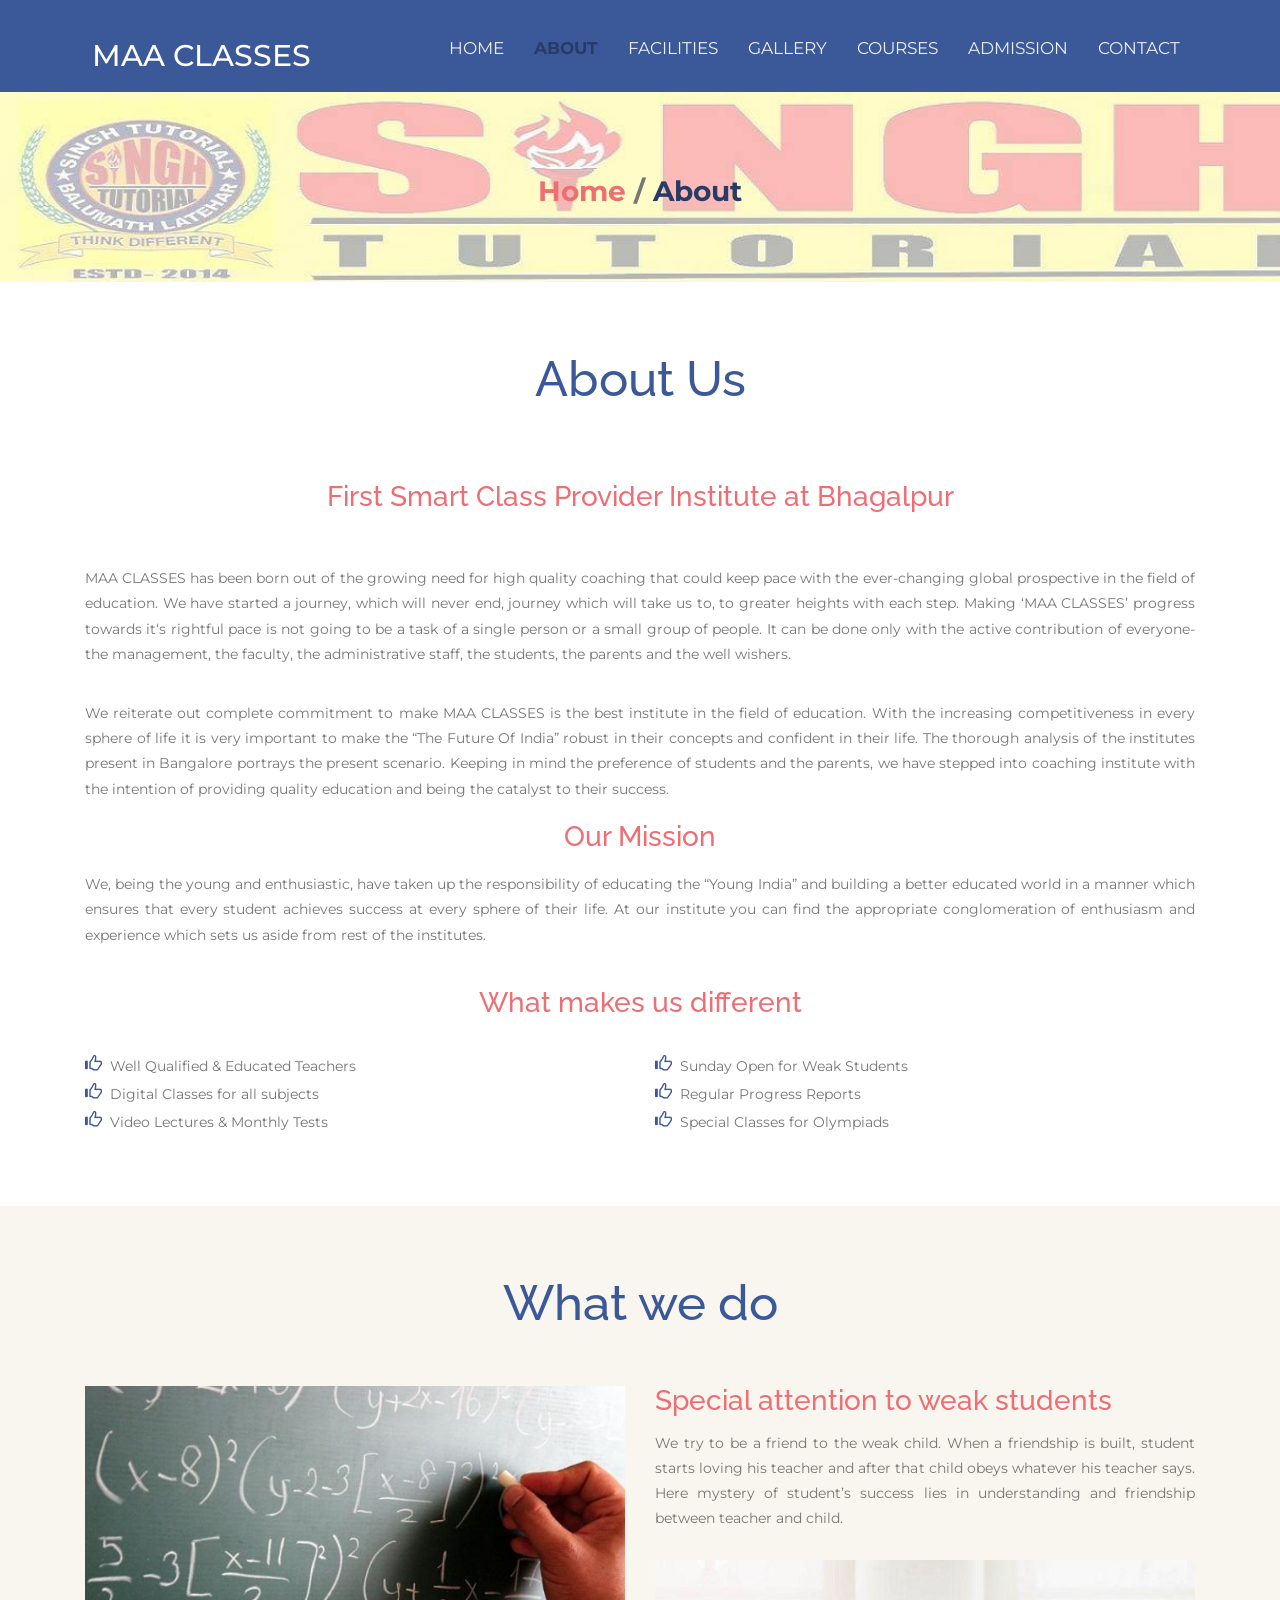
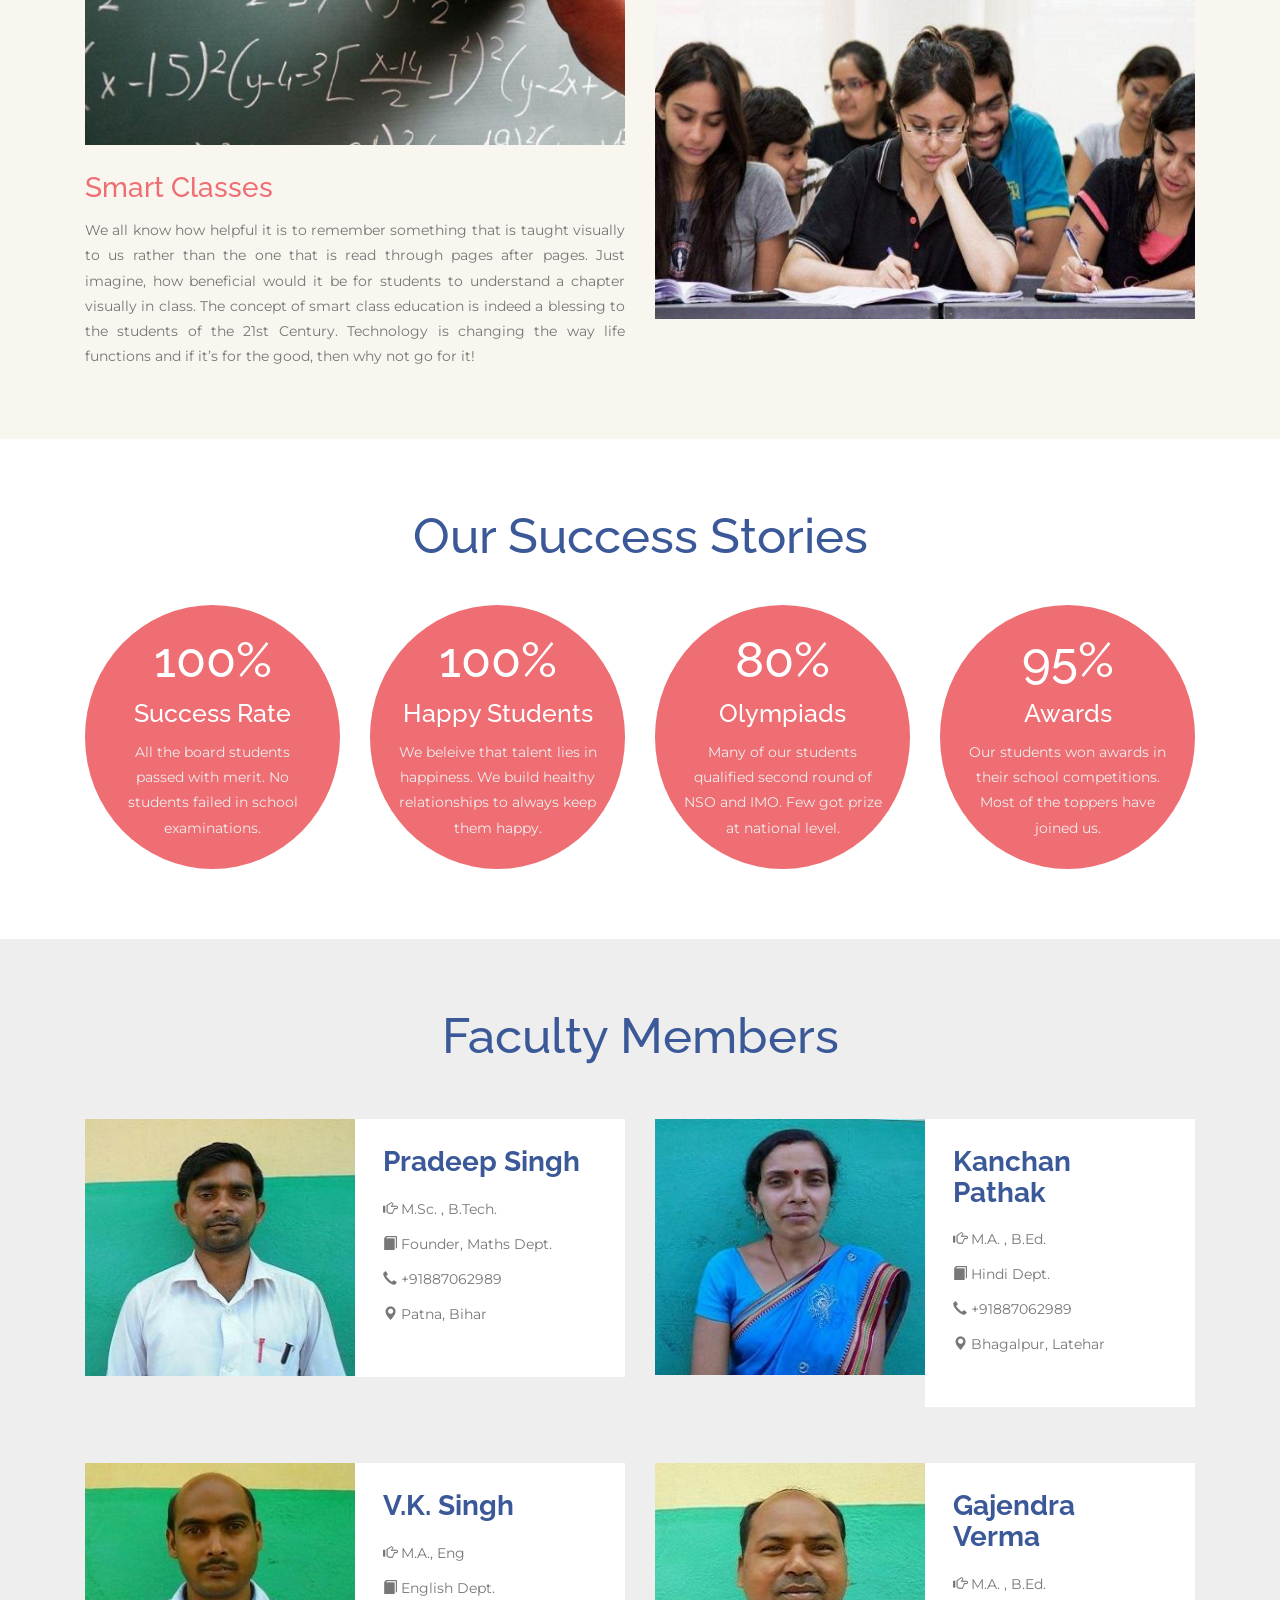
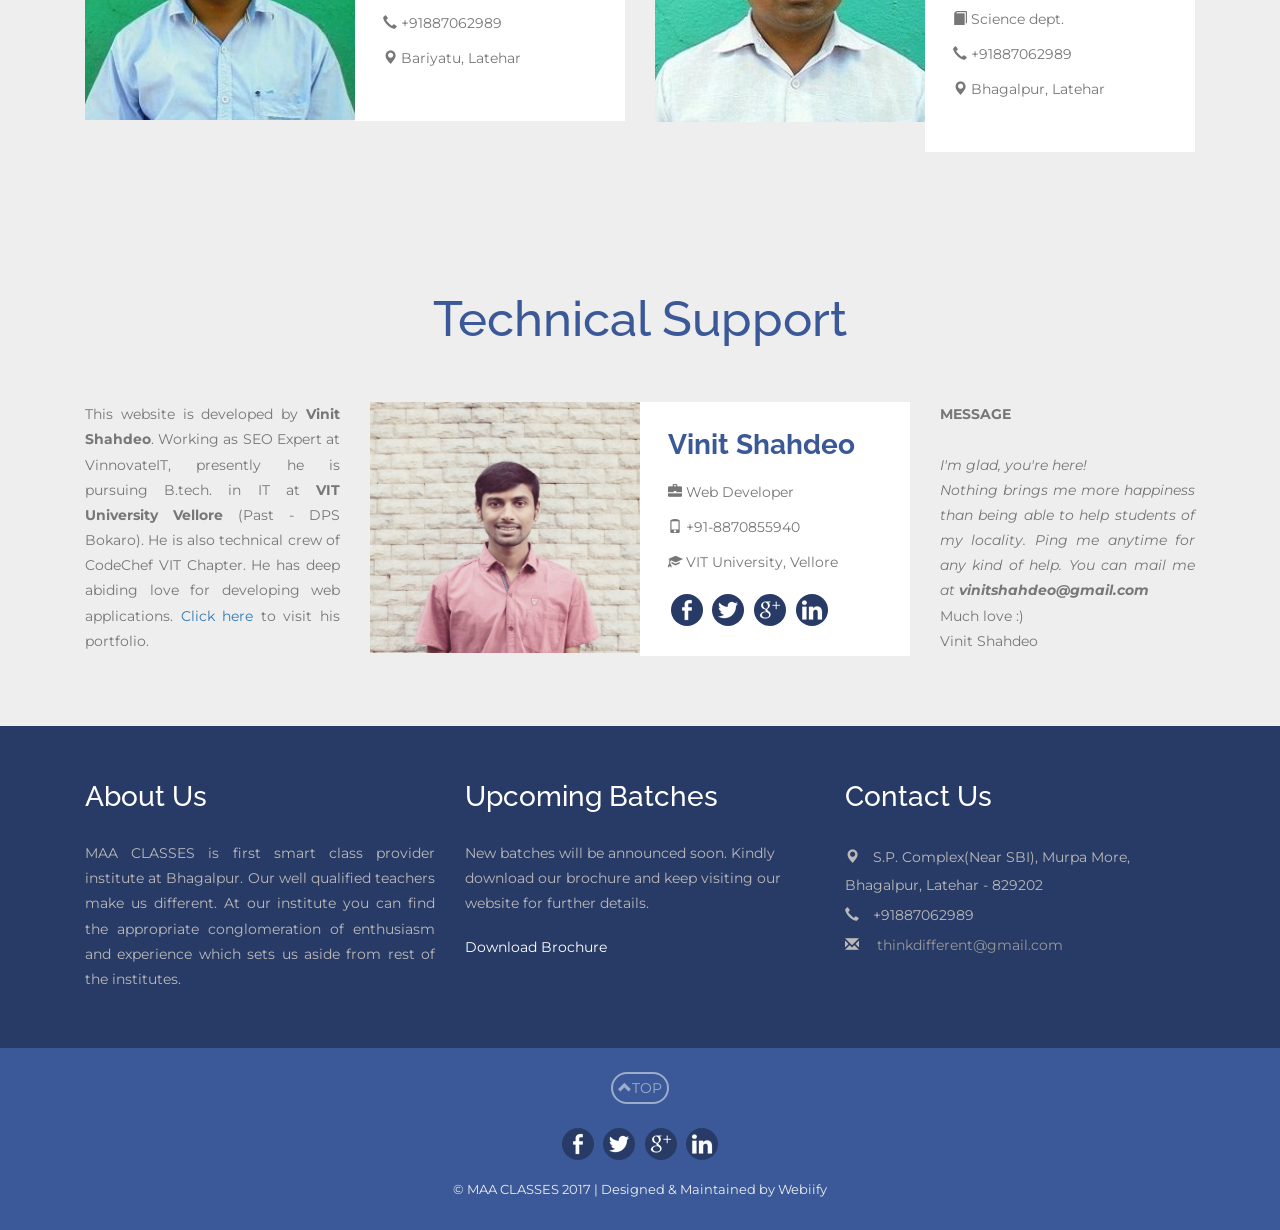
<file: about.html>
<!DOCTYPE html>
<!--Designed and developed by webiify -->
<html>
<!--

   _____ _             __       ______      __             _       __
  / ___/(_)___  ____ _/ /_     /_  __/_  __/ /_____  _____(_)___ _/ /
  \__ \/ / __ \/ __ `/ __ \     / / / / / / __/ __ \/ ___/ / __ `/ / 
 ___/ / / / / / /_/ / / / /    / / / /_/ / /_/ /_/ / /  / / /_/ / /  
/____/_/_/ /_/\__, /_/ /_/    /_/  \__,_/\__/\____/_/  /_/\__,_/_/   
             /____/                                                  

-->
<head>
<title>MAA CLASSES - CBSE Board Coaching Institute in Bhagalpur</title>  
<!--Meta Data-->
<meta charset="utf-8">
<meta name="language" content="en-us"/>  
<meta http-equiv="Content-Type" content="text/html" />
<meta http-equiv="X-UA-Compatible" content="IE=edge" />
<meta name="distribution" content="Global" />
<meta http-equiv="Cache-control" content="public">
<meta name="robots" content="index, follow" />
<meta name="revisit-after" content="7 days"/>
<meta name="copyright" content="MAA CLASSES Bhagalpur 2017"/>
<meta name="apple-mobile-web-app-capable" content="yes"/>
<meta name="viewport" content="width=device-width, initial-scale=1" />

<meta name="description" content="Welcome to Bhagalpur's exclusive coaching centre for CBSE since 2015. We provides coaching classes for school children of grades IX and X. We offer special classes for 10th board preparation. Physics, Chemistry and Mathematics is our main focus.">
<meta name="keywords" content="MAA CLASSES, bhagalpur, cbse coaching, class 10, board preparation, smart classes, physics, chemistry, mathematics, admission, study materials, facilities, students, contact" />
<meta name="author" content="Vinit Shahdeo">
<meta name="email" content="vinitshahdeo@gmail.com">

<meta property="og:type" content="website" /> 
<meta property="og:title" content="MAA CLASSES - First Smart Class Provider Institute in Bhagalpur" />
<meta property="og:description" content="We provide intensive coaching classes for Physics, Chemistry, Mathematics and special classes for CBSE 10th board students" />
<meta property="og:image" content="http://www.singhtutorial.com/images/singhtutorialfbbanner.jpg" />
<meta property="og:url" content="http://www.singhtutorial.com" />
<meta property="og:site_name" content="MAA CLASSES Bhagalpur" />

<meta name="twitter:card" content="website">
<meta name="twitter:site" content="MAA CLASSES - CBSE Coaching in Bhagalpur">
<meta name="twitter:title" content="MAA CLASSES - First Smart Class Provider Institute at Bhagalpur">
<meta name="twitter:description" content="We provide intensive coaching classes for Physics, Chemistry, Mathematics and special classes for CBSE 10th board students">
<meta name="twitter:image" content="http://www.singhtutorial.com/images/singhtutoriallogo.jpg">

<meta itemprop="name" content="MAA CLASSES Bhagalpur">
<meta itemprop="description" content="CBSE Coaching Institute for Physics, Chemistry and Maths. This is the first smart class provider institute in Bhagalpur">
<meta itemprop="image" content="http://www.singhtutorial.com/images/singhtutorialfbbanner.jpg">

<!--SEO is exclusively done by webiify -->
<!-- Meta data ends here -->
<link rel="shortcut icon" href="./favicon.png" type="image/png" />

<!--css-->
<link rel="stylesheet" href="https://maxcdn.bootstrapcdn.com/bootstrap/3.3.7/css/bootstrap.min.css">
<link href="css/style.css" rel="stylesheet" type="text/css" media="all" />
<!--css-->

<!--js-->
<!--google fonts-->
<link href="https://fonts.googleapis.com/css?family=Montserrat|Raleway" rel="stylesheet">
<!--google fonts-->
    
</head>
    
<body>
	<!--header-->
		<div class="header" id="top">
			<div class="container">
				<nav class="navbar navbar-default">
					<div class="container-fluid">
				
						<div class="navbar-header">
							<button type="button" class="navbar-toggle collapsed" data-toggle="collapse" data-target="#bs-example-navbar-collapse-1" aria-expanded="false">
								<span class="sr-only">Toggle navigation</span>
								<span class="icon-bar"></span>
								<span class="icon-bar"></span>
								<span class="icon-bar"></span>
							</button>				  
							<div class="navbar-brand">
								<h1><a href="index.html"><span>MAA CLASSES</span></a></h1>
							</div>
						</div>

				<!-- navbar collapse -->
						<div class="collapse navbar-collapse" id="bs-example-navbar-collapse-1">
							<nav class="link-effect-2" id="link-effect-2">
								<ul class="nav navbar-nav">
									<li><a href="index.html"><span data-hover="Home">Home</span></a></li>
									<li class="active"><a href="about.html"><span data-hover="About">About</span></a></li>
									<li><a href="studymaterials.html"><span data-hover="Facilities">Facilities</span></a></li>
									<li><a href="gallery.html"><span data-hover="Gallery">Gallery</span></a></li>	
									<li><a href="courses.html"><span data-hover="Courses">Courses</span></a></li>
									<li><a href="admission.html"><span data-hover="Admission">Admission</span></a></li>
									<li><a href="contact.html"><span data-hover="Contact">Contact</span></a></li>
								</ul>
							</nav>
						</div>
					</div>
				</nav>
			</div>
		</div>
	<!--header-->
		<div class="banner-w3agile">
			<div class="container" >
				<h3 style="opacity:1.0;"><a href="index.html">Home</a> / <span>About</span></h3>
			</div>
		</div>
		<!--MAA CLASSES content-->
		<div class="content">
			<!--about sing tutorial-->
			<div class="about-w3">
				<div class="container">
					<h2 class="tittle">About Us</h2>
					<div class="about-grids">
                        <div class="col-md-12 about-grid">
                            <br/>
                            <h4 align="center">First Smart Class Provider Institute at Bhagalpur</h4><br/>
                        <p align="justify">MAA CLASSES has been born out of the growing need for high quality coaching that could keep pace with the ever-changing global prospective in the field of education. We have started a journey, which will never end, journey which will take us to, to greater heights with each step. Making ‘MAA CLASSES’ progress towards it‘s rightful pace is not going to be a task of a single person or a small group of people. It can be done only with the active contribution of everyone- the management, the faculty, the administrative staff, the students, the parents and the well wishers. 
</p><br/>
                            <p align="justify">We reiterate out complete commitment to make MAA CLASSES is the best institute in the field of education. With the increasing competitiveness in every sphere of life it is very important to make the “The Future Of India” robust in their concepts and confident in their life. The thorough analysis of the institutes present in Bangalore portrays the present scenario. Keeping in mind the preference of students and the parents, we have stepped into coaching institute with the intention of providing quality education and being the catalyst to their success.
</p>
                            <br/>
                            <h4 align="center">Our Mission</h4>
                            <p align="justify">We, being the young and enthusiastic, have taken up the responsibility of educating the “Young India” and building a better educated world in a manner which ensures that every student achieves success at every sphere of their life. At our institute you can find the appropriate conglomeration of enthusiasm and experience which sets us aside from rest of the institutes.
</p>
                            <br/><br/>
                            </div>
                        <div class="about-grid"><h4 align="center">What makes us different</h4></div>
						<div class="col-md-6 about-grid"> 
							<ul class="grid-part">
								<li><i class="glyphicon glyphicon-thumbs-up"> </i>Well Qualified & Educated Teachers</li>
								<li><i class="glyphicon glyphicon-thumbs-up"> </i>Digital Classes for all subjects</li>
								<li><i class="glyphicon glyphicon-thumbs-up"> </i>Video Lectures & Monthly Tests</li>
							</ul>
						 </div>
						<div class="col-md-6 video-grid">
							<ul class="grid-part">
								<li><i class="glyphicon glyphicon-thumbs-up"> </i>Sunday Open for Weak Students</li>
								<li><i class="glyphicon glyphicon-thumbs-up"> </i>Regular Progress Reports</li>
								<li><i class="glyphicon glyphicon-thumbs-up"> </i>Special Classes for Olympiads</li>
							</ul>
						</div>
						<div class="clearfix"></div>
					</div>
				</div>
			</div>
			<!--about-->
			<!--specialty MAA CLASSES-->
				<div class="what-w3">
					<div class="container">
						<h3 class="tittle">What we do</h3>
						<div class="what-grids">
							<div class="col-md-6 what-grid">
								<div class="mask">
									<img src="images/9.jpg" class="img-responsive zoom-img" alt="MAA CLASSES bhagalpur"/>
								</div>
								<div class="what-bottom">
									<h4>Smart Classes</h4>
									<p align="justify">We all know how helpful it is to remember something that is taught visually to us rather than the one that is read through pages after pages. Just imagine, how beneficial would it be for students to understand a chapter visually in class. The concept of smart class education is indeed a blessing to the students of the 21st Century. Technology is changing the way life functions and if it’s for the good, then why not go for it!</p>
								</div>
							</div>
							<div class="col-md-6 what-grid">
								<div class="what-bottom1">
									<h4>Special attention to weak students</h4>
									<p align="justify">We try to be a friend to the weak child. When a friendship is built, student starts loving his teacher and after that child obeys whatever his teacher says. Here mystery of student’s success lies in understanding and friendship between teacher and child.</p>
								</div>
								<div class="mask">
									<img src="images/8.jpg" class="img-responsive zoom-img" alt="MAA CLASSES bhagalpur"/>
								</div>
							</div>
							<div class="clearfix"></div>
						</div>
					</div>
				</div>
			<!--specialty-->
			<!--results of MAA CLASSES--->
						<div class="statistics-w3">
							<div class="container">
								<h3 class="tittle">Our Success Stories</h3>
								<div class="statistics-grids">
									<div class="col-md-3 statistics-grid">
										<div class="statistic">
											<h4>100%</h4>
											<h5>Success Rate</h5>
											<p>All the board students passed with merit. No students failed in school examinations.</p>
										</div>
									</div>
									<div class="col-md-3 statistics-grid">
										<div class="statistic">
											<h4>100%</h4>
											<h5>Happy Students</h5>
											<p>We beleive that talent lies in happiness. We build healthy relationships to always keep them happy.</p>
										</div>
									</div>
									<div class="col-md-3 statistics-grid">
										<div class="statistic">
											<h4>80%</h4>
											<h5>Olympiads</h5>
											<p>Many of our students qualified second round of NSO and IMO. Few got prize at national level.</p>
										</div>
									</div>
									<div class="col-md-3 statistics-grid">
										<div class="statistic">
											<h4>95%</h4>
											<h5>Awards</h5>
											<p>Our students won awards in their school competitions. Most of the toppers have joined us.</p>
										</div>
									</div>
									<div class="clearfix"></div>
								</div>
							</div>
						</div>
					<!--results--->
            <!--faculy members MAA CLASSES--->
				<div class="staff-w3l">
					<div class="container">
						<h3 class="tittle">Faculty Members</h3>
						<div class="staff-grids">
							<div class="col-md-6 staff-grid">
								<div class="staff-left faculty">
									<img src="images/t1.jpg" class="img-responsive" alt="MAA CLASSES faculty"/>
								</div>
								<div class="staff-right ">
									<h4>Pradeep Singh </h4>
									<ul>
										<li><i class="glyphicon glyphicon-hand-right" aria-hidden="true"></i>  M.Sc. , B.Tech.</li>
                                        <li><i class="glyphicon glyphicon-book" aria-hidden="true"></i>  Founder, Maths Dept.</li>
										<li><i class="glyphicon glyphicon-earphone" aria-hidden="true"></i> +91887062989</li>
										<li><i class="glyphicon glyphicon-map-marker" aria-hidden="true"></i> Patna, Bihar</li>
									</ul>
                                        <br/>
								</div>
								<div class="clearfix"></div>
							</div>
							<div class="col-md-6 staff-grid">
								<div class="staff-left  faculty">
									<img src="images/t2.jpg" class="img-responsive" alt="MAA CLASSES faculty"/>
								</div>
								<div class="staff-right">
									<h4>Kanchan Pathak </h4>
									<ul>
                                        <li><i class="glyphicon glyphicon-hand-right" aria-hidden="true"></i>  M.A. , B.Ed.</li>
                                        <li><i class="glyphicon glyphicon-book" aria-hidden="true"></i> Hindi Dept.</li>
										<li><i class="glyphicon glyphicon-earphone" aria-hidden="true"></i> +91887062989</li>
										<li><i class="glyphicon glyphicon-map-marker" aria-hidden="true"></i> Bhagalpur, Latehar</li>
									</ul>
                                    <br/>
								</div>
								<div class="clearfix"></div>
							</div>
							<div class="clearfix"></div>
						</div>
						<div class="staff-grids">
							<div class="col-md-6 staff-grid">
								<div class="staff-left faculty">
									<img src="images/t3.jpg" class="img-responsive" alt="MAA CLASSES faculty"/>
								</div>
								<div class="staff-right ">
									<h4>V.K. Singh </h4>
									<ul>
                                        <li><i class="glyphicon glyphicon-hand-right" aria-hidden="true"></i>  M.A., Eng</li>
                                        <li><i class="glyphicon glyphicon-book" aria-hidden="true"></i> English Dept.</li>
										<li><i class="glyphicon glyphicon-earphone" aria-hidden="true"></i> +91887062989</li>
										<li><i class="glyphicon glyphicon-map-marker" aria-hidden="true"></i> Bariyatu, Latehar</li>
									</ul>
                                    <br/>
								</div>
                                
								<div class="clearfix"></div>
							</div>
							<div class="col-md-6 staff-grid">
								<div class="staff-left faculty">
									<img src="images/t4.jpg" class="img-responsive" alt="MAA CLASSES faculty"/>
								</div>
								<div class="staff-right">
									<h4>Gajendra Verma</h4>
									<ul>
									    <li><i class="glyphicon glyphicon-hand-right" aria-hidden="true"></i>  M.A. , B.Ed.</li>
                                        <li><i class="glyphicon glyphicon-book" aria-hidden="true"></i> Science dept.</li>
										<li><i class="glyphicon glyphicon-earphone" aria-hidden="true"></i> +91887062989</li>
										<li><i class="glyphicon glyphicon-map-marker" aria-hidden="true"></i> Bhagalpur, Latehar</li>
									</ul>
									<br/>
								</div>
								<div class="clearfix"></div>
							</div>
							<div class="clearfix"></div>
						</div>
					</div>
				</div>
            <!--faculty--->
            
            <!-- technical support by webiify-->
            <div class="staff-w3l">
					<div class="container">
						<h3 class="tittle">Technical Support</h3>
                        <div class="staff-grids">
							<div class="col-md-3 staff-grid">
                                <p align="justify">This website is developed by <strong>Vinit Shahdeo</strong>. Working as SEO Expert at VinnovateIT, presently he is pursuing B.tech. in IT at <strong>VIT University Vellore</strong> (Past - DPS Bokaro). He is also technical crew of CodeChef VIT Chapter. He has deep abiding love for developing web applications. <a href="http://vinitshahdeo.com/" target="_blank">Click here</a> to visit his portfolio. </p>
                            </div>
                        </div>
						<div class="staff-grids">
							<div class="col-md-6 staff-grid">
								<div class="staff-left developer">
								<a href="https://www.instagram.com/vinitshahdeo/" target="_blank"><img src="images/vinitshahdeo.jpg" class="img-responsive" alt="Vinit Shahdeo"></a>
								</div>
								<div class="staff-right">
									<h4>Vinit Shahdeo</h4>
									<ul>
										
                                         <li><i class="glyphicon glyphicon-briefcase" aria-hidden="true"></i> Web Developer</li>
										<li><i class="glyphicon glyphicon-phone" aria-hidden="true"></i> +91-8870855940</li>
                                       
										<li><i class="glyphicon glyphicon-education" aria-hidden="true"></i>  VIT University, Vellore</li>
									</ul>
									<div class="social-icons">
									<a href="https://www.facebook.com/vinit.shahdeo" target='_blank'><i class="icon1"></i></a>
						<a href="https://twitter.com/Vinit_Shahdeo" target="_blank"><i class="icon2"></i></a>
						<a href="https://plus.google.com/+vinitshahdeo" target="_blank"><i class="icon3"></i></a>
						<a href="https://www.linkedin.com/in/vinitshahdeo" target="_blank"><i class="icon4"></i></a>
									</div>
								</div>
								<div class="clearfix"></div>
							</div>
							<div class="staff-grids">
							<div class="col-md-3 staff-grid">
                            <p align="justify"><strong>MESSAGE</strong><br/> <br/><i>I'm glad, you're here! <br/>Nothing brings me more happiness than being able to help students of my locality.
                                 Ping me anytime for any kind of help. You can mail me at <strong>vinitshahdeo@gmail.com</strong></i><br/>Much love :) <br/>Vinit Shahdeo</p>
                            </div>
                        </div>
							<div class="clearfix"></div>
						</div>
					</div>
				</div>
            <!--tech ends-->
		</div>	
		<!--content-->
		<!--footer-->
			<div class="footer-w3">
				<div class="container">
					<div class="footer-grids">
						<div class="col-md-4 footer-grid">
							<h4>About Us</h4>
							<p align="justify"><span>MAA CLASSES is first smart class provider institute at Bhagalpur. Our well qualified teachers make us different. At our institute you can find the appropriate conglomeration of enthusiasm and experience which sets us aside from rest of the institutes.</span></p>
						</div>
						<div class="col-md-4 footer-grid">
						<h4>Upcoming Batches</h4>
                            <p>New batches will be announced soon. Kindly download our brochure and keep visiting our website for further details. </p><br/>
                            <a href="https://drive.google.com/uc?export=download&id=0B31Bwc7Ou3YIVDRnemgxang1Ukk">Download Brochure</a>
							
							<div class="clearfix"> </div>
						</div>
						<div class="col-md-4 footer-grid">
						<h4>Contact Us</h4>
							<ul>
								<li><i class="glyphicon glyphicon-map-marker" aria-hidden="true"></i>S.P. Complex(Near SBI), Murpa More, Bhagalpur, Latehar - 829202</li>
								<li><i class="glyphicon glyphicon-earphone" aria-hidden="true"></i>+91887062989</li>
								<li><i class="glyphicon glyphicon-envelope" aria-hidden="true"></i><a href="mailto:thinkdifferent@gmail.com"> thinkdifferent@gmail.com</a></li>
							</ul>
						</div>
						<div class="clearfix"></div>
					</div>
				</div>
			</div>
		<!--footer-->
		 <!--Credits and copyright-->
			<div class="copy-section">
				<div class="container">
                     <div class="iconup"><a href="#top"><i class="glyphicon glyphicon-chevron-up iconup" aria-hidden="true"></i>TOP</a></div>
					<div class="social-icons">
						<div class="social-icons">
						<a href="https://www.facebook.com/singh.tutorial" target='_blank'><i class="icon1"></i></a>
						<a href="https://twitter.com/Vinit_Shahdeo" target="_blank"><i class="icon2"></i></a>
						<a href="https://plus.google.com/u/0/102103204043130681070" target="_blank"><i class="icon3"></i></a>
						<a href="https://www.linkedin.com/in/singh-tutorial-bhagalpur" target="_blank"><i class="icon4"></i></a>
					</div>
					</div>
					<div class="copy">
						<p>&copy; MAA CLASSES 2017 | Designed & Maintained by <a href="http://vinitshahdeo.com">webiify</a></p>
					</div>
				</div>
			</div>
    <!--credits-->

<!-- jQuery library -->
<script src="https://ajax.googleapis.com/ajax/libs/jquery/3.1.1/jquery.min.js"></script>
<!-- JavaScript -->
<script src="https://maxcdn.bootstrapcdn.com/bootstrap/3.3.7/js/bootstrap.min.js"></script>
<script type="text/javascript" src="js/numscroller-1.0.js"></script>
    
<!--smooth scrollig-->
<script>
    $('a[href*="#top"]:not([href="#"])').click(function() {
  if (location.pathname.replace(/^\//, '') == this.pathname.replace(/^\//, '') && location.hostname == this.hostname) {
    var target = $(this.hash);
    target = target.length ? target : $('[name=' + this.hash.slice(1) + ']');
    if (target.length) {
      $('html, body').animate({
        scrollTop: target.offset().top
      }, 1000);
      return false;
    }
  }
});
</script>
    
</body>
<!-- This webpage is developed by 

 _    ___       _ __     _____ __          __        __         
| |  / (_)___  (_) /_   / ___// /_  ____ _/ /_  ____/ /__  ____ 
| | / / / __ \/ / __/   \__ \/ __ \/ __ `/ __ \/ __  / _ \/ __ \
| |/ / / / / / / /_    ___/ / / / / /_/ / / / / /_/ /  __/ /_/ /
|___/_/_/ /_/_/\__/   /____/_/ /_/\__,_/_/ /_/\__,_/\___/\____/ 
                                                                

-->
</html>
</file>
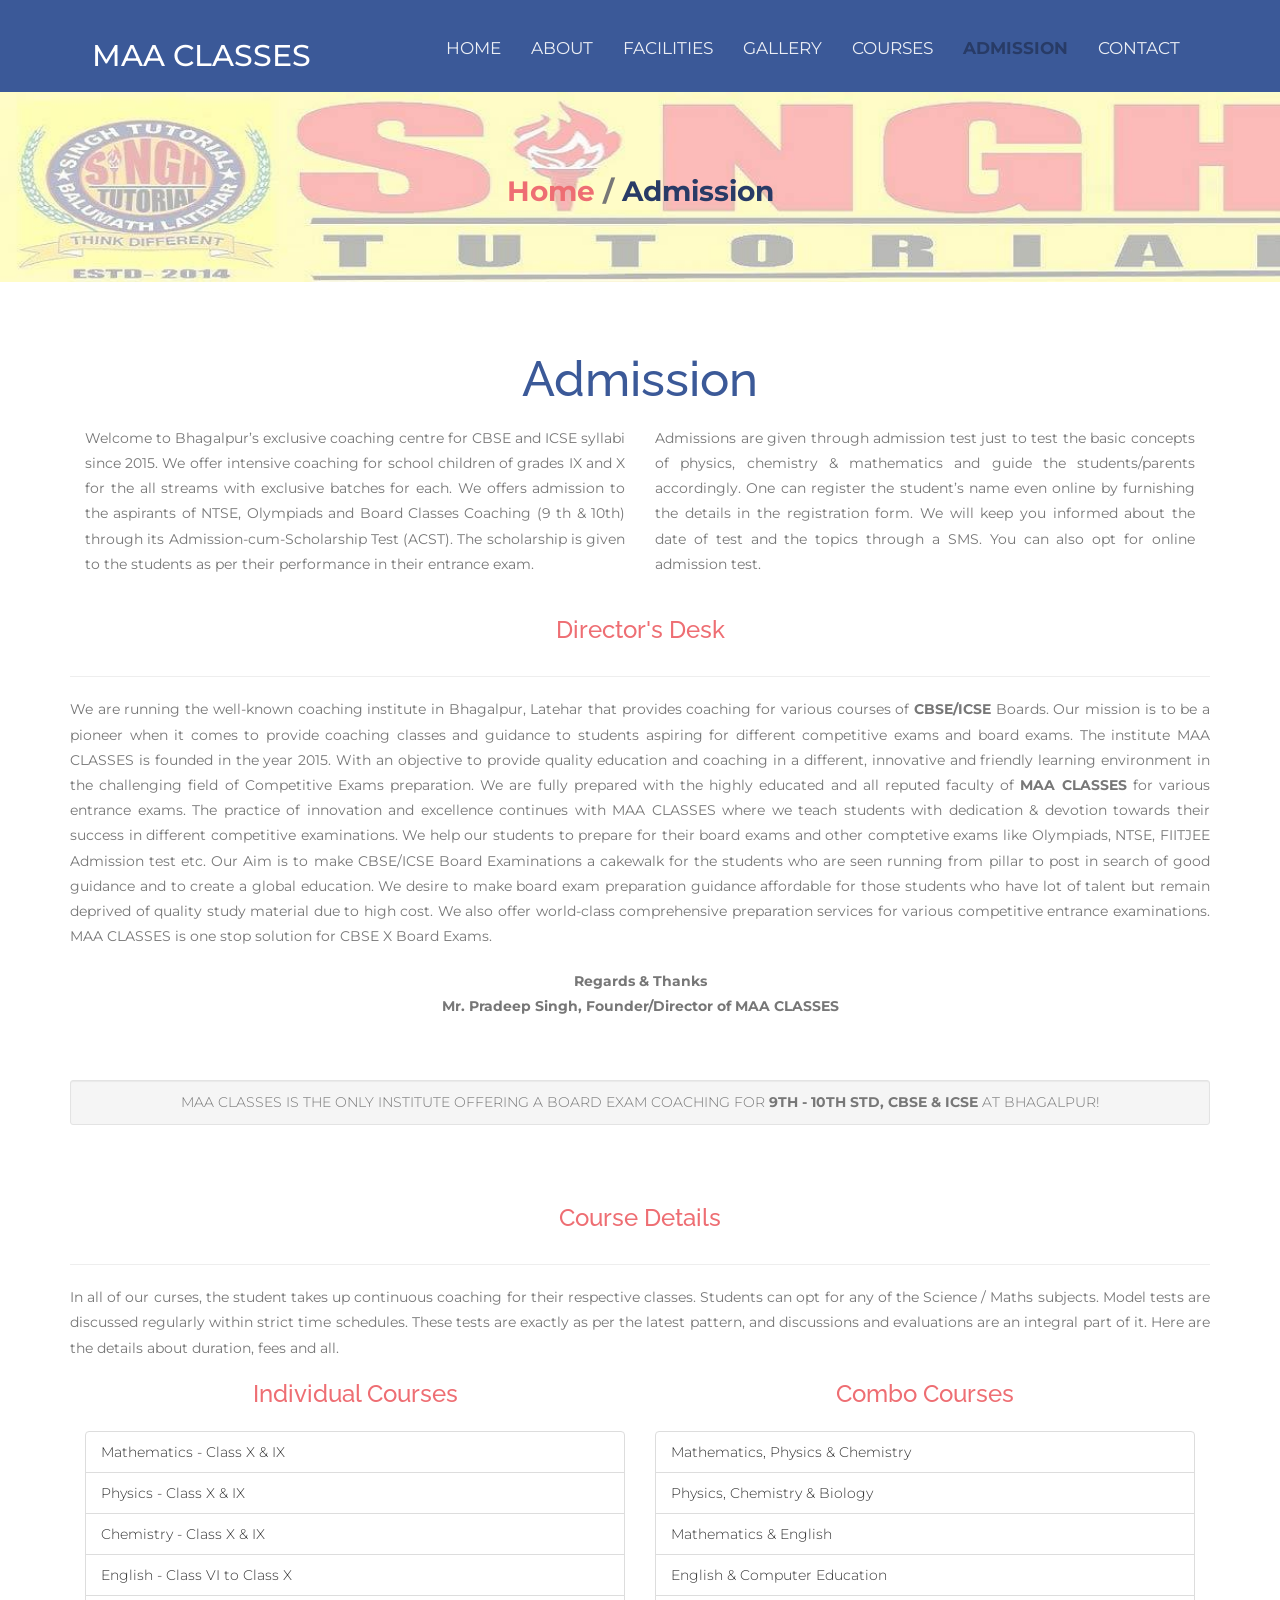
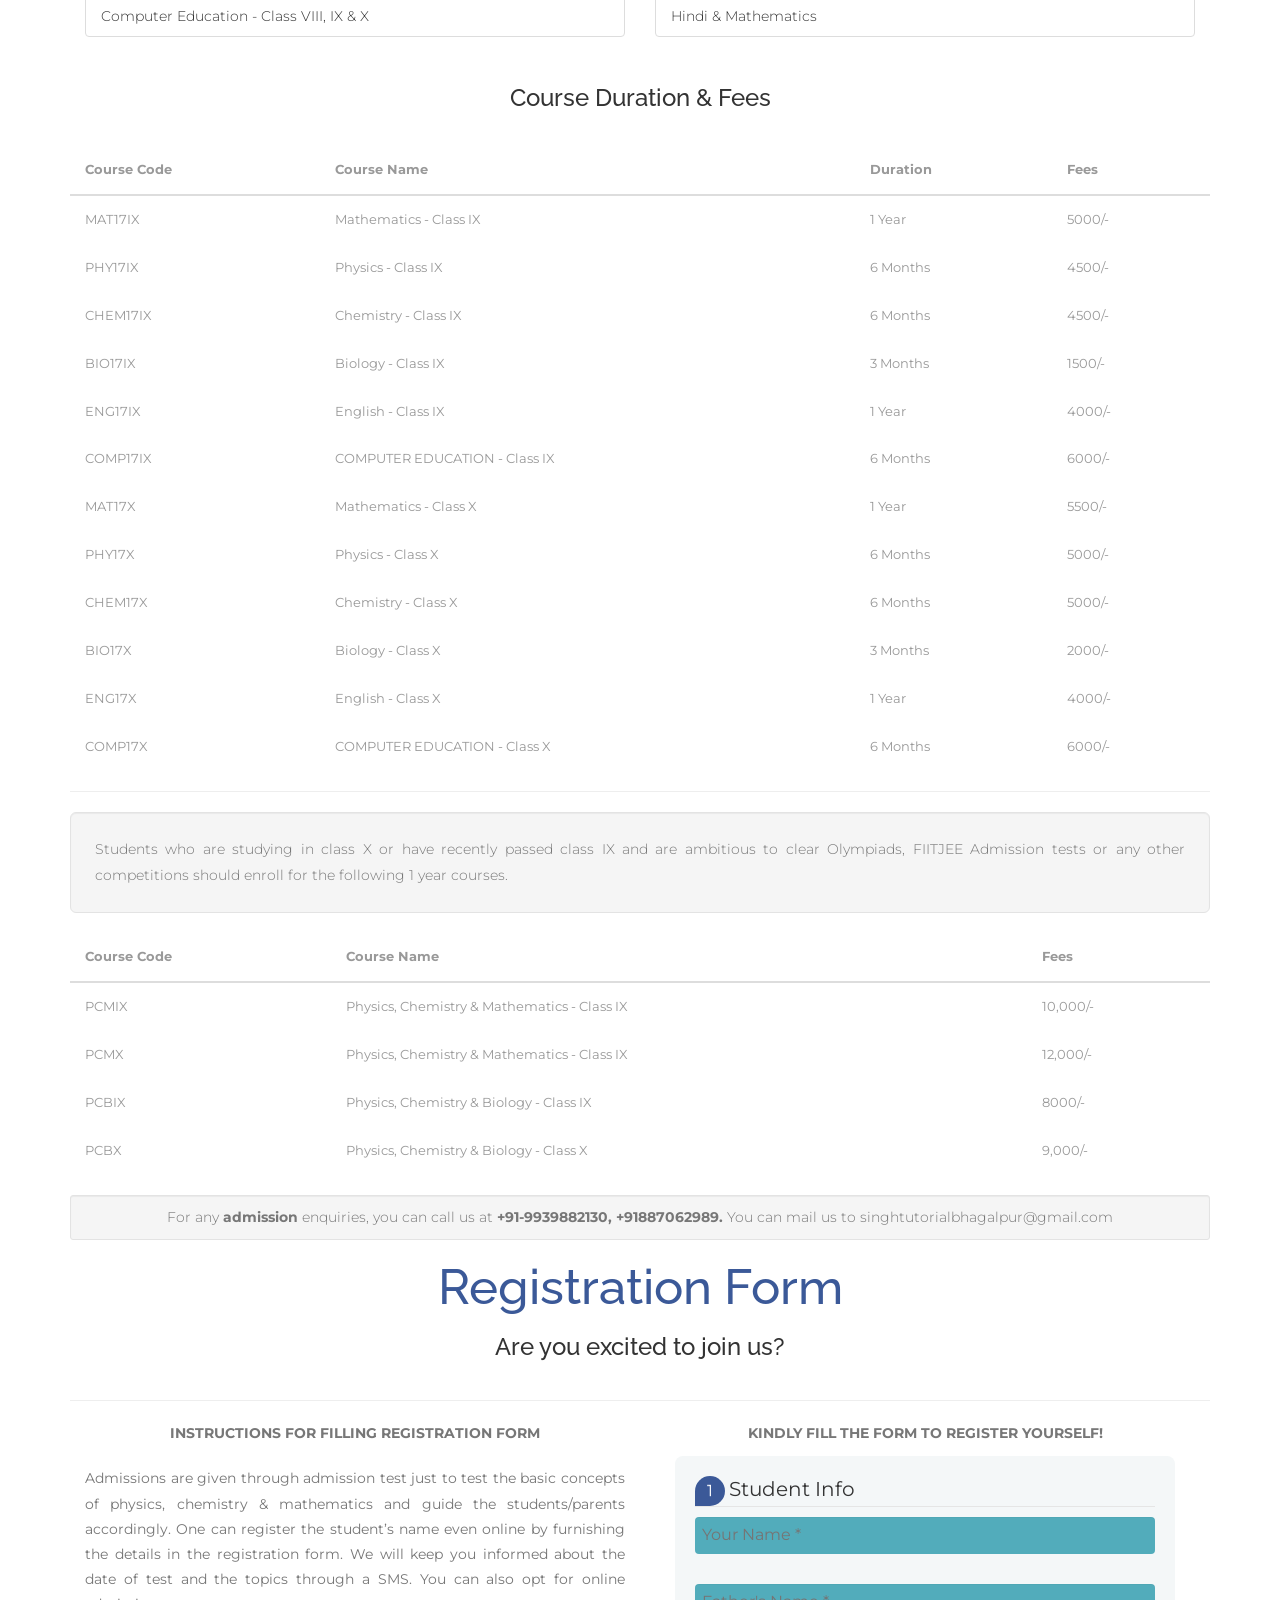
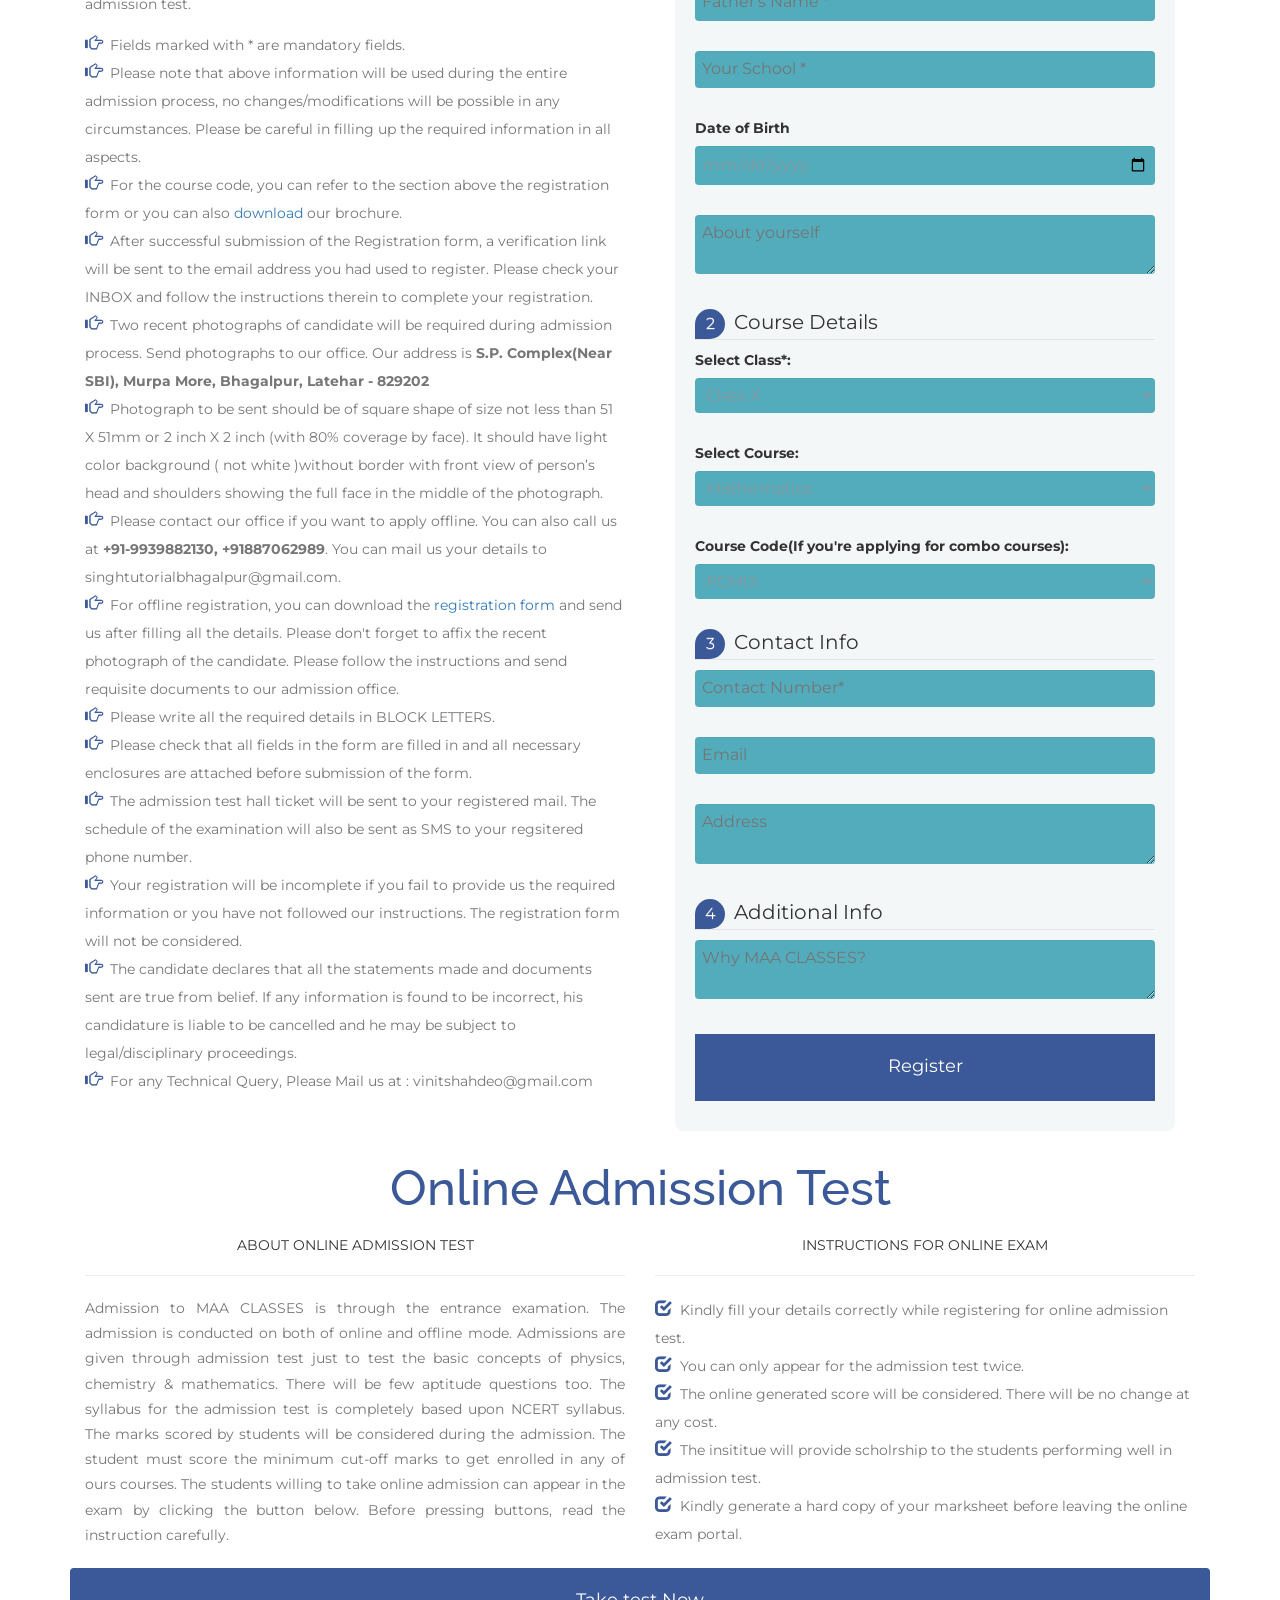
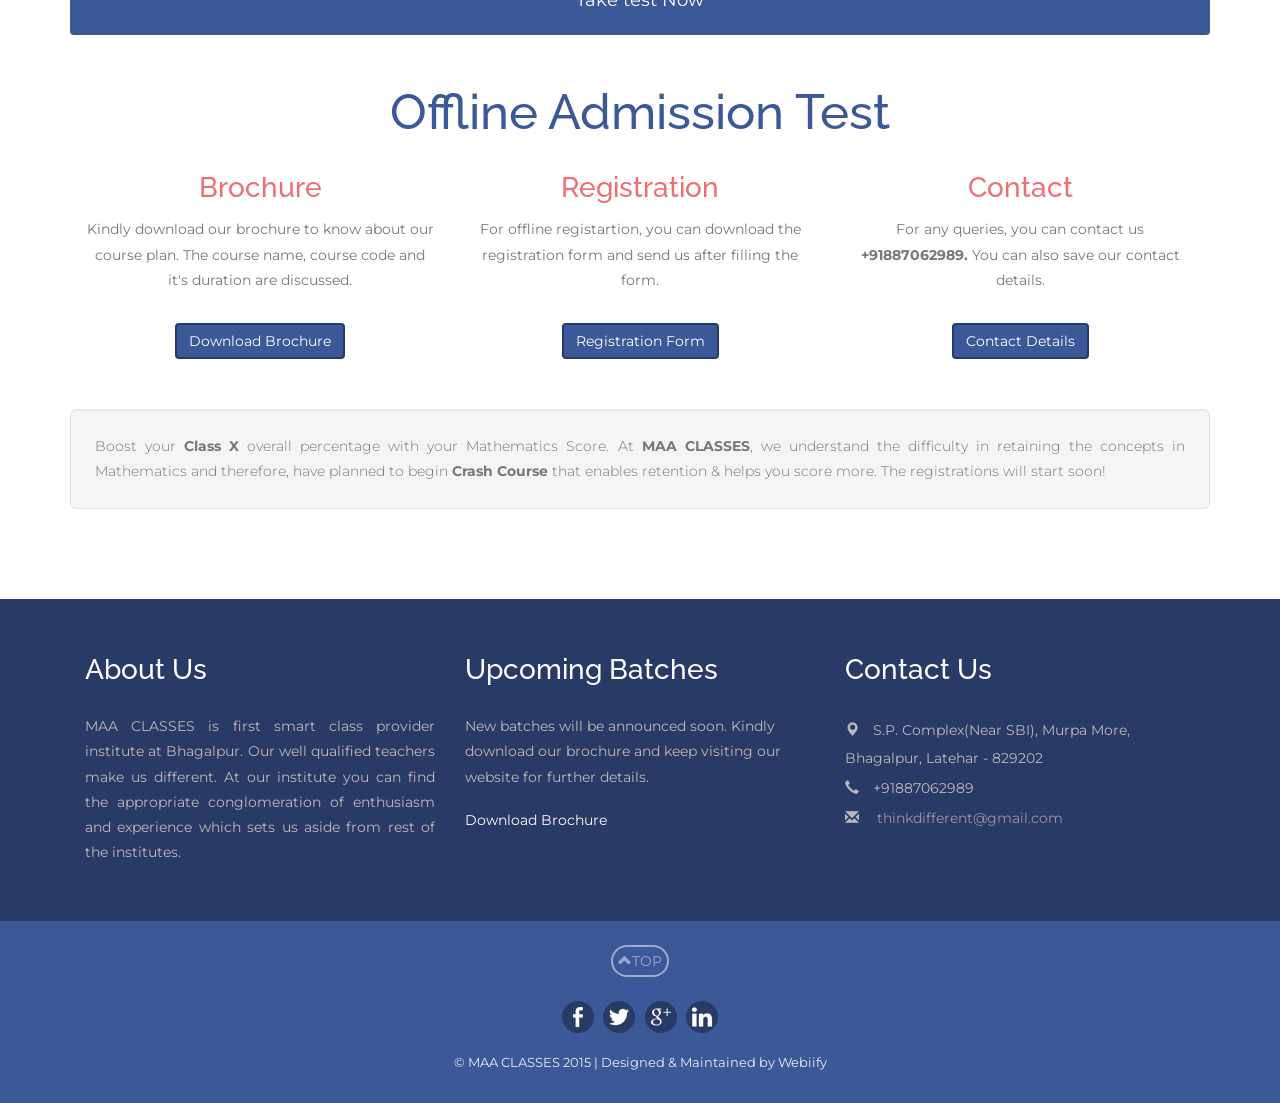
<file: admission.html>
<!-- The website is developed by webiify-->
<!DOCTYPE html>
<html>
<head>
<!--

.d88888b  oo                   dP            dP              dP                     oo          dP 
88.    "'                      88            88              88                                 88 
`Y88888b. dP 88d888b. .d8888b. 88d888b.    d8888P dP    dP d8888P .d8888b. 88d888b. dP .d8888b. 88 
      `8b 88 88'  `88 88'  `88 88'  `88      88   88    88   88   88'  `88 88'  `88 88 88'  `88 88 
d8'   .8P 88 88    88 88.  .88 88    88      88   88.  .88   88   88.  .88 88       88 88.  .88 88 
 Y88888P  dP dP    dP `8888P88 dP    dP      dP   `88888P'   dP   `88888P' dP       dP `88888P8 dP 
                           .88                                                                     
                       d8888P                                                                      

-->
<title>MAA CLASSES - CBSE Board Coaching Institute in Bhagalpur</title>
    
<!--Meta Data-->
    
<meta charset="utf-8">
<meta name="language" content="en-us"/>  
<meta http-equiv="Content-Type" content="text/html" />
<meta http-equiv="X-UA-Compatible" content="IE=edge" />
<meta name="distribution" content="Global" />
<meta name="robots" content="index, follow" />
<meta http-equiv="Cache-control" content="public">
<meta name="revisit-after" content="7 days"/>
<meta name="copyright" content="MAA CLASSES Bhagalpur 2017"/>
<meta name="apple-mobile-web-app-capable" content="yes"/>
<meta name="viewport" content="width=device-width, initial-scale=1" />

<meta name="description" content="Welcome to Bhagalpur's exclusive coaching centre for CBSE since 2015. We provides coaching classes for school children of grades IX and X. We offer special classes for 10th board preparation. Physics, Chemistry and Mathematics is our main focus.">
<meta name="keywords" content="MAA CLASSES, bhagalpur, cbse coaching, class 10, board preparation, smart classes, physics, chemistry, mathematics, admission, study materials, facilities, students, contact" />
<meta name="author" content="Vinit Shahdeo">
<meta name="email" content="vinitshahdeo@gmail.com">

<meta property="og:type" content="website" /> 
<meta property="og:title" content="MAA CLASSES - First Smart Class Provider Institute in Bhagalpur" />
<meta property="og:description" content="We provide intensive coaching classes for Physics, Chemistry, Mathematics and special classes for CBSE 10th board students" />
<meta property="og:image" content="http://www.singhtutorial.com/images/singhtutorialfbbanner.jpg" />
<meta property="og:url" content="http://www.singhtutorial.com" />
<meta property="og:site_name" content="MAA CLASSES Bhagalpur" />

<meta name="twitter:card" content="website">
<meta name="twitter:site" content="MAA CLASSES - CBSE Coaching in Bhagalpur">
<meta name="twitter:title" content="MAA CLASSES - First Smart Class Provider Institute at Bhagalpur">
<meta name="twitter:description" content="We provide intensive coaching classes for Physics, Chemistry, Mathematics and special classes for CBSE 10th board students">
<meta name="twitter:image" content="http://www.singhtutorial.com/images/singhtutoriallogo.jpg">

<meta itemprop="name" content="MAA CLASSES Bhagalpur">
<meta itemprop="description" content="CBSE Coaching Institute for Physics, Chemistry and Maths. This is the first smart class provider institute in Bhagalpur">
<meta itemprop="image" content="http://www.singhtutorial.com/images/singhtutorialfbbanner.jpg">

<!--SEO is exclusively done by webiify -->
<!-- Meta data ends here -->
<link rel="shortcut icon" href="./favicon.png" type="image/png" />

<!--css-->
<link rel="stylesheet" href="https://maxcdn.bootstrapcdn.com/bootstrap/3.3.7/css/bootstrap.min.css">
<link href="css/style.css" rel="stylesheet" type="text/css" media="all" />
<!--css-->

<!--googlefonts-->
<link href="https://fonts.googleapis.com/css?family=Montserrat|Raleway" rel="stylesheet">
<!--googlefonts-->
</head>
<body>
	<!--header-->
		<div class="header" id="top">
			<div class="container">
				<nav class="navbar navbar-default">
					<div class="container-fluid">
				     <!---navbar collapse for mobile--->
						<div class="navbar-header">
							<button type="button" class="navbar-toggle collapsed" data-toggle="collapse" data-target="#bs-example-navbar-collapse-1" aria-expanded="false">
								<span class="sr-only">Toggle navigation</span>
								<span class="icon-bar"></span>
								<span class="icon-bar"></span>
								<span class="icon-bar"></span>
							</button>				  
							<div class="navbar-brand">
								<h1><a href="index.html"><span>MAA CLASSES</span></a></h1>
							</div>
						</div>

				<!-- navbar -->
						<div class="collapse navbar-collapse" id="bs-example-navbar-collapse-1">
							<nav class="link-effect-2" id="link-effect-2">
								<ul class="nav navbar-nav">
									<li><a href="index.html"><span data-hover="Home">Home</span></a></li>
									<li><a href="about.html"><span data-hover="About">About</span></a></li>
									<li><a href="studymaterials.html"><span data-hover="Facilities">Facilities</span></a></li>
									<li><a href="gallery.html"><span data-hover="Gallery">Gallery</span></a></li>	
									<li><a href="courses.html"><span data-hover="Courses">Courses</span></a></li>
									<li class="active"><a href="admission.html"><span data-hover="Admission">Admission</span></a></li>
									<li><a href="contact.html"><span data-hover="Contact">Contact</span></a></li>
								</ul>
							</nav>
						</div>
					</div>
				</nav>
			</div>
		</div>
	<!--header-->
		<div class="banner-w3agile">
			<div class="container">
				<h3><a href="index.html">Home</a> / <span>Admission</span></h3>
			</div>
		</div>
		<!--MAA CLASSES content-->
		<div class="content">
			<!--admission details-->
				<div class="typo-w3">
					<div class="container">
                        <h2 class="tittle">Admission</h2>
                        <br/>
                        <div class="col-md-6">
                        <p align="justify">Welcome to Bhagalpur’s exclusive coaching centre for CBSE and ICSE syllabi since 2015. We offer intensive coaching for school children of grades IX and X for the all streams with exclusive batches for each. We offers admission to the aspirants of NTSE, Olympiads and Board Classes Coaching (9 th & 10th) through its Admission-cum-Scholarship Test (ACST). The scholarship is given to the students as per their performance in their entrance exam. </p>
                          

                        </div>
                         <div class="col-md-6">
                             <p align="justify">Admissions are given through admission test just to test the basic concepts of physics, chemistry & mathematics and guide the students/parents accordingly. One can register the student’s name even online by furnishing the details in the registration form. We will keep you informed about the date of test and the topics through a SMS. You can also opt for online admission test.</p>
                        </div>
                    </div>
                      <div class="container">
                        	<div class="page-header">
                            
							<center><h3 class="bars">Director's Desk</h3></center>
                            
						</div>
						<p align="justify">We are running the well-known coaching institute in Bhagalpur, Latehar that provides coaching for various courses of <strong>CBSE/ICSE</strong> Boards. Our mission is to be a pioneer when it comes to provide coaching classes and guidance to students aspiring for different competitive exams and board exams. The institute MAA CLASSES is founded in the year 2015. With an objective to provide quality education and coaching in a different, innovative and friendly learning environment in the challenging field of Competitive Exams preparation. We are fully prepared with the highly educated and all reputed faculty of <strong>MAA CLASSES</strong> for various entrance exams. The practice of innovation and excellence continues with MAA CLASSES where we teach students with dedication & devotion towards their success in different competitive examinations. We help our students to prepare for their board exams and other comptetive exams like Olympiads, NTSE, FIITJEE Admission test etc. Our Aim is to make CBSE/ICSE Board Examinations a cakewalk for the students who are seen running from pillar to post in search of good guidance and to create a global education. We desire to make board exam preparation guidance affordable for those students who have lot of talent but remain deprived of quality study material due to high cost. We also offer world-class comprehensive preparation services for various competitive entrance examinations. MAA CLASSES is one stop solution for CBSE X Board Exams.
                            </p> 
                          <br/>
                          <p align="center"><strong>Regards & Thanks<br/>Mr. Pradeep Singh, Founder/Director of MAA CLASSES</strong></p>
                          <br/>
                    </div>
                    <br/><br/>
                    <div class="clear-fix"></div>
                    <div class="container">
                        <div class="well well-sm"><p align="center">MAA CLASSES IS THE ONLY INSTITUTE OFFERING A BOARD EXAM COACHING FOR <strong>9TH - 10TH STD, CBSE & ICSE</strong> AT BHAGALPUR!</p> </div>
                        <br/>
                        
						<div class="page-header">
                            
							<center><h3 class="bars">Course Details</h3></center>
                            
						</div>
						<p align="justify">In all of our curses, the student takes up continuous coaching for their respective classes. Students can opt for any of the Science / Maths subjects. Model tests are discussed regularly within strict time schedules. These tests are exactly as per the latest pattern, and discussions and evaluations are an integral part of it. Here are the details about duration, fees and all.
</p>                  <br/>
                        <div class="course-details">
                        <div class="col-md-6">
						
						<center><h3 class="bars">Individual Courses</h3></center>
						<ul class="list-group">
						  <li class="list-group-item">Mathematics - Class X & IX</li>
						  <li class="list-group-item">Physics - Class X & IX</li>
						  <li class="list-group-item">Chemistry - Class X & IX</li>
						  <li class="list-group-item">English - Class VI to Class X</li>
						  <li class="list-group-item">Computer Education - Class VIII, IX & X</li>
						</ul>
                            </div>
                        <div class="col-md-6">
						<center><h3 class="bars">Combo Courses</h3></center>
						<ul class="list-group">
						  <li class="list-group-item">Mathematics, Physics & Chemistry</li>
						  <li class="list-group-item">Physics, Chemistry & Biology</li>
						  <li class="list-group-item">Mathematics & English</li>
						  <li class="list-group-item">English & Computer Education</li>
						  <li class="list-group-item">Hindi & Mathematics</li>
						</ul>
                            </div>
                        </div>
                         <center><h3>Course Duration & Fees</h3></center>
                        <br/>
						<div class="bs-docs-example">
                            <div class="course-table">
							<table class="table">
								<thead>
									<tr>
										<th>Course Code</th>
										<th>Course Name</th>
										<th>Duration</th>
										<th>Fees</th>
									</tr>
								</thead>
								<tbody>
									<tr>
										<td>MAT17IX</td>
										<td>Mathematics - Class IX</td>
										<td>1 Year</td>
										<td>5000/-</td>
									</tr>
									<tr>
										<td>PHY17IX</td>
										<td>Physics - Class IX</td>
										<td>6 Months</td>
										<td>4500/-</td>
									</tr>
									<tr>
										<td>CHEM17IX</td>
										<td>Chemistry - Class IX</td>
										<td>6 Months</td>
										<td>4500/-</td>
									</tr>
                                    <tr>
										<td>BIO17IX</td>
										<td>Biology - Class IX</td>
										<td>3 Months</td>
										<td>1500/-</td>
									</tr>
                                    <tr>
										<td>ENG17IX</td>
										<td>English - Class IX</td>
										<td>1 Year</td>
										<td>4000/-</td>
									</tr>
                                    <tr>
										<td>COMP17IX</td>
										<td>COMPUTER EDUCATION - Class IX</td>
										<td>6 Months</td>
										<td>6000/-</td>
									</tr>
                                    <tr>
										<td>MAT17X</td>
										<td>Mathematics - Class X</td>
										<td>1 Year</td>
										<td>5500/-</td>
									</tr>
									<tr>
										<td>PHY17X</td>
										<td>Physics - Class X</td>
										<td>6 Months</td>
										<td>5000/-</td>
									</tr>
									<tr>
										<td>CHEM17X</td>
										<td>Chemistry - Class X</td>
										<td>6 Months</td>
										<td>5000/-</td>
									</tr>
                                    <tr>
										<td>BIO17X</td>
										<td>Biology - Class X</td>
										<td>3 Months</td>
										<td>2000/-</td>
									</tr>
                                    <tr>
										<td>ENG17X</td>
										<td>English - Class X</td>
										<td>1 Year</td>
										<td>4000/-</td>
									</tr>
                                    <tr>
										<td>COMP17X</td>
										<td>COMPUTER EDUCATION - Class X</td>
										<td>6 Months</td>
										<td>6000/-</td>
									</tr>
								</tbody>
							</table>
                                </div>
						</div>
						<hr class="bs-docs-separator">
                        <div class="well well-lg"><p align="justify">Students who are studying in class X or have recently passed class IX and are ambitious to clear Olympiads, FIITJEE Admission tests or any other competitions should enroll for the following 1 year courses.</p></div>
						<div class="bs-docs-example">
							<table class="table table-hover">
								<thead>
									<tr>
									  <th>Course Code</th>
									  <th>Course Name</th>
									  <th>Fees</th>
									</tr>
								</thead>
								<tbody>
									<tr>
									  <td>PCMIX</td>
									  <td>Physics, Chemistry & Mathematics - Class IX</td>
									  <td>10,000/-</td>
									</tr>
									<tr>
									  <td>PCMX</td>
									  <td>Physics, Chemistry & Mathematics - Class IX</td>
									  <td>12,000/-</td>
									</tr>
									<tr>
									  <td>PCBIX</td>
                                      <td>Physics, Chemistry & Biology - Class IX</td>
									  <td>8000/-</td>
									</tr>
                                    <tr>
									  <td>PCBX</td>
                                      <td>Physics, Chemistry & Biology - Class X</td>
									  <td>9,000/-</td>
									</tr>
								</tbody>
							</table>
						</div>
                        
                         <div class="well well-sm"><p align="center">For any <strong>admission</strong> enquiries, you can call us at <strong>+91-9939882130, +91887062989.</strong> You can mail us to singhtutorialbhagalpur@gmail.com</p></div>
					</div>
                    <!-- registartion form-->
                <div class="container">
                    <h2 class="tittle">Registration Form</h2>
                    <br/>
                    <center><h3>Are you excited to join us?</h3></center>
                    <br/>
                    <hr>
                    <div class="col-md-6">
                      <p align="center"><strong>INSTRUCTIONS FOR FILLING REGISTRATION FORM</strong></p>
                        <br/>
                     <p align="justify">Admissions are given through admission test just to test the basic concepts of physics, chemistry & mathematics and guide the students/parents accordingly. One can register the student’s name even online by furnishing the details in the registration form. We will keep you informed about the date of test and the topics through a SMS. You can also opt for online admission test.</p>
                        <p align="justify">
                        <ul class="grid-part">
								<li><i class="glyphicon glyphicon-hand-right"> </i>Fields marked with * are mandatory fields.</li>
								<li><i class="glyphicon glyphicon-hand-right"> </i>Please note that above information will be used during the entire admission process, no changes/modifications will be possible in any circumstances. Please be careful in filling up the required information in all aspects.</li>
                                <li><i class="glyphicon glyphicon-hand-right"> </i>For the course code, you can refer to the section above the registration form or you can also <a href="https://drive.google.com/uc?export=download&id=0B31Bwc7Ou3YIVDRnemgxang1Ukk">download</a> our brochure.</li>
								<li><i class="glyphicon glyphicon-hand-right"> </i>After successful submission of the Registration form, a verification link will be sent to the email address you had used to register. Please check your INBOX and follow the instructions therein to complete your registration.</li>
                               <li><i class="glyphicon glyphicon-hand-right"> </i>Two recent photographs of candidate will be required during admission process. Send photographs to our office. Our address is <strong>S.P. Complex(Near SBI), Murpa More, Bhagalpur, Latehar - 829202</strong></li>
                               <li><i class="glyphicon glyphicon-hand-right"> </i>Photograph to be sent should be of square
                                         shape of size not less than 51 X 51mm or 2 inch X 2 inch (with
                                       80% coverage by face). It should have light color background (
                                          not white )without border with front view of person’s head and
                                              shoulders showing the full face in the middle of the photograph.</li>
                                <li><i class="glyphicon glyphicon-hand-right"> </i>Please contact our office if you want to apply offline. You can also call us at <strong>+91-9939882130, +91887062989</strong>. You can mail us your details to singhtutorialbhagalpur@gmail.com.</li>
                                  <li><i class="glyphicon glyphicon-hand-right"> </i>For offline registration, you can download the <a href="https://drive.google.com/uc?export=download&id=0B31Bwc7Ou3YIU181YUptbUhOakE">registration form</a> and send us after filling all the details. Please don't forget to affix the recent photograph of the candidate. Please follow the instructions and send requisite documents to our admission office.</li>
                                  <li><i class="glyphicon glyphicon-hand-right"> </i>Please write all the required details in BLOCK LETTERS.</li>
                                   <li><i class="glyphicon glyphicon-hand-right"> </i>Please check that all fields in the form are filled in and all
                                              necessary enclosures are attached before submission of the
                                            form.</li>
                                  <li><i class="glyphicon glyphicon-hand-right"> </i>The admission test hall ticket will be sent to your registered mail. The schedule of the examination will also be sent as SMS to your regsitered phone number.</li>
                                <li><i class="glyphicon glyphicon-hand-right"> </i>Your registration will be incomplete if you fail to provide us the required information or you have not followed our instructions. The registration form will not be considered.</li>
                                  <li><i class="glyphicon glyphicon-hand-right"> </i>The candidate declares that all the statements made and documents sent are true from belief. If any information is found to be incorrect, his candidature is liable to be cancelled and he may be subject to legal/disciplinary proceedings.</li>
                                 <li><i class="glyphicon glyphicon-hand-right"> </i>For any Technical Query, Please Mail us at : vinitshahdeo@gmail.com</li>
							</ul>
                        </p>
                    <br/>
                    </div>
                    <div class="col-md-6">
                    <p align="center"><strong>KINDLY FILL THE FORM TO REGISTER YOURSELF!</strong></p>
                    <div class="form-style-5">
<form>
<fieldset>
<legend><span class="number">1</span>Student Info</legend>
<input type="text" name="name"  id="name" placeholder="Your Name *" required>
<input type="text" name="fname"  id="fname" placeholder="Father's Name *" required>
<input type="text" name="sname"  id="sname" placeholder="Your School *" required>
<label for="dob">Date of Birth</label>
<input type="date" name="dob" id="dob" placeholder="Date of Birth*" required>
<textarea name="field3" placeholder="About yourself"></textarea> 
</fieldset>
<fieldset>
<legend><span class="number">2</span> Course Details</legend>
<label for="class">Select Class*:</label>
<select id="class" name="class">
  <option value="classX">Class X</option>
  <option value="classIX">Class IX</option>
  <option value="classVIII">Class VIII</option>
</select>
<label for="job">Select Course:</label>
<select id="job" name="course">
<optgroup label="Class X">
  <option value="mathematics">Mathematics</option>
  <option value="physics">Physics</option>
  <option value="chemistry">Chemistry</option>
  <option value="biology">Biology</option>
  <option value="english">English</option>
  <option value="hindi">Hindi</option>
  <option value="cs">Computer Education</option>
  <option value="otherX">Other</option>
</optgroup>
<optgroup label="Class IX">
  <option value="mathematics">Mathematics</option>
  <option value="physics">Physics</option>
  <option value="chemistry">Chemistry</option>
  <option value="biology">Biology</option>
  <option value="english">English</option>
  <option value="otherIX">Other</option>
</optgroup>
<optgroup label="Class VIII">
  <option value="mathematics">Mathematics</option>
  <option value="science">Science</option>
  <option value="english">English</option>
</optgroup>
</select>
<label for="class">Course Code(If you're applying for combo courses):</label>
<select id="class" name="class">
  <option value="pmcix">PCMIX</option>
  <option value="pcmx">PCMX</option>
  <option value="pcbix">PCBIX</option>
  <option value="pcbx">PCBX</option>
</select>
</fieldset>
<fieldset>
<legend><span class="number">3</span> Contact Info</legend>
<input type="text" name="phone"  id="phone" placeholder="Contact Number*" required>
<input type="email" name="email" id="email" placeholder="Email">
<textarea name="field3" placeholder="Address"></textarea>
</fieldset>
<fieldset>
<legend><span class="number">4</span> Additional Info</legend>
<textarea name="field3" placeholder="Why MAA CLASSES?"></textarea>
</fieldset>
<input type="submit" value="Register" />
</form>
</div>
                    
</div>
                    <!--form ends-->
                    </div>            
                    <!--online exam  MAA CLASSES bhagalpur -->
                    
                    <div class="container">
                        <div class="clearfix"></div>
                        <br/>
                        <h2 class="tittle">Online Admission Test</h2>
                        <br/>
                        <div class="clearfix"></div>
                        <div class="col-md-6">
                            	<center>ABOUT ONLINE ADMISSION TEST</center>
                          <hr>
                            <p align="justify">Admission to MAA CLASSES is through the entrance examation. The admission is conducted on both of online and offline mode. Admissions are given through admission test just to test the basic concepts of physics, chemistry & mathematics. There will be few aptitude questions too. The syllabus for the admission test is completely based upon NCERT syllabus. The marks scored by students will be considered during the admission. The student must score the minimum cut-off marks to get enrolled in any of ours courses. The students willing to take online admission can appear in the exam by clicking the button below. Before pressing buttons, read the instruction carefully.</p><br/></div>
                      <div class="col-md-6 course-grid1">
						<center>INSTRUCTIONS FOR ONLINE EXAM</center>
                          <hr>
							<ul class="grid-part">
								<li><i class="glyphicon glyphicon-check"> </i>Kindly fill your details correctly while registering for online admission test.</li>
								<li><i class="glyphicon glyphicon-check"> </i>You can only appear for the admission test twice.</li>
								<li><i class="glyphicon glyphicon-check"> </i>The online generated score will be considered. There will be no change at any cost.</li>
                                <li><i class="glyphicon glyphicon-check"> </i>The insititue will provide scholrship to the students performing well in admission test.</li>
                                 <li><i class="glyphicon glyphicon-check"> </i>Kindly generate a hard copy of your marksheet before leaving the online exam portal.</li>
							</ul>
                          <br/>
						</div>
                        <div class="online-exam">
                            <br/>
                        <a href="https://www.classmarker.com/online-test/start/?quiz=6ym589db54ae3a3b" target="_blank"><button type="button" class="btn btn-primary">Take test Now</button></a>
                            </br>
                            </div>
                     <div class="clearfix"></div>
                    </div>
                    
    <!--online exam  MAA CLASSES bhagalpur ends here -->
                    <div class="container">
                    <br/>
					<h2 class="tittle">Offline Admission Test</h2>
                    <br/>
                    
                        <div class="clearfix"></div>
                    
						<div class="col-md-4 ser-grid">
							<h4>Brochure</h4>
							<p>Kindly download our brochure to know about our course plan. The course name, course code and it's duration are discussed.</p>
                             <center><a href="https://drive.google.com/uc?export=download&id=0B31Bwc7Ou3YIVDRnemgxang1Ukk"><button type="button" class="btn btn-primary download">Download Brochure</button></a></center>
                           
						</div>
                        <div class="col-md-4 ser-grid">
							<h4>Registration</h4>
							<p>For offline registartion, you can download the registration form and send us after filling the form. </p>
                             <center><a href="https://drive.google.com/uc?export=download&id=0B31Bwc7Ou3YIU181YUptbUhOakE"><button type="button" class="btn btn-primary download">Registration Form</button></a></center>
						</div>
                        <div class="col-md-4 ser-grid">					
							<h4>Contact</h4>
							<p>For any queries, you can contact us <strong>+91887062989.</strong> You can also save our contact details.</p>
                            <center><a href="https://drive.google.com/uc?export=download&id=0B31Bwc7Ou3YIM3hpV2ozZ2NWTHM"><button type="button" class="btn btn-primary download">Contact Details</button></a></center>
						</div>
                     
				     <div class="clearfix"></div>
                    <br/>
                    <div class="well well-lg"><p align="justify">Boost your <strong>Class X</strong> overall percentage with your Mathematics Score. At <strong>MAA CLASSES</strong>, we understand the difficulty in retaining the concepts in Mathematics and therefore, have planned to begin <strong>Crash Course</strong> that enables retention & helps you score more. The registrations will start soon!</p></div>
			</div>
               
</div>
<!-- borchure -->
    
</div>
<!--admission-->

    <!--footer-->
			<div class="footer-w3">
				<div class="container">
					<div class="footer-grids">
						<div class="col-md-4 footer-grid">
							<h4>About Us</h4>
							<p align="justify"><span>MAA CLASSES is first smart class provider institute at Bhagalpur. Our well qualified teachers make us different. At our institute you can find the appropriate conglomeration of enthusiasm and experience which sets us aside from rest of the institutes.</span></p>
						</div>
						<div class="col-md-4 footer-grid">
						<h4>Upcoming Batches</h4>
                            <p>New batches will be announced soon. Kindly download our brochure and keep visiting our website for further details. </p><br/>
                            <a href="https://drive.google.com/uc?export=download&id=0B31Bwc7Ou3YIVDRnemgxang1Ukk">Download Brochure</a>
							
							<div class="clearfix"> </div>
						</div>
						<div class="col-md-4 footer-grid">
						<h4>Contact Us</h4>
							<ul>
								<li><i class="glyphicon glyphicon-map-marker" aria-hidden="true"></i>S.P. Complex(Near SBI), Murpa More, Bhagalpur, Latehar - 829202</li>
								<li><i class="glyphicon glyphicon-earphone" aria-hidden="true"></i>+91887062989</li>
								<li><i class="glyphicon glyphicon-envelope" aria-hidden="true"></i><a href="mailto:thinkdifferent@gmail.com"> thinkdifferent@gmail.com</a></li>
							</ul>
						</div>
						<div class="clearfix"></div>
					</div>
				</div>
			</div>
		<!--footer-->
        <!-- credits and copyright-->
            <div class="copy-section">
				<div class="container">
                    <div class="iconup"><a href="#top"><i class="glyphicon glyphicon-chevron-up iconup" aria-hidden="true"></i>TOP</a></div>
					<div class="social-icons">
						<div class="social-icons">
						<a href="https://www.facebook.com/singh.tutorial" target='_blank'><i class="icon1"></i></a>
						<a href="https://twitter.com/Vinit_Shahdeo" target="_blank"><i class="icon2"></i></a>
						<a href="https://plus.google.com/u/0/102103204043130681070" target="_blank"><i class="icon3"></i></a>
						<a href="https://www.linkedin.com/in/singh-tutorial-bhagalpur" target="_blank"><i class="icon4"></i></a>
					</div>
					</div>
					<div class="copy">
						<p>&copy; MAA CLASSES 2015 | Designed & Maintained by <a href="http://vinitshahdeo.com">webiify</a></p>
					</div>
				</div>
			</div>
        <!--credits-->

<!-- jQuery library -->
<script src="https://ajax.googleapis.com/ajax/libs/jquery/3.1.1/jquery.min.js"></script>

<!-- JavaScript -->
<script src="https://maxcdn.bootstrapcdn.com/bootstrap/3.3.7/js/bootstrap.min.js"></script>

<!--smooth scrollig-->
<script>
    $('a[href*="#top"]:not([href="#"])').click(function() {
  if (location.pathname.replace(/^\//, '') == this.pathname.replace(/^\//, '') && location.hostname == this.hostname) {
    var target = $(this.hash);
    target = target.length ? target : $('[name=' + this.hash.slice(1) + ']');
    if (target.length) {
      $('html, body').animate({
        scrollTop: target.offset().top
      }, 1000);
      return false;
    }
  }
});
</script>
<!--The website is designed by webiify -->
<!--

dP     dP oo          oo   dP      .d88888b  dP                dP             dP                   
88     88                  88      88.    "' 88                88             88                   
88    .8P dP 88d888b. dP d8888P    `Y88888b. 88d888b. .d8888b. 88d888b. .d888b88 .d8888b. .d8888b. 
88    d8' 88 88'  `88 88   88            `8b 88'  `88 88'  `88 88'  `88 88'  `88 88ooood8 88'  `88 
88  .d8P  88 88    88 88   88      d8'   .8P 88    88 88.  .88 88    88 88.  .88 88.  ... 88.  .88 
888888'   dP dP    dP dP   dP       Y88888P  dP    dP `88888P8 dP    dP `88888P8 `88888P' `88888P' 
                                                                                                   
                                                                                                   

-->	
</body>
</html>
</file>
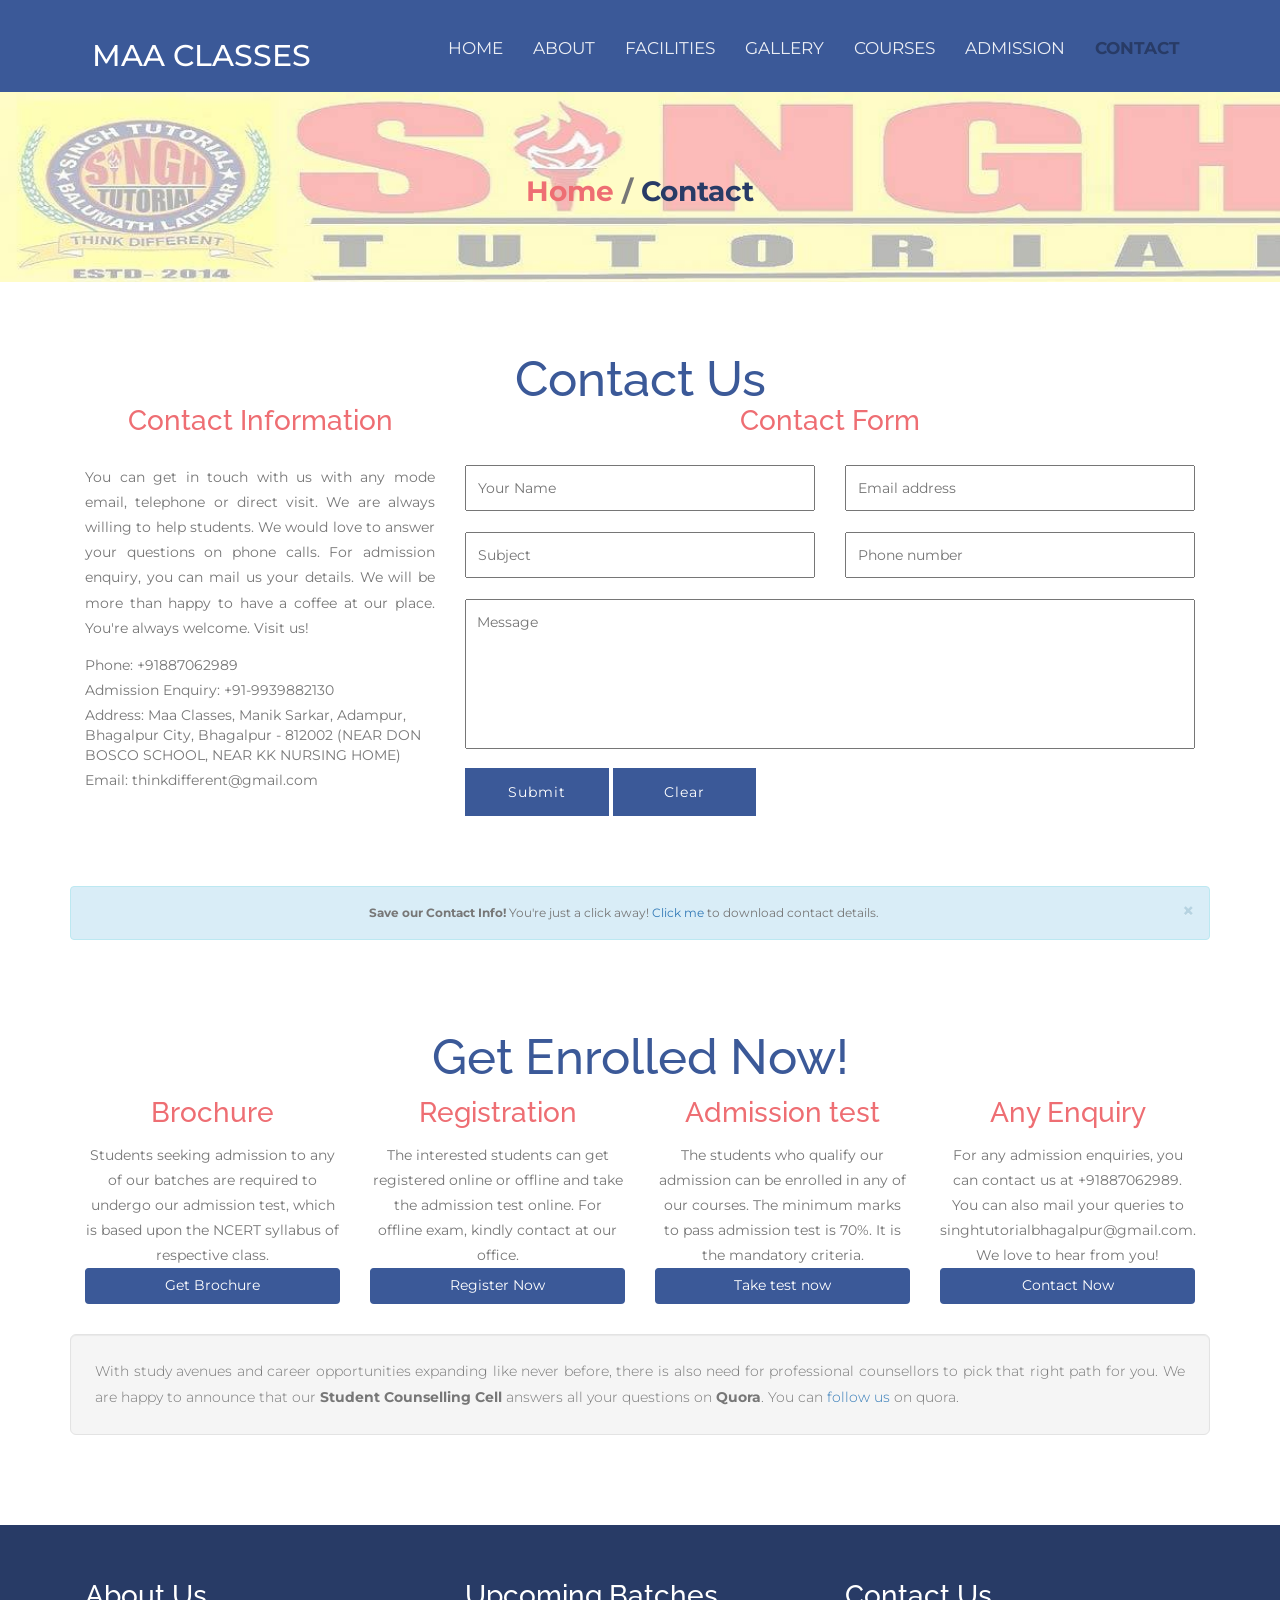
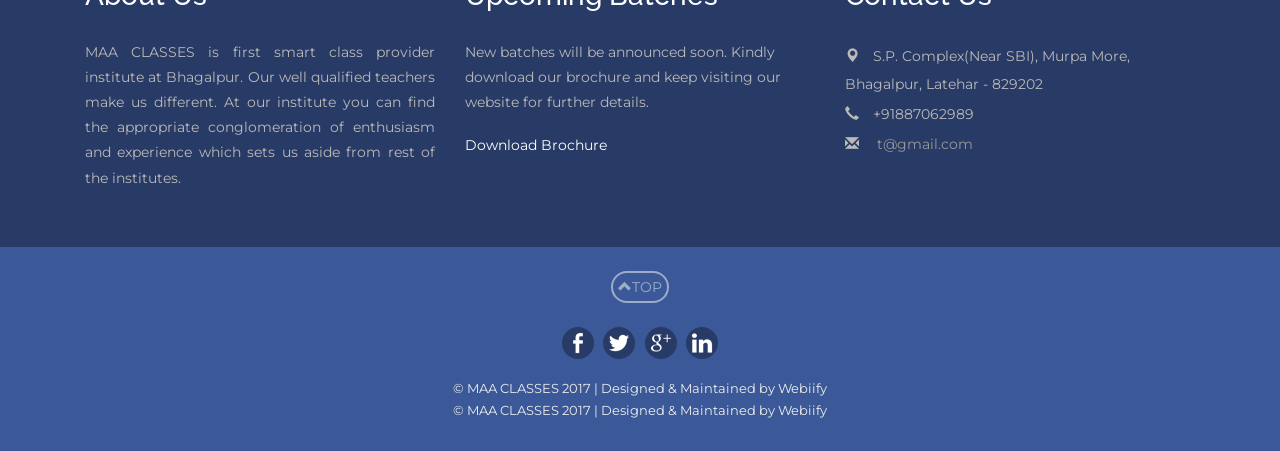
<file: contact.html>
<!--This website is developed by webiify-->
<!DOCTYPE html>
<html>

<!--

███████╗██╗███╗   ██╗ ██████╗ ██╗  ██╗    ████████╗██╗   ██╗████████╗ ██████╗ ██████╗ ██╗ █████╗ ██╗     
██╔════╝██║████╗  ██║██╔════╝ ██║  ██║    ╚══██╔══╝██║   ██║╚══██╔══╝██╔═══██╗██╔══██╗██║██╔══██╗██║     
███████╗██║██╔██╗ ██║██║  ███╗███████║       ██║   ██║   ██║   ██║   ██║   ██║██████╔╝██║███████║██║     
╚════██║██║██║╚██╗██║██║   ██║██╔══██║       ██║   ██║   ██║   ██║   ██║   ██║██╔══██╗██║██╔══██║██║     
███████║██║██║ ╚████║╚██████╔╝██║  ██║       ██║   ╚██████╔╝   ██║   ╚██████╔╝██║  ██║██║██║  ██║███████╗
╚══════╝╚═╝╚═╝  ╚═══╝ ╚═════╝ ╚═╝  ╚═╝       ╚═╝    ╚═════╝    ╚═╝    ╚═════╝ ╚═╝  ╚═╝╚═╝╚═╝  ╚═╝╚══════╝
                                                                                                         

-->

<head>

<title>MAA CLASSES - CBSE Board Coaching Institute in Bhagalpur</title>
    
<!--Meta Data-->
    
<meta charset="utf-8">
<meta name="language" content="en-us"/>  
<meta http-equiv="Content-Type" content="text/html" />
<meta http-equiv="X-UA-Compatible" content="IE=edge" />
<meta name="distribution" content="Global" />
<meta name="robots" content="index, follow" />
<meta name="revisit-after" content="7 days"/>
<meta http-equiv="Cache-control" content="public">
<meta name="copyright" content="MAA CLASSES Bhagalpur 2017"/>
<meta name="apple-mobile-web-app-capable" content="yes"/>
<meta name="viewport" content="width=device-width, initial-scale=1" />

<meta name="description" content="Welcome to Bhagalpur's exclusive coaching centre for CBSE since 2015. We provides coaching classes for school children of grades IX and X. We offer special classes for 10th board preparation. Physics, Chemistry and Mathematics is our main focus.">
<meta name="keywords" content="MAA CLASSES, bhagalpur, cbse coaching, class 10, board preparation, smart classes, physics, chemistry, mathematics, admission, study materials, facilities, students, contact" />
<meta name="author" content="Vinit Shahdeo">
<meta name="email" content="vinitshahdeo@gmail.com">

<meta property="og:type" content="website" /> 
<meta property="og:title" content="MAA CLASSES - First Smart Class Provider Institute in Bhagalpur" />
<meta property="og:description" content="We provide intensive coaching classes for Physics, Chemistry, Mathematics and special classes for CBSE 10th board students" />
<meta property="og:image" content="http://www.singhtutorial.com/images/singhtutorialfbbanner.jpg" />
<meta property="og:url" content="http://www.singhtutorial.com" />
<meta property="og:site_name" content="MAA CLASSES Bhagalpur" />

<meta name="twitter:card" content="website">
<meta name="twitter:site" content="MAA CLASSES - CBSE Coaching in Bhagalpur">
<meta name="twitter:title" content="MAA CLASSES - First Smart Class Provider Institute at Bhagalpur">
<meta name="twitter:description" content="We provide intensive coaching classes for Physics, Chemistry, Mathematics and special classes for CBSE 10th board students">
<meta name="twitter:image" content="http://www.singhtutorial.com/images/singhtutoriallogo.jpg">

<meta itemprop="name" content="MAA CLASSES Bhagalpur">
<meta itemprop="description" content="CBSE Coaching Institute for Physics, Chemistry and Maths. This is the first smart class provider institute in Bhagalpur">
<meta itemprop="image" content="http://www.singhtutorial.com/images/singhtutorialfbbanner.jpg">

<!--SEO is exclusively done by webiify -->
<!-- Meta data ends here -->
<link rel="shortcut icon" href="./favicon.png" type="image/png" />

<!--css-->
<link rel="stylesheet" href="https://maxcdn.bootstrapcdn.com/bootstrap/3.3.7/css/bootstrap.min.css">
<link href="css/style.css" rel="stylesheet" type="text/css" media="all" />
<!--css-->

<!--google fonts-->
<link href="https://fonts.googleapis.com/css?family=Montserrat|Raleway" rel="stylesheet">
<!--google fonts-->
</head>
<body>
	<!--header-->
		<div class="header" id="top">
			<div class="container">
				<nav class="navbar navbar-default">
					<div class="container-fluid">

						<div class="navbar-header">
							<button type="button" class="navbar-toggle collapsed" data-toggle="collapse" data-target="#bs-example-navbar-collapse-1" aria-expanded="false">
								<span class="sr-only">Toggle navigation</span>
								<span class="icon-bar"></span>
								<span class="icon-bar"></span>
								<span class="icon-bar"></span>
							</button>				  
							<div class="navbar-brand">
								<h1><a href="index.html"><span>MAA CLASSES</span></a></h1>
							</div>
						</div>

				<!-- navbar collapse -->
						<div class="collapse navbar-collapse" id="bs-example-navbar-collapse-1">
							<nav class="link-effect-2" id="link-effect-2">
								<ul class="nav navbar-nav">
									<li><a href="index.html"><span data-hover="Home">Home</span></a></li>
									<li><a href="about.html"><span data-hover="About">About</span></a></li>
									<li><a href="studymaterials.html"><span data-hover="Facilities">Facilities</span></a></li>
									<li><a href="gallery.html"><span data-hover="Gallery">Gallery</span></a></li>	
									<li><a href="courses.html"><span data-hover="Courses">Courses</span></a></li>
									<li><a href="admission.html"><span data-hover="Admission">Admission</span></a></li>
									<li class="active"><a href="contact.html"><span data-hover="Contact">Contact</span></a></li>
								</ul>
							</nav>
						</div>
					</div>
				</nav>
			</div>
		</div>
	<!--header-->
		<div class="banner-w3agile">
			<div class="container">
				<h3><a href="index.html">Home</a> / <span>Contact</span></h3>
			</div>
		</div>
		<div class="content">
    <!--contact details of MAA CLASSES-->
			<div class="contact-w3l">
				<div class="container">
					<h2 class="tittle">Contact Us</h2>
					<div class="col-md-4 contact-left">
						<div class="contct-info">
							<h4 align="center"> Contact Information</h4>
							<p align="justify">You can get in touch with us with any mode email, telephone or direct visit. We  are always willing to help students. We would love to answer your questions on phone calls. For admission enquiry, you can mail us your details. We will be more than happy to have a coffee at our place. You're always welcome. Visit us!</p>
							<ul>
								<li>Phone: +91887062989</li>
                                <li>Admission Enquiry: +91-9939882130</li>
								<li>Address: Maa Classes, Manik Sarkar, Adampur, Bhagalpur City, Bhagalpur - 812002 (NEAR DON BOSCO SCHOOL, NEAR KK NURSING HOME)

</li>
								<li><a href="mailto:thinkdifferent@gmail.com">Email: thinkdifferent@gmail.com</a></li>
							</ul>
						</div>
					</div>
					<div class="col-md-8 contact-left cont">
						<div class="contct-info">
							<h4 align="center">Contact Form</h4>
							<form action="#" method="post">
								<div class="row">
									<div class="col-md-6 row-grid">
									<input type="text" name="Name" placeholder="Your Name" required>
									</div>
										<div class="col-md-6 row-grid">
											<input type="text" name="Email" placeholder="Email address" required>
									</div>
									<div class="clearfix"></div>
								</div>
								<div class="row">
									<div class="col-md-6 row-grid">
									<input type="text" name="Subject" placeholder="Subject" required>
									</div>
										<div class="col-md-6 row-grid">
									<input type="text" name="Subject" placeholder="Phone number" required>
									</div>
									<div class="clearfix"></div>
								</div>
								<textarea placeholder="Message" name="Message" ></textarea>
								<input type="submit" value="Submit" >
								<input type="reset" value="Clear" >
							</form>
						</div>
					</div>
				</div>
			</div>
            <div class="container">
        <div class="alert alert-info alert-dismissable">
    <a href="#" class="close" data-dismiss="alert" aria-label="close">×</a>
            <p align="center"><strong>Save our Contact Info!</strong> You're just a click away! <a href="https://drive.google.com/uc?export=download&id=0B31Bwc7Ou3YIQ2h5RGx0Vm04Vzg">Click me</a> to download contact details.</p>
  </div>
</div>
    <!--contact-->
        <!-- Registration-->
            <div class="contact-w3l">
				<div class="container">
                    
					<h2 class="tittle">Get Enrolled Now!</h2>
                    
                    
                        <div class="clearfix"></div>
                       <div class="registration">
						<div class="col-md-3 ser-grid">
							<h4>Brochure</h4>
							<p>Students seeking admission to any of our batches are required to undergo our admission test, which is based upon the NCERT syllabus of respective class.</p>
                             <center><a href="https://drive.google.com/open?id=0B31Bwc7Ou3YIVDRnemgxang1Ukk" target="_blank"><button type="button" class="btn btn-primary download">Get Brochure</button></a></center>
                           
						</div>
                        <div class="col-md-3 ser-grid">
							<h4>Registration</h4>
							<p align>The interested students can get registered online or offline and take the admission test online. For offline exam, kindly contact at our office.</p>
                             <center><a href="./admission.html"><button type="button" class="btn btn-primary download">Register Now</button></a></center>
						</div>
						<div class="col-md-3 ser-grid">					
							<h4>Admission test</h4>
							<p>The students who qualify our admission can be enrolled in any of our courses. The minimum marks to pass admission test is 70%. It is the mandatory criteria.</p>
                            <center><a href="https://www.classmarker.com/online-test/start/?quiz=6ym589db54ae3a3b" title="MAA CLASSES Online Admission Test" target="_blank"><button type="button" class="btn btn-primary">Take test now</button></a></center>
						</div>
                        <div class="col-md-3 ser-grid">					
							<h4>Any Enquiry</h4>
							<p>For any admission enquiries, you can contact us at +91887062989. You can also mail your queries to singhtutorialbhagalpur@gmail.com. We love to hear from you!</p>
                            <center><a href="mailto:singhtutorialbhagalpur@gmail.com"><button type="button" class="btn btn-primary download">Contact Now</button></a></center>
						</div>
                     </div>
				     <div class="clearfix"></div>
                    <br/>
                    <div class="well well-lg"><p align="justify">With study avenues and career opportunities expanding like never before, there is also need for professional counsellors to pick that right path for you. We are happy to announce that our <strong>Student Counselling Cell</strong> answers all your questions on <strong>Quora</strong>. You can<a href="https://www.quora.com/profile/Singh-Tutorial" target="_blank"> follow us</a> on quora.</p></div>
			</div>
               
		</div>

		<!--footer-->
			<div class="footer-w3">
				<div class="container">
					<div class="footer-grids">
						<div class="col-md-4 footer-grid">
							<h4>About Us</h4>
							<p align="justify"><span>MAA CLASSES is first smart class provider institute at Bhagalpur. Our well qualified teachers make us different. At our institute you can find the appropriate conglomeration of enthusiasm and experience which sets us aside from rest of the institutes.</span></p>
						</div>
						<div class="col-md-4 footer-grid">
						<h4>Upcoming Batches</h4>
                            <p>New batches will be announced soon. Kindly download our brochure and keep visiting our website for further details. </p><br/>
                            <a href="https://drive.google.com/uc?export=download&id=0B31Bwc7Ou3YIVDRnemgxang1Ukk">Download Brochure</a>
							
							<div class="clearfix"> </div>
						</div>
						<div class="col-md-4 footer-grid">
						<h4>Contact Us</h4>
							<ul>
								<li><i class="glyphicon glyphicon-map-marker" aria-hidden="true"></i>S.P. Complex(Near SBI), Murpa More, Bhagalpur, Latehar - 829202</li>
								<li><i class="glyphicon glyphicon-earphone" aria-hidden="true"></i>+91887062989</li>
								<li><i class="glyphicon glyphicon-envelope" aria-hidden="true"></i><a href="mailto:thinkdifferent@gmail.com"> t@gmail.com</a></li>
							</ul>
						</div>
						<div class="clearfix"></div>
					</div>
				</div>
			</div>
		<!--footer-->
		<!---copyright and credits--->
			<div class="copy-section">
				<div class="container">
                     <div class="iconup"><a href="#top"><i class="glyphicon glyphicon-chevron-up iconup" aria-hidden="true"></i>TOP</a></div>
					<div class="social-icons">
						<div class="social-icons">
						<a href="https://www.facebook.com/singh.tutorial" target='_blank'><i class="icon1"></i></a>
						<a href="https://twitter.com/Vinit_Shahdeo" target="_blank"><i class="icon2"></i></a>
						<a href="https://plus.google.com/u/0/102103204043130681070" target="_blank"><i class="icon3"></i></a>
						<a href="https://www.linkedin.com/in/singh-tutorial-bhagalpur" target="_blank"><i class="icon4"></i></a>
					</div>
					</div>
					<div class="copy">
						<p>&copy; MAA CLASSES 2017 | Designed & Maintained by <a href="http://vinitshahdeo.com">Webiify</a></p>
						<p>&copy; MAA CLASSES 2017 | Designed & Maintained by <a href="http://vinitshahdeo.com">webiify</a></p>
					</div>
				</div>
			</div>
<!---credits-->
<!-- jQuery library -->
<script src="https://ajax.googleapis.com/ajax/libs/jquery/3.1.1/jquery.min.js"></script>
<!-- JavaScript -->
<script src="https://maxcdn.bootstrapcdn.com/bootstrap/3.3.7/js/bootstrap.min.js"></script>
<!--smooth scrollig-->
<script>
    $('a[href*="#top"]:not([href="#"])').click(function() {
  if (location.pathname.replace(/^\//, '') == this.pathname.replace(/^\//, '') && location.hostname == this.hostname) {
    var target = $(this.hash);
    target = target.length ? target : $('[name=' + this.hash.slice(1) + ']');
    if (target.length) {
      $('html, body').animate({
        scrollTop: target.offset().top
      }, 1000);
      return false;
    }
  }
});
</script>			
</body>

<!-- This website is developed by

██╗   ██╗██╗███╗   ██╗██╗████████╗    ███████╗██╗  ██╗ █████╗ ██╗  ██╗██████╗ ███████╗ ██████╗ 
██║   ██║██║████╗  ██║██║╚══██╔══╝    ██╔════╝██║  ██║██╔══██╗██║  ██║██╔══██╗██╔════╝██╔═══██╗
██║   ██║██║██╔██╗ ██║██║   ██║       ███████╗███████║███████║███████║██║  ██║█████╗  ██║   ██║
╚██╗ ██╔╝██║██║╚██╗██║██║   ██║       ╚════██║██╔══██║██╔══██║██╔══██║██║  ██║██╔══╝  ██║   ██║
 ╚████╔╝ ██║██║ ╚████║██║   ██║       ███████║██║  ██║██║  ██║██║  ██║██████╔╝███████╗╚██████╔╝
  ╚═══╝  ╚═╝╚═╝  ╚═══╝╚═╝   ╚═╝       ╚══════╝╚═╝  ╚═╝╚═╝  ╚═╝╚═╝  ╚═╝╚═════╝ ╚══════╝ ╚═════╝ 
                                                                                               

--> 

</html>
</file>
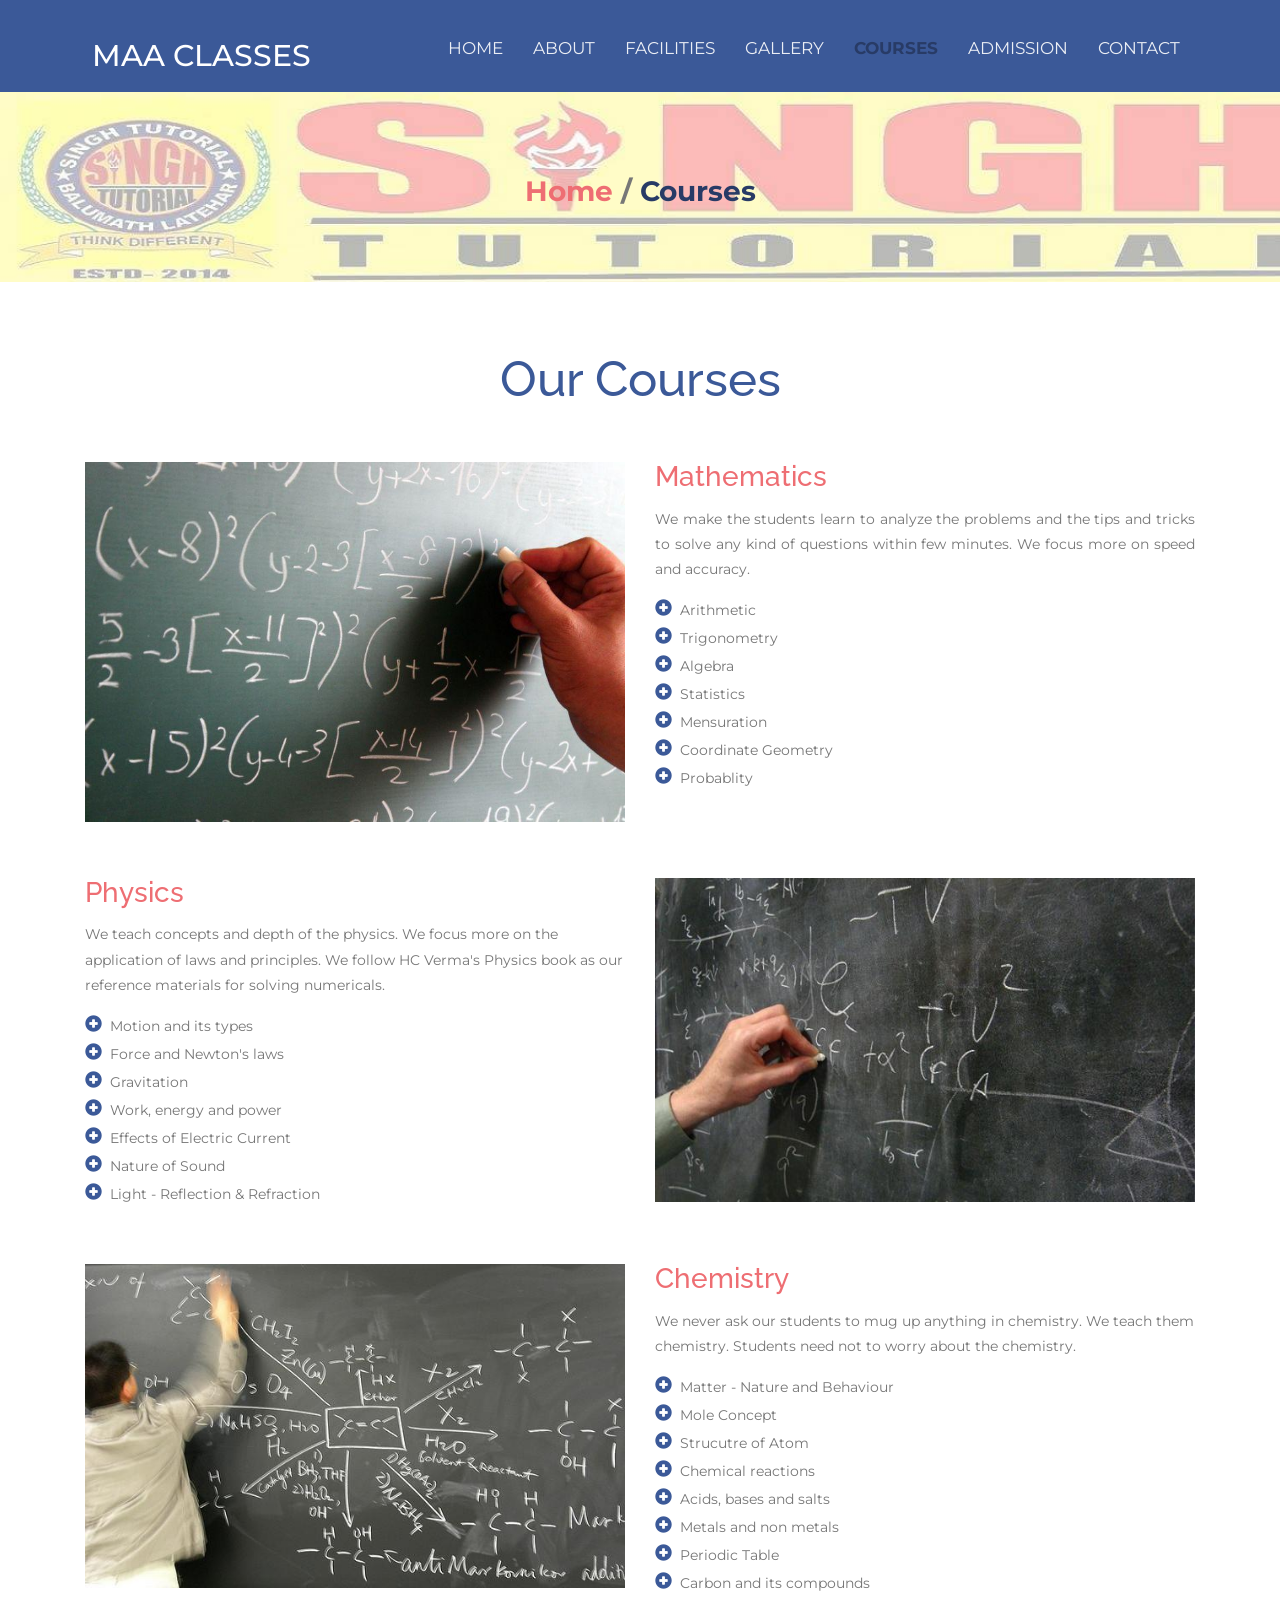
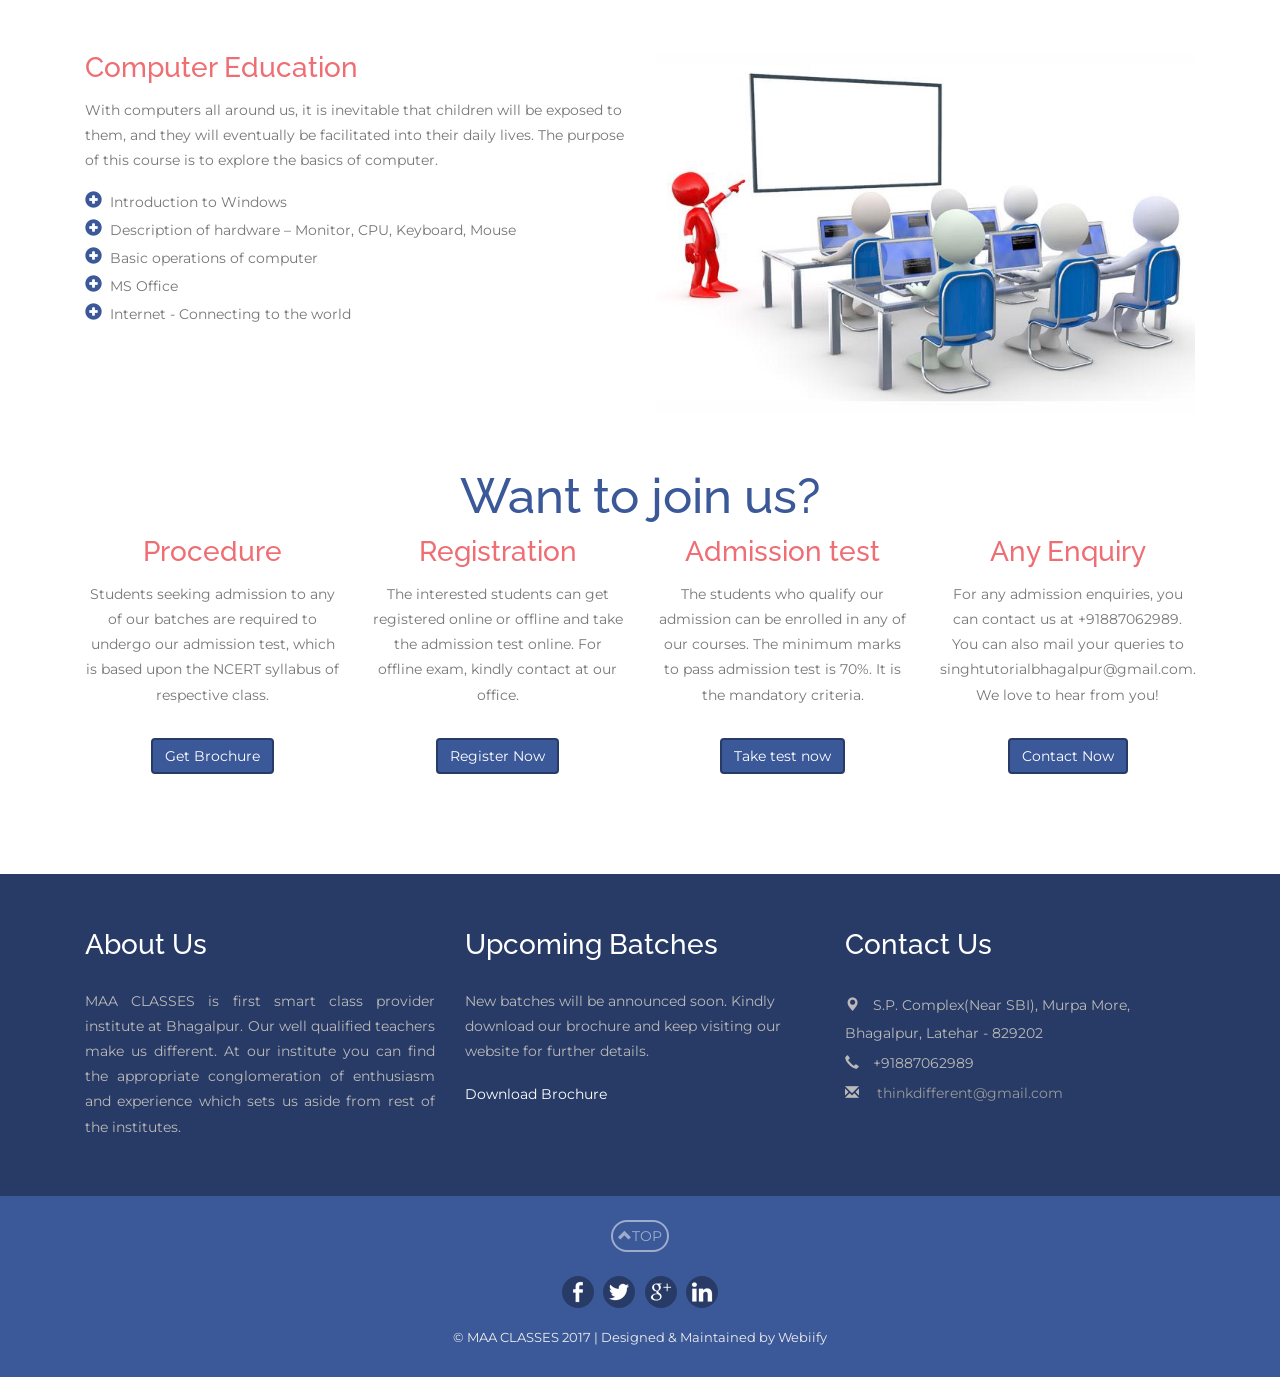
<file: courses.html>
<!-- THIS WEBSITE IS DESIGNED AND DEVELOPED BY webiify -->
<!DOCTYPE html>
<html>
<!--

███████╗██╗███╗   ██╗ ██████╗ ██╗  ██╗    ████████╗██╗   ██╗████████╗ ██████╗ ██████╗ ██╗ █████╗ ██╗     
██╔════╝██║████╗  ██║██╔════╝ ██║  ██║    ╚══██╔══╝██║   ██║╚══██╔══╝██╔═══██╗██╔══██╗██║██╔══██╗██║     
███████╗██║██╔██╗ ██║██║  ███╗███████║       ██║   ██║   ██║   ██║   ██║   ██║██████╔╝██║███████║██║     
╚════██║██║██║╚██╗██║██║   ██║██╔══██║       ██║   ██║   ██║   ██║   ██║   ██║██╔══██╗██║██╔══██║██║     
███████║██║██║ ╚████║╚██████╔╝██║  ██║       ██║   ╚██████╔╝   ██║   ╚██████╔╝██║  ██║██║██║  ██║███████╗
╚══════╝╚═╝╚═╝  ╚═══╝ ╚═════╝ ╚═╝  ╚═╝       ╚═╝    ╚═════╝    ╚═╝    ╚═════╝ ╚═╝  ╚═╝╚═╝╚═╝  ╚═╝╚══════╝
                                                                                                         

-->
<head>

<title>MAA CLASSES - ICSE/CBSE Board Coaching Institute in Bhagalpur</title>
    
<!--Meta Data-->
    
<meta charset="utf-8">
<meta name="language" content="en-us"/>  
<meta http-equiv="Content-Type" content="text/html" />
<meta http-equiv="X-UA-Compatible" content="IE=edge" />
<meta name="distribution" content="Global" />
<meta http-equiv="Cache-control" content="public">
<meta name="robots" content="index, follow" />
<meta name="revisit-after" content="7 days"/>
<meta name="copyright" content="MAA CLASSES Bhagalpur 2017"/>
<meta name="apple-mobile-web-app-capable" content="yes"/>
<meta name="viewport" content="width=device-width, initial-scale=1" />

<meta name="description" content="Welcome to Bhagalpur's exclusive coaching centre for CBSE since 2015. We provides coaching classes for school children of grades IX and X. We offer special classes for 10th board preparation. Physics, Chemistry and Mathematics is our main focus.">
<meta name="keywords" content="MAA CLASSES, bhagalpur, cbse coaching, class 10, board preparation, smart classes, physics, chemistry, mathematics, admission, study materials, facilities, students, contact" />
<meta name="author" content="Vinit Shahdeo">
<meta name="email" content="vinitshahdeo@gmail.com">

<meta property="og:type" content="website" /> 
<meta property="og:title" content="MAA CLASSES - First Smart Class Provider Institute in Bhagalpur" />
<meta property="og:description" content="We provide intensive coaching classes for Physics, Chemistry, Mathematics and special classes for CBSE 10th board students" />
<meta property="og:image" content="http://www.singhtutorial.com/images/singhtutorialfbbanner.jpg" />
<meta property="og:url" content="http://www.singhtutorial.com" />
<meta property="og:site_name" content="MAA CLASSES Bhagalpur" />

<meta name="twitter:card" content="website">
<meta name="twitter:site" content="MAA CLASSES - CBSE Coaching in Bhagalpur">
<meta name="twitter:title" content="MAA CLASSES - First Smart Class Provider Institute at Bhagalpur">
<meta name="twitter:description" content="We provide intensive coaching classes for Physics, Chemistry, Mathematics and special classes for CBSE 10th board students">
<meta name="twitter:image" content="http://www.singhtutorial.com/images/singhtutoriallogo.jpg">

<meta itemprop="name" content="MAA CLASSES Bhagalpur">
<meta itemprop="description" content="CBSE Coaching Institute for Physics, Chemistry and Maths. This is the first smart class provider institute in Bhagalpur">
<meta itemprop="image" content="http://www.singhtutorial.com/images/singhtutorialfbbanner.jpg">

<!--SEO is exclusively done by webiify -->
<!-- Meta data ends here -->
<link rel="shortcut icon" href="./favicon.png" type="image/png" />

<!--css-->
<link rel="stylesheet" href="https://maxcdn.bootstrapcdn.com/bootstrap/3.3.7/css/bootstrap.min.css">
<link href="css/style.css" rel="stylesheet" type="text/css" media="all" />
<!--css-->

<!--GOOGLE fonts-->
<link href="https://fonts.googleapis.com/css?family=Montserrat|Raleway" rel="stylesheet">
<!-- GOOGLE fonts-->
</head>
<body>
	<!--header-->
		<div class="header" id="top">
			<div class="container">
				<nav class="navbar navbar-default">
					<div class="container-fluid">
				
						<div class="navbar-header">
							<button type="button" class="navbar-toggle collapsed" data-toggle="collapse" data-target="#bs-example-navbar-collapse-1" aria-expanded="false">
								<span class="sr-only">Toggle navigation</span>
								<span class="icon-bar"></span>
								<span class="icon-bar"></span>
								<span class="icon-bar"></span>
							</button>				  
							<div class="navbar-brand">
								<h1><a href="index.html"><span>MAA CLASSES</span></a></h1>
							</div>
						</div>

				<!-- NAVBAR COLLAPSE -->
						<div class="collapse navbar-collapse" id="bs-example-navbar-collapse-1">
							<nav class="link-effect-2" id="link-effect-2">
								<ul class="nav navbar-nav">
									<li><a href="index.html"><span data-hover="Home">Home</span></a></li>
									<li><a href="about.html"><span data-hover="About">About</span></a></li>
									<li><a href="studymaterials.html"><span data-hover="Facilities">Facilities</span></a></li>
									<li><a href="gallery.html"><span data-hover="Gallery">Gallery</span></a></li>	
									<li class="active"><a href="courses.html"><span data-hover="Courses">Courses</span></a></li>
									<li><a href="admission.html"><span data-hover="Admission">Admission</span></a></li>
									<li><a href="contact.html"><span data-hover="Contact">Contact</span></a></li>
								</ul>
							</nav>
						</div>
					</div>
				</nav>
			</div>
		</div>
	<!--header-->
		<div class="banner-w3agile">
			<div class="container">
				<h3><a href="index.html">Home</a> / <span>Courses</span></h3>
			</div>
		</div>
		<div class="clearfix"></div>
		<!--MAA CLASSES contents-->
		<div class="content">
			<div class="courses-w3ls">
				<div class="container">
					<h2 class="tittle">Our Courses</h2>
					<div class="course-grids">
						<div class="col-md-6 course-grid">
							<div class="mask">
								<img src="images/c1.jpg" class="img-responsive zoom-img" alt="MAA CLASSES"/>
							</div>
						</div>
						<div class="col-md-6 course-grid1 gri">
							<h4>Mathematics</h4>
							<p align="justify">We make the students learn to analyze the problems and the tips and tricks to solve any kind of questions within few minutes. We focus more on speed and accuracy. </p>
							<ul class="grid-part">
								<li><i class="glyphicon glyphicon-plus-sign"> </i>Arithmetic</li>
								<li><i class="glyphicon glyphicon-plus-sign"> </i>Trigonometry</li>
								<li><i class="glyphicon glyphicon-plus-sign"> </i>Algebra</li>
                                <li><i class="glyphicon glyphicon-plus-sign"> </i>Statistics</li>
                                <li><i class="glyphicon glyphicon-plus-sign"> </i>Mensuration</li>
                                <li><i class="glyphicon glyphicon-plus-sign"> </i>Coordinate Geometry</li>
                                <li><i class="glyphicon glyphicon-plus-sign"> </i>Probablity</li>
							</ul>
						</div>
						<div class="clearfix"></div>
					</div>
					<div class="course-grids">
						<div class="col-md-6 course-grid1">
							<h4>Physics</h4>
							<p>We teach concepts and depth of the physics. We focus more on the application of laws and principles. We follow HC Verma's Physics book as our reference materials for solving numericals.</p>
							<ul class="grid-part">
								<li><i class="glyphicon glyphicon-plus-sign"> </i>Motion and its types</li>
								<li><i class="glyphicon glyphicon-plus-sign"> </i>Force and Newton's laws</li>
								<li><i class="glyphicon glyphicon-plus-sign"> </i>Gravitation</li>
                                <li><i class="glyphicon glyphicon-plus-sign"> </i>Work, energy and power</li>
                                <li><i class="glyphicon glyphicon-plus-sign"> </i>Effects of Electric Current</li>
                                <li><i class="glyphicon glyphicon-plus-sign"> </i>Nature of Sound</li>
                                <li><i class="glyphicon glyphicon-plus-sign"> </i>Light - Reflection & Refraction</li>
							</ul>
						</div>
						<div class="col-md-6 course-grid gri">
							<div class="mask">
								<img src="images/c2.jpg" class="img-responsive zoom-img" alt="MAA CLASSES course"/>
							</div>
						</div>
						<div class="clearfix"></div>
					</div>
					<div class="course-grids">
						<div class="col-md-6 course-grid">
							<div class="mask">
								<img src="images/c3.jpg" class="img-responsive zoom-img" />
							</div>
						</div>
						<div class="col-md-6 course-grid1 gri">
							<h4>Chemistry</h4>
							<p>We never ask our students to mug up anything in chemistry. We teach them chemistry. Students need not to worry about the chemistry.</p>
							<ul class="grid-part">
                                <li><i class="glyphicon glyphicon-plus-sign"> </i>Matter - Nature and Behaviour</li>
                                <li><i class="glyphicon glyphicon-plus-sign"> </i>Mole Concept</li>
                                <li><i class="glyphicon glyphicon-plus-sign"> </i>Strucutre of Atom</li>
								<li><i class="glyphicon glyphicon-plus-sign"> </i>Chemical reactions</li>
								<li><i class="glyphicon glyphicon-plus-sign"> </i>Acids, bases and salts</li>
								<li><i class="glyphicon glyphicon-plus-sign"> </i>Metals and non metals</li>
                                <li><i class="glyphicon glyphicon-plus-sign"> </i>Periodic Table</li>
                                <li><i class="glyphicon glyphicon-plus-sign"> </i>Carbon and its compounds</li>
							</ul>
						</div>
						<div class="clearfix"></div>
					</div>
					<div class="course-grids">
						<div class="col-md-6 course-grid1">
							<h4>Computer Education</h4>
							<p>With computers all around us, it is inevitable that children will be exposed to them, and they will eventually be facilitated into their daily lives. The purpose of this course is to explore the basics of computer.</p>
							<ul class="grid-part">
                                <li><i class="glyphicon glyphicon-plus-sign"> </i>Introduction to Windows</li>
								<li><i class="glyphicon glyphicon-plus-sign"> </i>Description of hardware – Monitor, CPU, Keyboard, Mouse</li>
								<li><i class="glyphicon glyphicon-plus-sign"> </i>Basic operations of computer</li>
                                <li><i class="glyphicon glyphicon-plus-sign"> </i>MS Office</li>
                                
								<li><i class="glyphicon glyphicon-plus-sign"> </i>Internet - Connecting to the world</li>
							</ul>
						</div>
						<div class="col-md-6 course-grid gri">
						<div class="mask">
								<img src="images/c4.jpg" class="img-responsive zoom-img" alt="MAA CLASSES course" />
							</div>
						</div>
						<div class="clearfix"></div>
					</div>
                    <div class="course-grids">
                        <h2 class="tittle">Want to join us?</h2>
                        <div class="clearfix"></div>
						<div class="col-md-3 ser-grid">
							<h4>Procedure</h4>
							<p>Students seeking admission to any of our batches are required to undergo our admission test, which is based upon the NCERT syllabus of respective class.</p>
                             <center><a href="https://drive.google.com/open?id=0B31Bwc7Ou3YIVDRnemgxang1Ukk" target="_blank"><button type="button" class="btn btn-primary download">Get Brochure</button></a></center>
                           
						</div>
                        <div class="col-md-3 ser-grid">
							<h4>Registration</h4>
							<p>The interested students can get registered online or offline and take the admission test online. For offline exam, kindly contact at our office.</p>
                             <center><a href="./admission.html"><button type="button" class="btn btn-primary download">Register Now</button></a></center>
						</div>
						<div class="col-md-3 ser-grid">					
							<h4>Admission test</h4>
							<p>The students who qualify our admission can be enrolled in any of our courses. The minimum marks to pass admission test is 70%. It is the mandatory criteria.</p>
                            <center><a href="https://www.classmarker.com/online-test/start/?quiz=6ym589db54ae3a3b" title="MAA CLASSES Online Admission Test" target="_blank"><button type="button" class="btn btn-primary">Take test now</button></a></center>
						</div>
                        <div class="col-md-3 ser-grid">					
							<h4>Any Enquiry</h4>
							<p>For any admission enquiries, you can contact us at +91887062989. You can also mail your queries to singhtutorialbhagalpur@gmail.com. We love to hear from you!</p>
                            <center><a href="./contact.html"><button type="button" class="btn btn-primary download">Contact Now</button></a></center>
						</div>
				     <div class="clearfix"></div>
					</div>
				</div>
			</div>
		</div>	
		<!--content-->
		<!--footer-->
			<div class="footer-w3">
				<div class="container">
					<div class="footer-grids">
						<div class="col-md-4 footer-grid">
							<h4>About Us</h4>
							<p align="justify"><span>MAA CLASSES is first smart class provider institute at Bhagalpur. Our well qualified teachers make us different. At our institute you can find the appropriate conglomeration of enthusiasm and experience which sets us aside from rest of the institutes.</span></p>
						</div>
						<div class="col-md-4 footer-grid">
						<h4>Upcoming Batches</h4>
                            <p>New batches will be announced soon. Kindly download our brochure and keep visiting our website for further details. </p><br/>
                            <a href="https://drive.google.com/uc?export=download&id=0B31Bwc7Ou3YIVDRnemgxang1Ukk" >Download Brochure</a>
							
							<div class="clearfix"> </div>
						</div>
						<div class="col-md-4 footer-grid">
						<h4>Contact Us</h4>
							<ul>
								<li><i class="glyphicon glyphicon-map-marker" aria-hidden="true"></i>S.P. Complex(Near SBI), Murpa More, Bhagalpur, Latehar - 829202</li>
								<li><i class="glyphicon glyphicon-earphone" aria-hidden="true"></i>+91887062989</li>
								<li><i class="glyphicon glyphicon-envelope" aria-hidden="true"></i><a href="mailto:webiifyworld@gmail.com"> thinkdifferent@gmail.com</a></li>
							</ul>
						</div>
						<div class="clearfix"></div>
					</div>
				</div>
			</div>
		<!--footer-->
        <!-- credits to webiify -->
			<div class="copy-section">
				<div class="container">
                    <div class="iconup"><a href="#top"><i class="glyphicon glyphicon-chevron-up iconup" aria-hidden="true"></i>TOP</a></div>
					<div class="social-icons">
						<a href="https://www.facebook.com/singh.tutorial" target='_blank'><i class="icon1"></i></a>
						<a href="https://twitter.com/Vinit_Shahdeo" target="_blank"><i class="icon2"></i></a>
						<a href="https://plus.google.com/u/0/102103204043130681070" target="_blank"><i class="icon3"></i></a>
						<a href="https://www.linkedin.com/in/singh-tutorial-bhagalpur" target="_blank"><i class="icon4"></i></a>
					</div>
					<div class="copy">
						<p>&copy; MAA CLASSES 2017 | Designed & Maintained by <a href="http://vinitshahdeo.com">webiify</a></p>
					</div>
				</div>
			</div>
			<!---credits--->
    
<!-- jQuery library -->
<script src="https://ajax.googleapis.com/ajax/libs/jquery/3.1.1/jquery.min.js"></script>

<!-- JavaScript -->
<script src="https://maxcdn.bootstrapcdn.com/bootstrap/3.3.7/js/bootstrap.min.js"></script>
    
<!--smooth scrollig-->
    
<script>
    $('a[href*="#"]:not([href="#"])').click(function() {
  if (location.pathname.replace(/^\//, '') == this.pathname.replace(/^\//, '') && location.hostname == this.hostname) {
    var target = $(this.hash);
    target = target.length ? target : $('[name=' + this.hash.slice(1) + ']');
    if (target.length) {
      $('html, body').animate({
        scrollTop: target.offset().top
      }, 1000);
      return false;
    }
  }
});
</script>
    
</body>

<!-- This website is developed by

██╗   ██╗██╗███╗   ██╗██╗████████╗    ███████╗██╗  ██╗ █████╗ ██╗  ██╗██████╗ ███████╗ ██████╗ 
██║   ██║██║████╗  ██║██║╚══██╔══╝    ██╔════╝██║  ██║██╔══██╗██║  ██║██╔══██╗██╔════╝██╔═══██╗
██║   ██║██║██╔██╗ ██║██║   ██║       ███████╗███████║███████║███████║██║  ██║█████╗  ██║   ██║
╚██╗ ██╔╝██║██║╚██╗██║██║   ██║       ╚════██║██╔══██║██╔══██║██╔══██║██║  ██║██╔══╝  ██║   ██║
 ╚████╔╝ ██║██║ ╚████║██║   ██║       ███████║██║  ██║██║  ██║██║  ██║██████╔╝███████╗╚██████╔╝
  ╚═══╝  ╚═╝╚═╝  ╚═══╝╚═╝   ╚═╝       ╚══════╝╚═╝  ╚═╝╚═╝  ╚═╝╚═╝  ╚═╝╚═════╝ ╚══════╝ ╚═════╝ 
                                                                                               

--> 
</html>
</file>
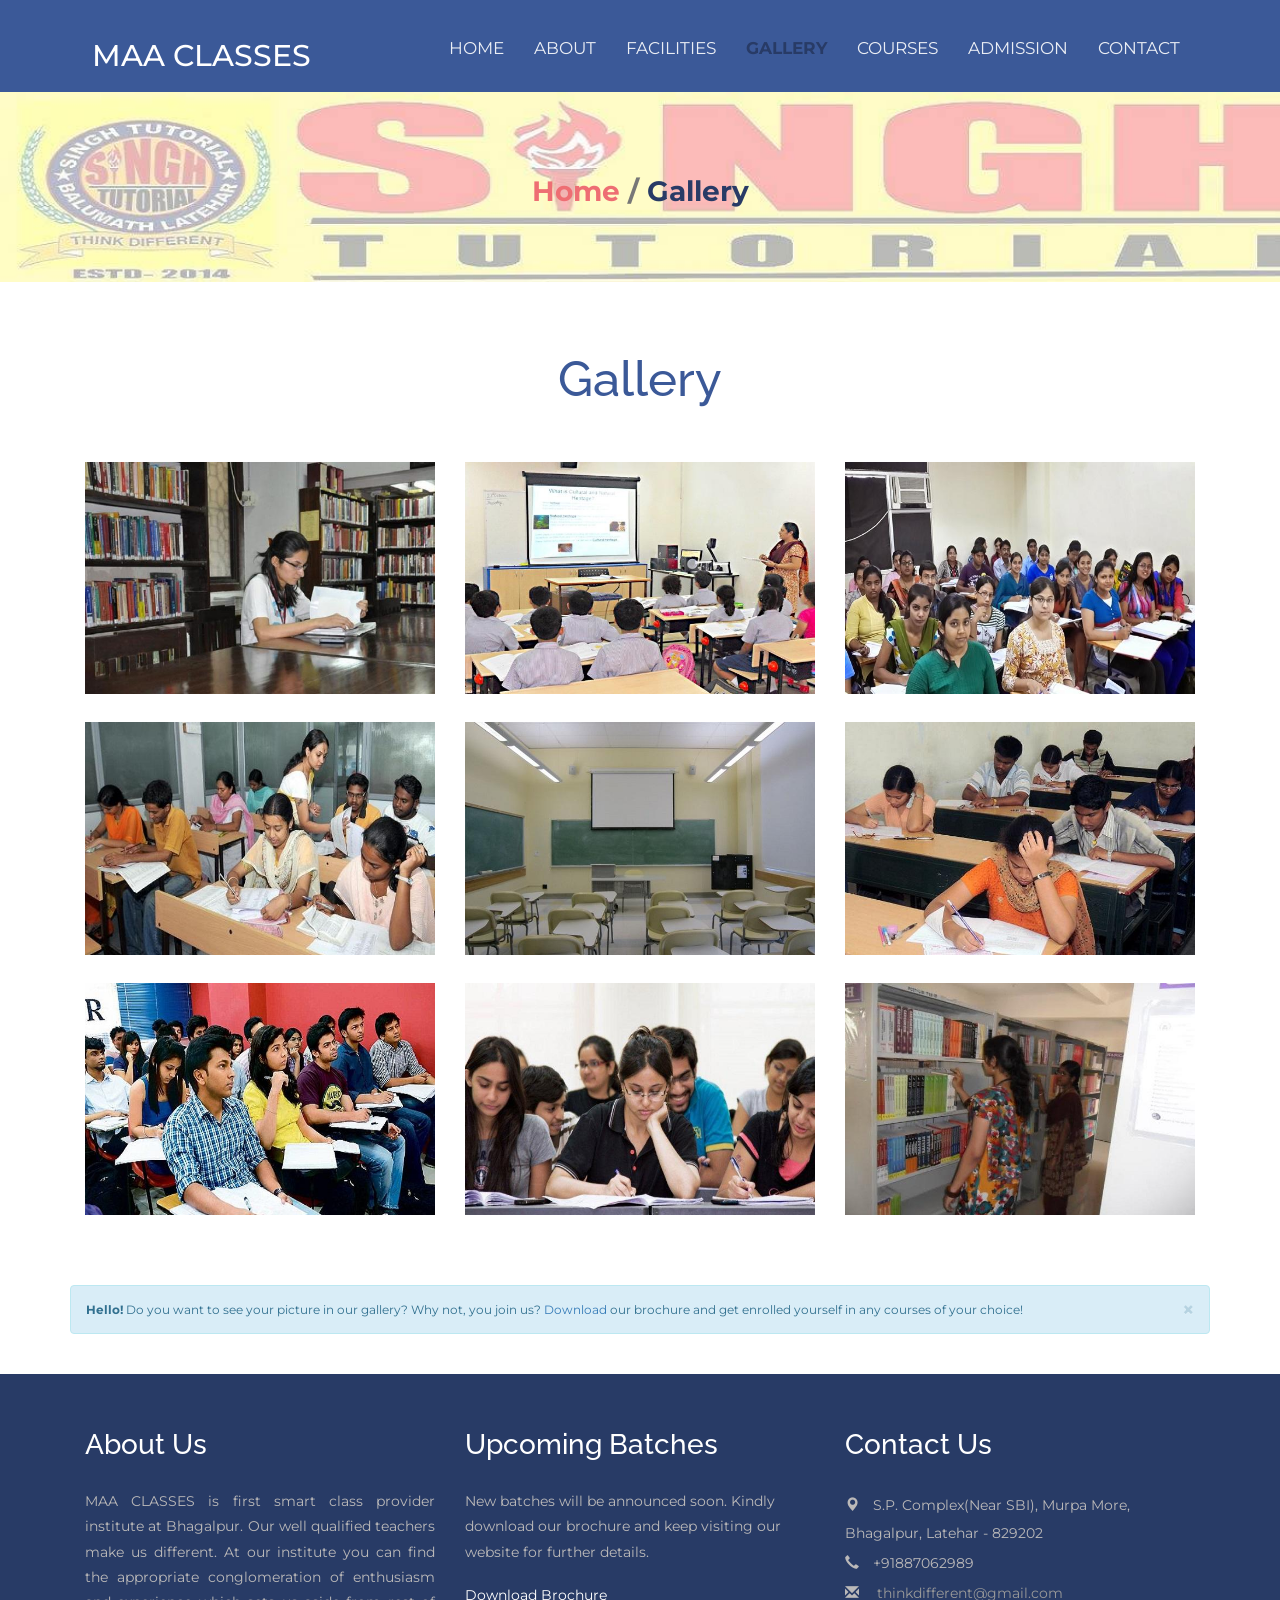
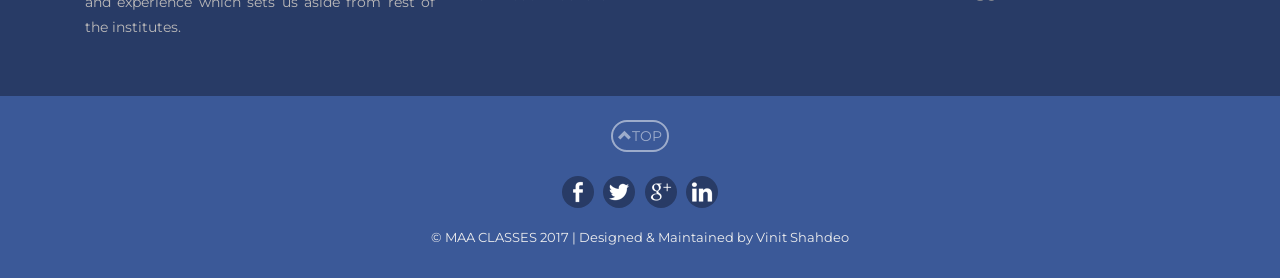
<file: gallery.html>
<!-- Developed by webiify-->
<!DOCTYPE html>
<html>
<!--

  ██████  ██▓ ███▄    █   ▄████  ██░ ██    ▄▄▄█████▓ █    ██ ▄▄▄█████▓ ▒█████   ██▀███   ██▓ ▄▄▄       ██▓    
▒██    ▒ ▓██▒ ██ ▀█   █  ██▒ ▀█▒▓██░ ██▒   ▓  ██▒ ▓▒ ██  ▓██▒▓  ██▒ ▓▒▒██▒  ██▒▓██ ▒ ██▒▓██▒▒████▄    ▓██▒    
░ ▓██▄   ▒██▒▓██  ▀█ ██▒▒██░▄▄▄░▒██▀▀██░   ▒ ▓██░ ▒░▓██  ▒██░▒ ▓██░ ▒░▒██░  ██▒▓██ ░▄█ ▒▒██▒▒██  ▀█▄  ▒██░    
  ▒   ██▒░██░▓██▒  ▐▌██▒░▓█  ██▓░▓█ ░██    ░ ▓██▓ ░ ▓▓█  ░██░░ ▓██▓ ░ ▒██   ██░▒██▀▀█▄  ░██░░██▄▄▄▄██ ▒██░    
▒██████▒▒░██░▒██░   ▓██░░▒▓███▀▒░▓█▒░██▓     ▒██▒ ░ ▒▒█████▓   ▒██▒ ░ ░ ████▓▒░░██▓ ▒██▒░██░ ▓█   ▓██▒░██████▒
▒ ▒▓▒ ▒ ░░▓  ░ ▒░   ▒ ▒  ░▒   ▒  ▒ ░░▒░▒     ▒ ░░   ░▒▓▒ ▒ ▒   ▒ ░░   ░ ▒░▒░▒░ ░ ▒▓ ░▒▓░░▓   ▒▒   ▓▒█░░ ▒░▓  ░
░ ░▒  ░ ░ ▒ ░░ ░░   ░ ▒░  ░   ░  ▒ ░▒░ ░       ░    ░░▒░ ░ ░     ░      ░ ▒ ▒░   ░▒ ░ ▒░ ▒ ░  ▒   ▒▒ ░░ ░ ▒  ░
░  ░  ░   ▒ ░   ░   ░ ░ ░ ░   ░  ░  ░░ ░     ░       ░░░ ░ ░   ░      ░ ░ ░ ▒    ░░   ░  ▒ ░  ░   ▒     ░ ░   
      ░   ░           ░       ░  ░  ░  ░               ░                  ░ ░     ░      ░        ░  ░    ░  ░
                                                                                                              

-->
<head>
<title>MAA CLASSES - CBSE Board Coaching Institute in Bhagalpur</title>
    
<!--Meta Data-->
    
<meta charset="utf-8">
<meta name="language" content="en-us"/>  
<meta http-equiv="Content-Type" content="text/html" />
<meta http-equiv="X-UA-Compatible" content="IE=edge" />
<meta name="distribution" content="Global" />
<meta name="robots" content="index, follow" />
<meta name="revisit-after" content="7 days"/>
<meta name="copyright" content="MAA CLASSES Bhagalpur 2017"/>
<meta name="apple-mobile-web-app-capable" content="yes"/>
<meta name="viewport" content="width=device-width, initial-scale=1" />

<meta name="description" content="Welcome to Bhagalpur's exclusive coaching centre for CBSE since 2015. We provides coaching classes for school children of grades IX and X. We offer special classes for 10th board preparation. Physics, Chemistry and Mathematics is our main focus.">
<meta name="keywords" content="MAA CLASSES, bhagalpur, cbse coaching, class 10, board preparation, smart classes, physics, chemistry, mathematics, admission, study materials, facilities, students, contact" />
<meta name="author" content="Vinit Shahdeo">
<meta name="email" content="vinitshahdeo@gmail.com">

<meta property="og:type" content="website" /> 
<meta property="og:title" content="MAA CLASSES - First Smart Class Provider Institute in Bhagalpur" />
<meta property="og:description" content="We provide intensive coaching classes for Physics, Chemistry, Mathematics and special classes for CBSE 10th board students" />
<meta property="og:image" content="http://www.singhtutorial.com/images/singhtutorialfbbanner.jpg" />
<meta property="og:url" content="http://www.singhtutorial.com" />
<meta property="og:site_name" content="MAA CLASSES Bhagalpur" />

<meta name="twitter:card" content="website">
<meta name="twitter:site" content="MAA CLASSES - CBSE Coaching in Bhagalpur">
<meta name="twitter:title" content="MAA CLASSES - First Smart Class Provider Institute at Bhagalpur">
<meta name="twitter:description" content="We provide intensive coaching classes for Physics, Chemistry, Mathematics and special classes for CBSE 10th board students">
<meta name="twitter:image" content="http://www.singhtutorial.com/images/singhtutoriallogo.jpg">

<meta itemprop="name" content="MAA CLASSES Bhagalpur">
<meta itemprop="description" content="CBSE Coaching Institute for Physics, Chemistry and Maths. This is the first smart class provider institute in Bhagalpur">
<meta itemprop="image" content="http://www.singhtutorial.com/images/singhtutorialfbbanner.jpg">

<!--SEO is exclusively done by webiify -->
<!-- Meta data ends here -->
<link rel="shortcut icon" href="./favicon.png" type="image/png" />

<!--css-->
<link rel="stylesheet" href="https://maxcdn.bootstrapcdn.com/bootstrap/3.3.7/css/bootstrap.min.css">
<link href="css/style.css" rel="stylesheet" type="text/css" media="all" />
<link rel="stylesheet" href="css/smoothbox.css" type='text/css' media="all" />
<!--css-->
    
<!--js-->
<script src="js/jquery.min.js"></script>
<script src="js/bootstrap.min.js"></script>
<!--js-->
<!--google fonts-->
<link href="https://fonts.googleapis.com/css?family=Montserrat|Raleway" rel="stylesheet">
<!--google fonts-->
</head>
<body>
	<!--header-->
		<div class="header" id="top">
			<div class="container">
				<nav class="navbar navbar-default">
					<div class="container-fluid">
				<!---navbar collapse--->
						<div class="navbar-header">
							<button type="button" class="navbar-toggle collapsed" data-toggle="collapse" data-target="#bs-example-navbar-collapse-1" aria-expanded="false">
								<span class="sr-only">Toggle navigation</span>
								<span class="icon-bar"></span>
								<span class="icon-bar"></span>
								<span class="icon-bar"></span>
							</button>				  
							<div class="navbar-brand">
								<h1><a href="index.html"> <span>MAA CLASSES</span></a></h1>
							</div>
						</div>

				<!--navbar collapse -->
						<div class="collapse navbar-collapse" id="bs-example-navbar-collapse-1">
							<nav class="link-effect-2" id="link-effect-2">
								<ul class="nav navbar-nav">
									<li><a href="index.html"><span data-hover="Home">Home</span></a></li>
									<li><a href="about.html"><span data-hover="About">About</span></a></li>
									<li><a href="studymaterials.html"><span data-hover="Facilities">Facilities</span></a></li>
									<li class="active"><a href="gallery.html"><span data-hover="Gallery">Gallery</span></a></li>	
									<li><a href="courses.html"><span data-hover="Courses">Courses</span></a></li>
									<li><a href="admission.html"><span data-hover="Admission">Admission</span></a></li>
									<li><a href="contact.html"><span data-hover="Contact">Contact</span></a></li>
								</ul>
							</nav>
						</div>
					</div>
				</nav>
			</div>
		</div>
	<!--header-->
		<div class="banner-w3agile">
			<div class="container">
				<h3><a href="index.html">Home</a> / <span>Gallery</span></h3>
			</div>
		</div>
<!--Gallery MAA CLASSES-->
		<div class="content">
			<div class="projects-agile">
				<div class="container">
					<h2 class="tittle">Gallery</h2>
						<div class="portfolio_grid_w3lss">
							<div class="col-md-4 w3agile_Projects_grid">
								<div class="w3agile_Projects_image">
									<a class="sb" href="images/w2.jpg" title="MAA CLASSES is first smart class provider institute at Bhagalpur. Keep visiting our website for more updates. For admission enquiries, call at 7808454171">
										<figure>
											<img src="images/w2.jpg" alt="MAA CLASSES classes" class="img-responsive" />
											<figcaption>
												<h4>MAA CLASSES</h4>
												<p>
													First Smart Class provider Institute at Bhagalpur
												</p>
											</figcaption>
										</figure>
									</a>
								</div>
							</div>
							<div class="col-md-4 w3agile_Projects_grid">
								<div class="w3agile_Projects_image">
									<a class="sb" href="images/w1.jpg" title="MAA CLASSES is first smart class provider institute at Bhagalpur. ">
										<figure>
											<img src="images/w1.jpg" alt="MAA CLASSES bhagalpur" class="img-responsive" />
											<figcaption>
												<h4>MAA CLASSES</h4>
												<p>
													First Smart Class provider Institute at Bhagalpur
												</p>
											</figcaption>
										</figure>
									</a>
								</div>
							</div>
							<div class="col-md-4 w3agile_Projects_grid">
								<div class="w3agile_Projects_image">
									<a class="sb" href="images/class6.jpg" title="MAA CLASSES is first smart class provider institute at Bhagalpur. ">
										<figure>
											<img src="images/class6.jpg" alt="MAA CLASSES" class="img-responsive" />
											<figcaption>
												<h4>MAA CLASSES</h4>
												<p>
													First Smart Class provider Institute at Bhagalpur
												</p>
											</figcaption>
										</figure>
									</a>
								</div>
							</div>
							<div class="clearfix"> </div>
						</div>
						<div class="portfolio_grid_w3lss">
							<div class="col-md-4 w3agile_Projects_grid">
								<div class="w3agile_Projects_image">
									<a class="sb" href="images/singh1.jpg" title="MAA CLASSES is first smart class provider institute at Bhagalpur. Keep visiting our website for more updates.">
										<figure>
											<img src="images/singh1.jpg" alt="MAA CLASSES classroom" class="img-responsive" />
											<figcaption>
												<h4>MAA CLASSES</h4>
												<p>
													First Smart Class provider Institute at Bhagalpur
												</p>
											</figcaption>
										</figure>
									</a>
								</div>
							</div>
							<div class="col-md-4 w3agile_Projects_grid">
								<div class="w3agile_Projects_image">
									<a class="sb" href="images/w4.jpg" title="MAA CLASSES is first smart class provider institute at Bhagalpur.  For admission enquiries, call at 7808454171 ">
										<figure>
											<img src="images/w4.jpg" alt="classroom" class="img-responsive" />
											<figcaption>
												<h4>MAA CLASSES</h4>
												<p>
													First Smart Class provider Institute at Bhagalpur
												</p>
											</figcaption>
										</figure>
									</a>
								</div>
							</div>
							<div class="col-md-4 w3agile_Projects_grid">
								<div class="w3agile_Projects_image">
									<a class="sb" href="images/w5.jpg" title="MAA CLASSES is first smart class provider institute at Bhagalpur.  For admission enquiries, call at 7808454171">
										<figure>
											<img src="images/w5.jpg" alt="MAA CLASSES students" class="img-responsive" />
											<figcaption>
												<h4>MAA CLASSES</h4>
												<p>
													First Smart Class provider Institute at Bhagalpur
												</p>
											</figcaption>
										</figure>
									</a>
								</div>
							</div>
							<div class="clearfix"> </div>
						</div>
						<div class="portfolio_grid_w3lss">
							<div class="col-md-4 w3agile_Projects_grid">
								<div class="w3agile_Projects_image">
									<a class="sb" href="images/singh2.jpg" title="MAA CLASSES is first smart class provider institute at Bhagalpur.">
										<figure>
											<img src="images/singh2.jpg" alt="bhagalpur students" class="img-responsive" />
											<figcaption>
												<h4>MAA CLASSES</h4>
												<p>
													First Smart Class provider Institute at Bhagalpur
												</p>
											</figcaption>
										</figure>
									</a>
								</div>
							</div>
							<div class="col-md-4 w3agile_Projects_grid">
								<div class="w3agile_Projects_image">
									<a class="sb" href="images/8.jpg" title="MAA CLASSES is first smart class provider institute at Bhagalpur. Keep visiting our website for more updates.">
										<figure>
											<img src="images/8.jpg" alt="MAA CLASSES bhagalpur" class="img-responsive" />
											<figcaption>
												<h4>MAA CLASSES</h4>
												<p>
													First Smart Class provider Institute at Bhagalpur
												</p>
											</figcaption>
										</figure>
									</a>
								</div>
							</div>
							<div class="col-md-4 w3agile_Projects_grid">
								<div class="w3agile_Projects_image">
									<a class="sb" href="images/7.jpg" title="MAA CLASSES is first smart class provider institute at Bhagalpur. For admission enquiries, kindly call at 7808454171">
										<figure>
											<img src="images/7.jpg" alt="MAA CLASSES classes" class="img-responsive" />
											<figcaption>
												<h4>MAA CLASSES</h4>
												<p>
													First Smart Class provider Institute at Bhagalpur
												</p>
											</figcaption>
										</figure>
									</a>
								</div>
							</div>
                            
							<div class="clearfix"> </div>
                            
						</div>
					<script type="text/javascript" src="js/smoothbox.jquery2.js"></script>
				</div>
                
			</div>
            
		</div>
    <div class="container">
        <div class="alert alert-info alert-dismissable">
    <a href="#" class="close" data-dismiss="alert" aria-label="close">×</a>
    <strong>Hello!</strong> Do you want to see your picture in our gallery? Why not, you join us? <a href="https://drive.google.com/uc?export=download&id=0B31Bwc7Ou3YIVDRnemgxang1Ukk">Download</a> our brochure and get enrolled yourself in any courses of your choice!
  </div>
       <br/> 
    </div>
    <div class="clearfix">
        </div>
		<!--gallery-->

		<!--footer-->
			<div class="footer-w3">
				<div class="container">
					<div class="footer-grids">
						<div class="col-md-4 footer-grid">
							<h4>About Us</h4>
							<p align="justify"><span>MAA CLASSES is first smart class provider institute at Bhagalpur. Our well qualified teachers make us different. At our institute you can find the appropriate conglomeration of enthusiasm and experience which sets us aside from rest of the institutes.</span></p>
						</div>
						<div class="col-md-4 footer-grid">
						<h4>Upcoming Batches</h4>
                            <p>New batches will be announced soon. Kindly download our brochure and keep visiting our website for further details. </p><br/>
                            <a href="https://drive.google.com/uc?export=download&id=0B31Bwc7Ou3YIVDRnemgxang1Ukk">Download Brochure</a>
							
							<div class="clearfix"> </div>
						</div>
						<div class="col-md-4 footer-grid">
						<h4>Contact Us</h4>
							<ul>
								<li><i class="glyphicon glyphicon-map-marker" aria-hidden="true"></i>S.P. Complex(Near SBI), Murpa More, Bhagalpur, Latehar - 829202</li>
								<li><i class="glyphicon glyphicon-earphone" aria-hidden="true"></i>+91887062989</li>
								<li><i class="glyphicon glyphicon-envelope" aria-hidden="true"></i><a href="mailto:thinkdifferent@gmail.com"> thinkdifferent@gmail.com</a></li>
							</ul>
						</div>
						<div class="clearfix"></div>
					</div>
				</div>
			</div>
		<!--footer-->
        
        <!--credits and copyright-->
	
			<div class="copy-section">
				<div class="container">
                    <div class="iconup"><a href="#top"><i class="glyphicon glyphicon-chevron-up iconup" aria-hidden="true"></i>TOP</a></div>
					<div class="social-icons">
						<div class="social-icons">
						<a href="https://www.facebook.com/singh.tutorial" target='_blank'><i class="icon1"></i></a>
						<a href="https://twitter.com/Vinit_Shahdeo" target="_blank"><i class="icon2"></i></a>
						<a href="https://plus.google.com/u/0/102103204043130681070" target="_blank"><i class="icon3"></i></a>
						<a href="https://www.linkedin.com/in/singh-tutorial-bhagalpur" target="_blank"><i class="icon4"></i></a>
					</div>
					</div>
					<div class="copy">
						<p>&copy; MAA CLASSES 2017 | Designed & Maintained by <a href="http://vinitshahdeo.com">Vinit Shahdeo</a></p>
					</div>
				</div>
			</div>
    
    <!---credits--->
    
<!--smooth scrollig-->
<script>
    
    $('a[href*="#top"]:not([href="#"])').click(function() {
  if (location.pathname.replace(/^\//, '') == this.pathname.replace(/^\//, '') && location.hostname == this.hostname) {
    var target = $(this.hash);
    target = target.length ? target : $('[name=' + this.hash.slice(1) + ']');
    if (target.length) {
      $('html, body').animate({
        scrollTop: target.offset().top
      }, 1000);
      return false;
    }
  }
});
    
</script>
	
</body>
</html>
</file>
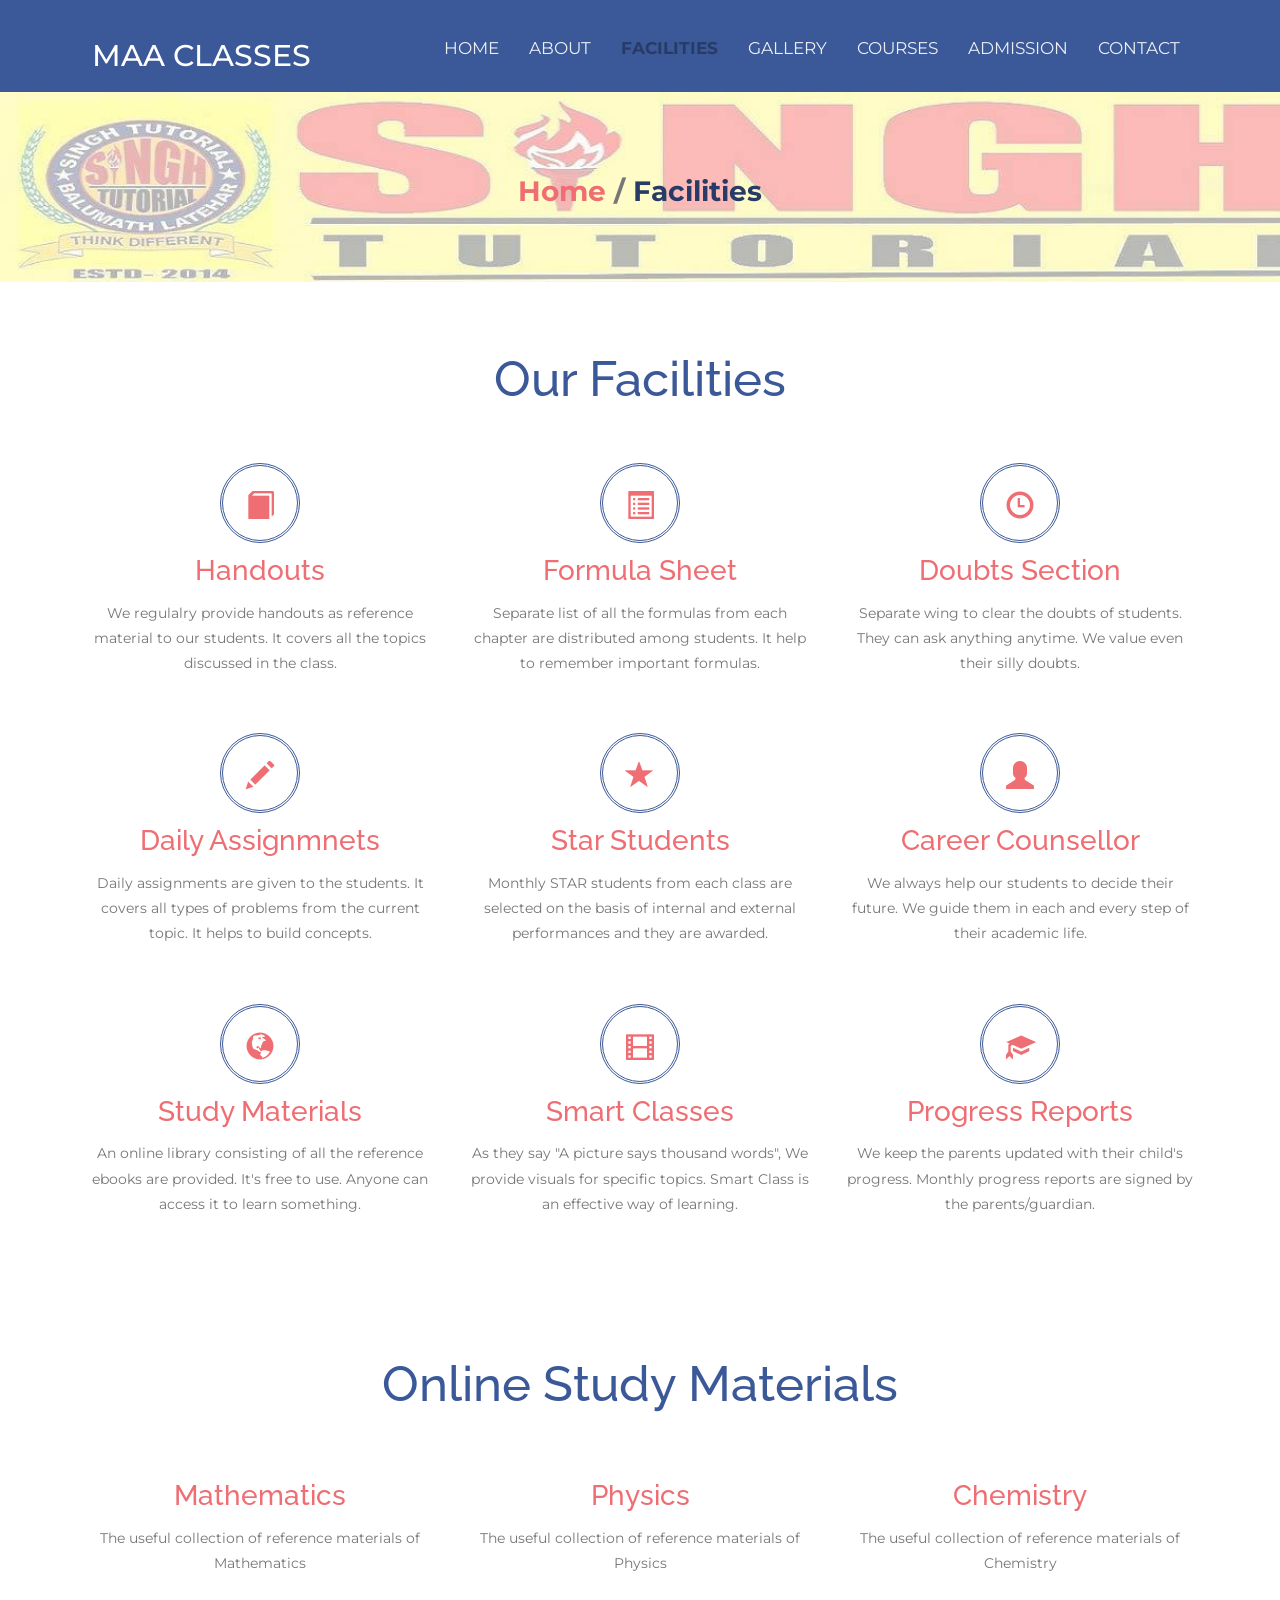
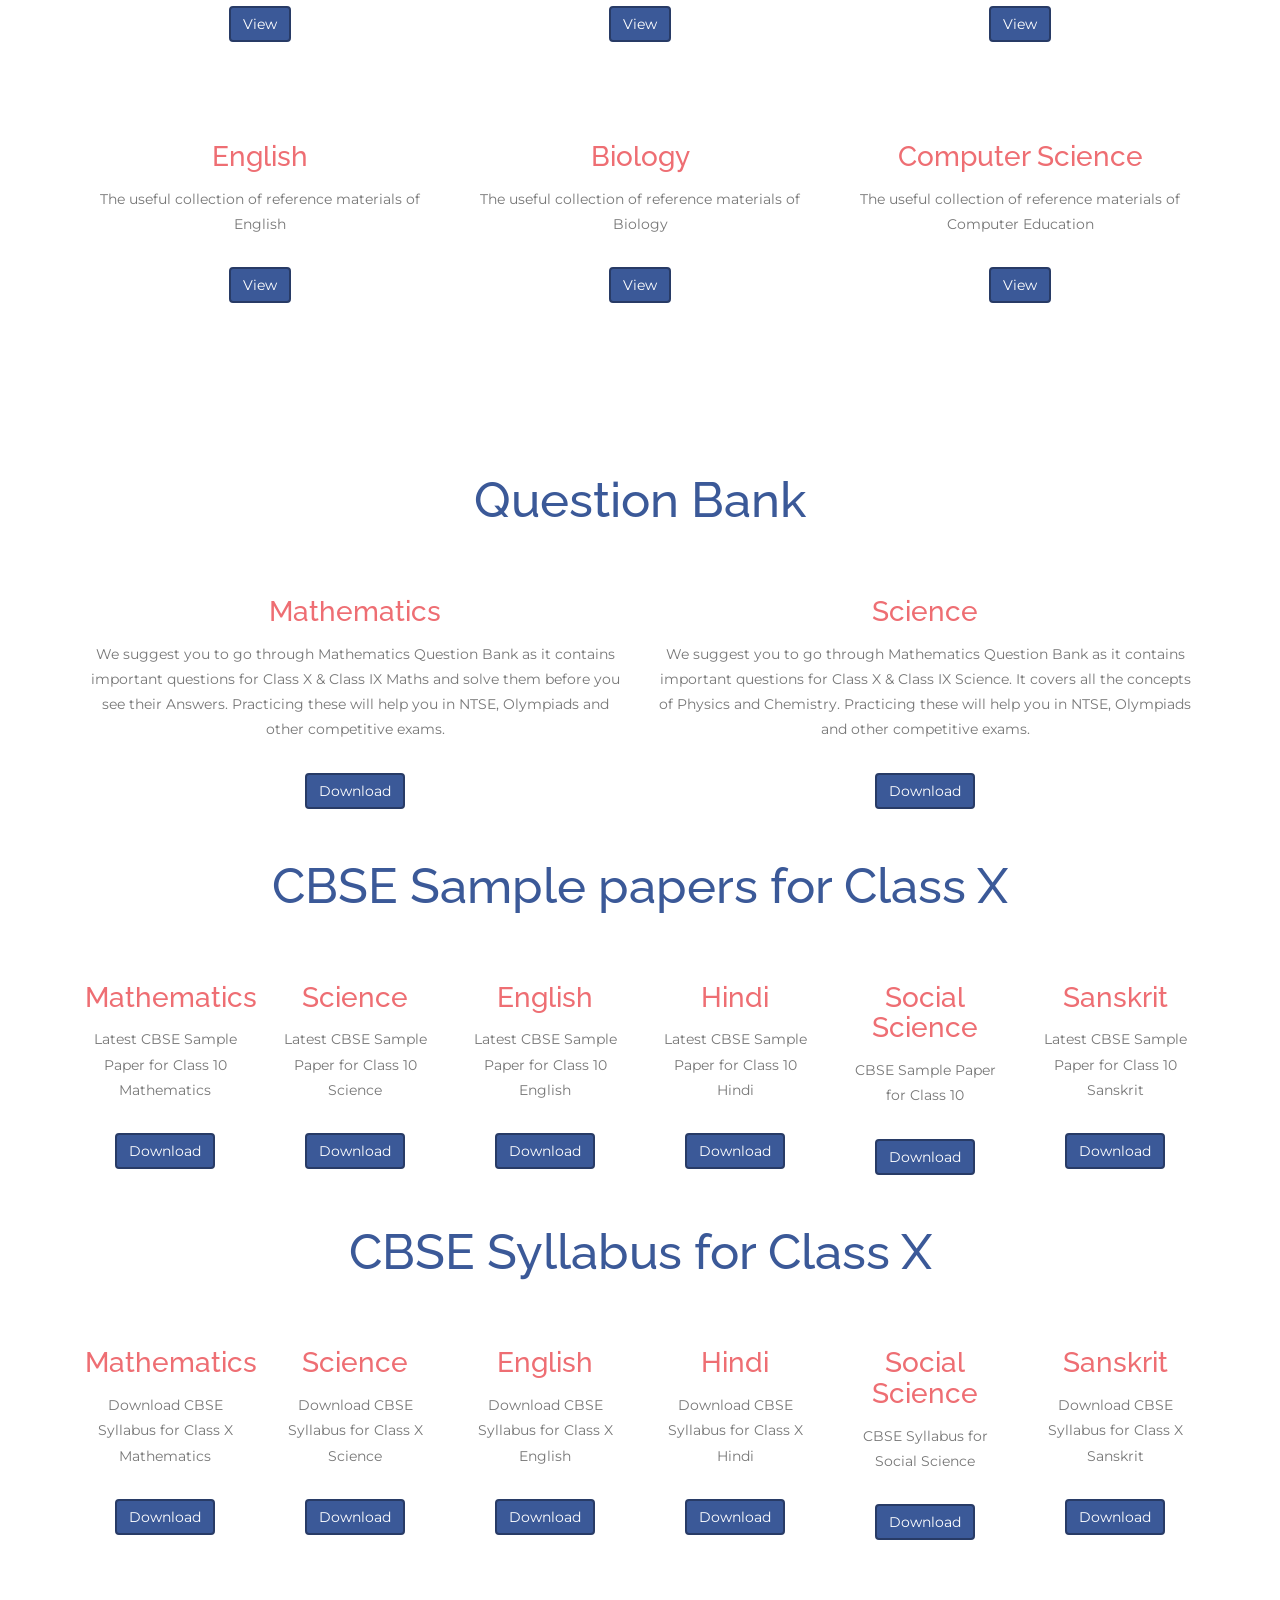
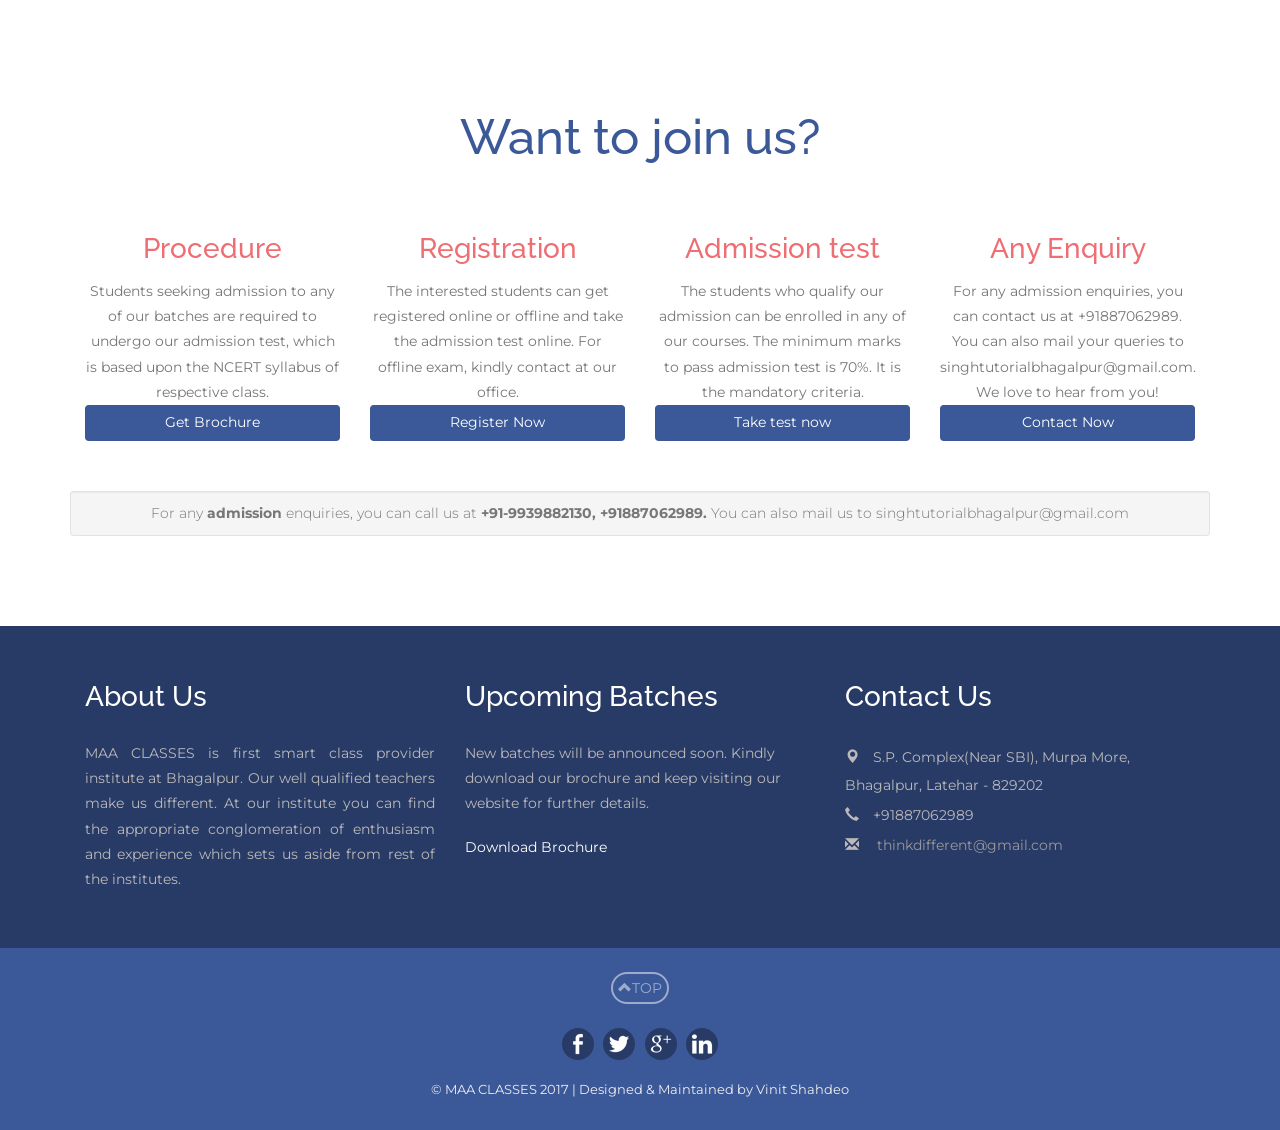
<file: studymaterials.html>
<!--Developed by webiify-->
<!DOCTYPE html>
<html>

<!--

   _____ _             __       ______      __             _       __
  / ___/(_)___  ____ _/ /_     /_  __/_  __/ /_____  _____(_)___ _/ /
  \__ \/ / __ \/ __ `/ __ \     / / / / / / __/ __ \/ ___/ / __ `/ / 
 ___/ / / / / / /_/ / / / /    / / / /_/ / /_/ /_/ / /  / / /_/ / /  
/____/_/_/ /_/\__, /_/ /_/    /_/  \__,_/\__/\____/_/  /_/\__,_/_/   
             /____/                                                  

-->

<head>
<title>MAA CLASSES - CBSE Board Coaching Institute in Bhagalpur</title>
    
<!--Meta Data-->
    
<meta charset="utf-8">
<meta name="language" content="en-us"/>  
<meta http-equiv="Content-Type" content="text/html" />
<meta http-equiv="X-UA-Compatible" content="IE=edge" />
<meta name="distribution" content="Global" />
<meta name="robots" content="index, follow" />
<meta http-equiv="Cache-control" content="public">
<meta name="revisit-after" content="7 days"/>
<meta name="copyright" content="MAA CLASSES Bhagalpur 2017"/>
<meta name="apple-mobile-web-app-capable" content="yes"/>
<meta name="viewport" content="width=device-width, initial-scale=1" />

<meta name="description" content="Welcome to Bhagalpur's exclusive coaching centre for CBSE since 2015. We provides coaching classes for school children of grades IX and X. We offer special classes for 10th board preparation. Physics, Chemistry and Mathematics is our main focus.">
<meta name="keywords" content="MAA CLASSES, bhagalpur, cbse coaching, class 10, board preparation, smart classes, physics, chemistry, mathematics, admission, study materials, facilities, students, contact" />
<meta name="author" content="Vinit Shahdeo">
<meta name="email" content="vinitshahdeo@gmail.com">

<meta property="og:type" content="website" /> 
<meta property="og:title" content="MAA CLASSES - First Smart Class Provider Institute in Bhagalpur" />
<meta property="og:description" content="We provide intensive coaching classes for Physics, Chemistry, Mathematics and special classes for CBSE 10th board students" />
<meta property="og:image" content="http://www.singhtutorial.com/images/singhtutorialfbbanner.jpg" />
<meta property="og:url" content="http://www.singhtutorial.com" />
<meta property="og:site_name" content="MAA CLASSES Bhagalpur" />

<meta name="twitter:card" content="website">
<meta name="twitter:site" content="MAA CLASSES - CBSE Coaching in Bhagalpur">
<meta name="twitter:title" content="MAA CLASSES - First Smart Class Provider Institute at Bhagalpur">
<meta name="twitter:description" content="We provide intensive coaching classes for Physics, Chemistry, Mathematics and special classes for CBSE 10th board students">
<meta name="twitter:image" content="http://www.singhtutorial.com/images/singhtutoriallogo.jpg">

<meta itemprop="name" content="MAA CLASSES Bhagalpur">
<meta itemprop="description" content="CBSE Coaching Institute for Physics, Chemistry and Maths. This is the first smart class provider institute in Bhagalpur">
<meta itemprop="image" content="http://www.singhtutorial.com/images/singhtutorialfbbanner.jpg">

<!--SEO is exclusively done by webiify -->
<!-- Meta data ends here -->
<link rel="shortcut icon" href="./favicon.png" type="image/png" />

<!--css-->
<link rel="stylesheet" href="https://maxcdn.bootstrapcdn.com/bootstrap/3.3.7/css/bootstrap.min.css">
<link href="css/style.css" rel="stylesheet" type="text/css" media="all" />
<!--css-->

<!--google fonts-->
<link href="https://fonts.googleapis.com/css?family=Montserrat|Raleway" rel="stylesheet">
<!--googel fonts-->
</head>
<body>
	<!--header-->
		<div class="header" id="top">
			<div class="container">
				<nav class="navbar navbar-default">
					<div class="container-fluid">
				
						<div class="navbar-header">
							<button type="button" class="navbar-toggle collapsed" data-toggle="collapse" data-target="#bs-example-navbar-collapse-1" aria-expanded="false">
								<span class="sr-only">Toggle navigation</span>
								<span class="icon-bar"></span>
								<span class="icon-bar"></span>
								<span class="icon-bar"></span>
							</button>				  
							<div class="navbar-brand">
								<h1><a href="index.html"><span>MAA CLASSES</span></a></h1>
							</div>
						</div>

				<!-- navbar collapse -->
						<div class="collapse navbar-collapse" id="bs-example-navbar-collapse-1">
							<nav class="link-effect-2" id="link-effect-2">
								<ul class="nav navbar-nav">
									<li><a href="index.html"><span data-hover="Home">HOME</span></a></li>
									<li><a href="about.html"><span data-hover="About">ABOUT</span></a></li>
									<li class="active"><a href="studymaterials.html"><span data-hover="Facilities">FACILITIES</span></a></li>
									<li><a href="gallery.html"><span data-hover="Gallery">Gallery</span></a></li>	
									<li><a href="courses.html"><span data-hover="Courses">Courses</span></a></li>
									<li><a href="admission.html"><span data-hover="Admission">Admission</span></a></li>
									<li><a href="contact.html"><span data-hover="Contact">Contact</span></a></li>
								</ul>
							</nav>
						</div>
					</div>
				</nav>
			</div>
		</div>
	<!--header-->
		<div class="banner-w3agile">
			<div class="container">
				<h3><a href="index.html">Home</a> / <span>Facilities</span></h3>
			</div>
		</div>
		<!--MAA CLASSES content-->
		<div class="content">
			<div class="services-w3l">
				<div class="container">
					<h2 class="tittle">Our Facilities</h2>
					<div class="services-grids">
						<div class="col-md-4 ser-grid">
							<div class="icon">
								<i class="glyphicon glyphicon-book" aria-hidden="true"></i>
							</div>
							<h4>Handouts</h4>
							<p>We regulalry provide handouts as reference material to our students. It covers all the topics discussed in the class.</p>
						</div>
						<div class="col-md-4 ser-grid">
							<div class="icon">
								<i class="glyphicon glyphicon-list-alt" aria-hidden="true"></i>
							</div>						
							<h4>Formula Sheet</h4>
							<p>Separate list of all the formulas from each chapter are distributed among students. It help to remember important formulas.</p>
						</div>
						<div class="col-md-4 ser-grid">
							<div class="icon">
								<i class="glyphicon glyphicon-time" aria-hidden="true"></i>
							</div>	
							<h4>Doubts Section</h4>
							<p>Separate wing to clear the doubts of students. They can ask anything anytime. We value even their silly doubts.</p>
						</div>
						<div class="clearfix"></div>
					</div>
					<div class="services-grids">
						<div class="col-md-4 ser-grid">
							<div class="icon">
								<i class="glyphicon glyphicon-pencil" aria-hidden="true"></i>
							</div>
							<h4>Daily Assignmnets</h4>
							<p>Daily assignments are given to the students. It covers all types of problems from the current topic. It helps to build concepts.</p>
						</div>
						<div class="col-md-4 ser-grid">
							<div class="icon">
								<i class="glyphicon glyphicon-star" aria-hidden="true"></i>
							</div>						
							<h4>Star Students</h4>
							<p>Monthly STAR students from each class are selected on the basis of internal and external performances and they are awarded.</p>
						</div>
						<div class="col-md-4 ser-grid">
							<div class="icon">
								<i class="glyphicon glyphicon-user" aria-hidden="true"></i>
							</div>	
							<h4>Career Counsellor</h4>
							<p>We always help our students to decide their future. We guide them in each and every step of their academic life.</p>
						</div>
						<div class="clearfix"></div>
                        
					</div>
                    <div class="services-grids">
						<div class="col-md-4 ser-grid">
							<div class="icon">
								<i class="glyphicon glyphicon-globe" aria-hidden="true"></i>
							</div>
							<h4>Study Materials</h4>
							<p>An online library consisting of all the reference ebooks are provided. It's free to use. Anyone can access it to learn something.</p>
						</div>
						<div class="col-md-4 ser-grid">
							<div class="icon">
								<i class="glyphicon glyphicon-film" aria-hidden="true"></i>
							</div>						
							<h4>Smart Classes</h4>
							<p>As they say "A picture says thousand words", We provide visuals for specific topics. Smart Class is an effective way of learning.</p>
						</div>
						<div class="col-md-4 ser-grid">
							<div class="icon">
								<i class="glyphicon glyphicon-education" aria-hidden="true"></i>
							</div>	
							<h4>Progress Reports</h4>
							<p>We keep the parents updated with their child's progress. Monthly progress reports are signed by the parents/guardian. </p>
						</div>
						<div class="clearfix"></div>
                        
					</div>
				</div>
			</div>
            <!---Study Materials-->
			<div class="content">
			<div class="services-w3l">
				<div class="container">
					<h2 class="tittle">Online Study Materials</h2>
					<div class="services-grids">
						<div class="col-md-4 ser-grid">
							<h4>Mathematics</h4>
							<p>The useful collection of reference materials of Mathematics</p>
                             <center><a href="https://drive.google.com/open?id=0B31Bwc7Ou3YIRmhweHFpWFo2OEU" target="_blank"><button type="button" class="btn btn-primary">View</button></a></center>
						</div>
						<div class="col-md-4 ser-grid">					
							<h4>Physics</h4>
							<p>The useful collection of reference materials of Physics</p>
                            <center><a href="https://drive.google.com/open?id=0B31Bwc7Ou3YIVjQ5Z0YtemQ2bm8" target="_blank"><button type="button" class="btn btn-primary">View</button></a></center>
						</div>
						<div class="col-md-4 ser-grid">
							<h4>Chemistry</h4>
							<p>The useful collection of reference materials of Chemistry</p>
                            <center><a href="https://drive.google.com/open?id=0B31Bwc7Ou3YIbU4tWktsWXJyNTA" target="_blank"><button type="button" class="btn btn-primary">View</button></a></center>
						</div>
						<div class="clearfix"></div>
					</div>
					<div class="services-grids">
						<div class="col-md-4 ser-grid">
							<h4>English</h4>
							<p>The useful collection of reference materials of English</p>
                            <center><a href="https://drive.google.com/open?id=0B31Bwc7Ou3YIYWNabVg0RDhlbWM" target="_blank"><button type="button" class="btn btn-primary">View</button></a></center>
						</div>
						<div class="col-md-4 ser-grid">						
							<h4>Biology</h4>
							<p>The useful collection of reference materials of Biology</p>
                            <center><a href="https://drive.google.com/open?id=0B31Bwc7Ou3YIa0czaFA1cTQxcms" target="_blank"><button type="button" class="btn btn-primary">View</button></a></center>
						</div>
						<div class="col-md-4 ser-grid">	
							<h4>Computer Science</h4>
							<p>The useful collection of reference materials of Computer Education</p>
                            <center><a href="https://drive.google.com/open?id=0B31Bwc7Ou3YIOW5tTDJWeC05ZTg" target="_blank"><button type="button" class="btn btn-primary">View</button></a></center>
                        </div>
						<div class="clearfix"></div>
					</div>
				</div>
			</div>
		<!--study materials-->
        <!--question bank-->
        <div class="content">
			<div class="services-w3l">
				<div class="container">
					<h2 class="tittle">Question Bank</h2>
					<div class="services-grids">
						<div class="col-md-6 ser-grid">
							<h4>Mathematics</h4>
							<p>We suggest you to go through Mathematics Question Bank as it contains important questions for Class X & Class IX Maths and solve them before you see their Answers. Practicing these will help you in NTSE, Olympiads and other competitive exams.</p>
                             <center><a href="https://drive.google.com/uc?export=download&id=0B31Bwc7Ou3YISC1YM3BOcS1EQXc"><button type="button" class="btn btn-primary">Download</button></a></center>
						</div>
						<div class="col-md-6 ser-grid">					
							<h4>Science</h4>
							<p>We suggest you to go through Mathematics Question Bank as it contains important questions for Class X & Class IX Science. It covers all the concepts of Physics and Chemistry. Practicing these will help you in NTSE, Olympiads and other competitive exams.</p>
                            <center><a href="https://drive.google.com/uc?export=download&id=0B31Bwc7Ou3YIUnk5LXRQYW13RUk"><button type="button" class="btn btn-primary">Download</button></a></center>
						</div>
						<div class="clearfix"></div>
					</div>
				</div>
                <div class="container">
                    <br/>
					<h2 class="tittle">CBSE Sample papers for Class X</h2>
					<div class="services-grids">
                        <div class="col-md-2 ser-grid">
							<h4>Mathematics</h4>
							<p>Latest CBSE Sample Paper for Class 10 Mathematics</p>
                             <center><a href="https://drive.google.com/uc?export=download&id=0B31Bwc7Ou3YIZWw3Y1hLTG96WGc"><button type="button" class="btn btn-primary">Download</button></a></center>
						</div>
                        <div class="col-md-2 ser-grid">
							<h4>Science</h4>
							<p>Latest CBSE Sample Paper for Class 10 Science</p>
                             <center><a href="https://drive.google.com/uc?export=download&id=0B31Bwc7Ou3YILWJNZG9sOFNUVUE"><button type="button" class="btn btn-primary">Download</button></a></center>
						</div>
                        <div class="col-md-2 ser-grid">
							<h4>English</h4>
							<p>Latest CBSE Sample Paper for Class 10 English</p>
                             <center><a href="https://drive.google.com/uc?export=download&id=0B31Bwc7Ou3YIdFFTSHN3LXZ5UVE"><button type="button" class="btn btn-primary">Download</button></a></center>
						</div>
                        <div class="col-md-2 ser-grid">
							<h4>Hindi</h4>
							<p>Latest CBSE Sample Paper for Class 10 Hindi</p>
                             <center><a href="https://drive.google.com/uc?export=download&id=0B31Bwc7Ou3YITTI5WEpDLTFlNGc"><button type="button" class="btn btn-primary">Download</button></a></center>
						</div>
                        <div class="col-md-2 ser-grid">
							<h4>Social Science</h4>
							<p>CBSE Sample Paper for Class 10</p>
                             <center><a href="https://drive.google.com/uc?export=download&id=0B31Bwc7Ou3YIRWNHQ29XRVdCeG8"><button type="button" class="btn btn-primary">Download</button></a></center>
						</div>
                          <div class="col-md-2 ser-grid">
							<h4>Sanskrit</h4>
							<p>Latest CBSE Sample Paper for Class 10 Sanskrit</p>
                             <center><a href="https://drive.google.com/uc?export=download&id=0B31Bwc7Ou3YIa21lNWxfejZMRDA"><button type="button" class="btn btn-primary">Download</button></a></center>
						</div>
						<div class="clearfix"></div>
					</div>
				</div>
                <div class="container">
                    <br/>
					<h2 class="tittle">CBSE Syllabus for Class X</h2>
					<div class="services-grids">
                        <div class="col-md-2 ser-grid">
							<h4>Mathematics</h4>
							<p>Download CBSE Syllabus for Class X Mathematics</p>
                             <center><a href="https://drive.google.com/uc?export=download&id=0BxyMs1jY42NLMUhDQ1l6UTZEWUE"><button type="button" class="btn btn-primary">Download</button></a></center>
						</div>
                        <div class="col-md-2 ser-grid">
							<h4>Science</h4>
							<p>Download CBSE Syllabus for Class X Science</p>
                             <center><a href="https://drive.google.com/uc?export=download&id=0BxyMs1jY42NLc0dxdi1SSHRIQ2M"><button type="button" class="btn btn-primary">Download</button></a></center>
						</div>
                        <div class="col-md-2 ser-grid">
							<h4>English</h4>
							<p>Download CBSE Syllabus for Class X English</p>
                             <center><a href="https://drive.google.com/uc?export=download&id=0BxyMs1jY42NLbEN1WnVncjljbzA"><button type="button" class="btn btn-primary">Download</button></a></center>
						</div>
                        <div class="col-md-2 ser-grid">
							<h4>Hindi</h4>
							<p>Download CBSE Syllabus for Class X Hindi</p>
                             <center><a href="https://drive.google.com/uc?export=download&id=0BxyMs1jY42NLMldZanFHTmY1RzQ"><button type="button" class="btn btn-primary">Download</button></a></center>
						</div>
                        <div class="col-md-2 ser-grid">
							<h4>Social Science</h4>
							<p>CBSE Syllabus for Social Science</p>
                             <center><a href="https://drive.google.com/uc?export=download&id=0BxyMs1jY42NLSkpkaURNeUxUYW8"><button type="button" class="btn btn-primary">Download</button></a></center>
						</div>
                          <div class="col-md-2 ser-grid">
							<h4>Sanskrit</h4>
							<p>Download CBSE Syllabus for Class X Sanskrit</p>
                             <center><a href="https://drive.google.com/uc?export=download&id=0B5XIN9ZReFrTLWdGeGhHUk1IelU"><button type="button" class="btn btn-primary">Download</button></a></center>
						</div>
						<div class="clearfix"></div>
					</div>
				</div>
			</div>
            <!--question bank-->
            <!--brochure MAA CLASSES-->
            <div class="content">
			<div class="services-w3l">
				<div class="container">
					<h2 class="tittle">Want to join us?</h2>
					<div class="services-grids">
                        <div class="registration">
						<div class="col-md-3 ser-grid">
							<h4>Procedure</h4>
							<p>Students seeking admission to any of our batches are required to undergo our admission test, which is based upon the NCERT syllabus of respective class.</p>
                             <center><a href="https://drive.google.com/open?id=0B31Bwc7Ou3YIVDRnemgxang1Ukk" target="_blank"><button type="button" class="btn btn-primary download">Get Brochure</button></a></center>
                           
						</div>
                        <div class="col-md-3 ser-grid">
							<h4>Registration</h4>
							<p>The interested students can get registered online or offline and take the admission test online. For offline exam, kindly contact at our office.</p>
                             <center><a href="./admission.html"><button type="button" class="btn btn-primary download">Register Now</button></a></center>
						</div>
						<div class="col-md-3 ser-grid">					
							<h4>Admission test</h4>
							<p>The students who qualify our admission can be enrolled in any of our courses. The minimum marks to pass admission test is 70%. It is the mandatory criteria.</p>
                            <center><a href="https://www.classmarker.com/online-test/start/?quiz=6ym589db54ae3a3b" title="MAA CLASSES Online Admission Test" target="_blank"><button type="button" class="btn btn-primary">Take test now</button></a></center>
						</div>
                        <div class="col-md-3 ser-grid">					
							<h4>Any Enquiry</h4>
							<p>For any admission enquiries, you can contact us at +91887062989. You can also mail your queries to singhtutorialbhagalpur@gmail.com. We love to hear from you!</p>
                            <center><a href="./contact.html"><button type="button" class="btn btn-primary download">Contact Now</button></a></center>
						</div>
                        </div>
						<div class="clearfix"></div>
					</div>
                    <br/><br/>
                    <div class="well well-sm"><p align="center">For any <strong>admission</strong> enquiries, you can call us at <strong>+91-9939882130, +91887062989.</strong> You can also mail us to singhtutorialbhagalpur@gmail.com</p></div>
				</div>
			</div>
        <!--brochure-->
		<!--footer-->
			<div class="footer-w3">
				<div class="container">
					<div class="footer-grids">
						<div class="col-md-4 footer-grid">
							<h4>About Us</h4>
							<p align="justify"><span>MAA CLASSES is first smart class provider institute at Bhagalpur. Our well qualified teachers make us different. At our institute you can find the appropriate conglomeration of enthusiasm and experience which sets us aside from rest of the institutes.</span></p>
						</div>
						<div class="col-md-4 footer-grid">
						<h4>Upcoming Batches</h4>
                            <p>New batches will be announced soon. Kindly download our brochure and keep visiting our website for further details. </p><br/>
                            <a href="https://drive.google.com/uc?export=download&id=0B31Bwc7Ou3YIVDRnemgxang1Ukk" >Download Brochure</a>
							
							<div class="clearfix"> </div>
						</div>
						<div class="col-md-4 footer-grid">
						<h4>Contact Us</h4>
							<ul>
								<li><i class="glyphicon glyphicon-map-marker" aria-hidden="true"></i>S.P. Complex(Near SBI), Murpa More, Bhagalpur, Latehar - 829202</li>
								<li><i class="glyphicon glyphicon-earphone" aria-hidden="true"></i>+91887062989</li>
								<li><i class="glyphicon glyphicon-envelope" aria-hidden="true"></i><a href="mailto:thinkdifferent@gmail.com"> thinkdifferent@gmail.com</a></li>
							</ul>
						</div>
						<div class="clearfix"></div>
					</div>
                    
				</div>
			</div>
		<!--footer-->
		<!---credits and copyright--->
			<div class="copy-section">
				<div class="container">
                    <div class="iconup"><a href="#top"><i class="glyphicon glyphicon-chevron-up iconup" aria-hidden="true"></i>TOP</a></div>
					<div class="social-icons">
						<a href="https://www.facebook.com/singh.tutorial" target='_blank'><i class="icon1"></i></a>
						<a href="https://twitter.com/Vinit_Shahdeo" target="_blank"><i class="icon2"></i></a>
						<a href="https://plus.google.com/u/0/102103204043130681070" target="_blank"><i class="icon3"></i></a>
						<a href="https://www.linkedin.com/in/singh-tutorial-bhagalpur" target="_blank"><i class="icon4"></i></a>
					</div>
					<div class="copy">
						<p>&copy; MAA CLASSES 2017 | Designed & Maintained by <a href="http://vinitshahdeo.com">Vinit Shahdeo</a></p>
					</div>
				</div>
			</div>
			<!---credits--->

<!-- jQuery library -->
<script src="https://ajax.googleapis.com/ajax/libs/jquery/3.1.1/jquery.min.js"></script>

<!-- JavaScript -->
<script src="https://maxcdn.bootstrapcdn.com/bootstrap/3.3.7/js/bootstrap.min.js"></script>
                
<!-- smooth scrolling to top-->
<script>
    $('a[href*="#top"]:not([href="#"])').click(function() {
  if (location.pathname.replace(/^\//, '') == this.pathname.replace(/^\//, '') && location.hostname == this.hostname) {
    var target = $(this.hash);
    target = target.length ? target : $('[name=' + this.hash.slice(1) + ']');
    if (target.length) {
      $('html, body').animate({
        scrollTop: target.offset().top
      }, 1000);
      return false;
    }
  }
});
</script>

<!-- This webpage is developed by 

 _    ___       _ __     _____ __          __        __         
| |  / (_)___  (_) /_   / ___// /_  ____ _/ /_  ____/ /__  ____ 
| | / / / __ \/ / __/   \__ \/ __ \/ __ `/ __ \/ __  / _ \/ __ \
| |/ / / / / / / /_    ___/ / / / / /_/ / / / / /_/ /  __/ /_/ /
|___/_/_/ /_/_/\__/   /____/_/ /_/\__,_/_/ /_/\__,_/\___/\____/ 
                                                                

-->
				
</body>
</html>
</file>
<file: css/style.css>
/*
Stylesheet for MAA CLASSES
--*/
body{
	font-family: 'Montserrat', sans-serif;
}
body a{
	transition: 0.5s all;
	-webkit-transition: 0.5s all;
	-o-transition: 0.5s all;
	-moz-transition: 0.5s all;
	-ms-transition: 0.5s all;
}
body img:hover{
    cursor: pointer;
}
.developer img{
  transition: filter .5s ease-in-out;
  -webkit-filter: grayscale(0%); 
  filter: grayscale(0%);
}

.developer img:hover {
  -webkit-filter: grayscale(100%); 
  filter: grayscale(100%);  
}
.faculty img{
    transition: filter .5s ease-in-out;
    opacity:1.0;
}
.faculty img:hover{
    opacity: 0.7;
    cursor: pointer;
}
.course-details li:hover{
    color:#6f8ed1;
    font-weight:bold;
    cursor: pointer;
}
.course-table tr:hover{
    color:#fff;
    background: #49659f;
    cursor: pointer;
}
.course-table td:hover{
    color: #fff;
}
 ul{
	padding: 0;
	margin: 0;
}
h1,h2,h3,h4,h5,h6{
	margin:0;
	padding:0;
	font-family: 'Raleway', sans-serif;
}
blockquote{
    font-size: 14px;
}
p{
	margin:0;
	padding:0;	
	color: #777;
	font-family: 'Montserrat', sans-serif;
	line-height:1.8em;
}

/*--form--*/
.form-style-5{
    max-width: 500px;
    padding: 10px 20px;
    background: #f4f7f8;
    margin: 10px auto;
    padding: 20px;
    background: #f4f7f8;
    border-radius: 8px;
    font-family: 'Montserrat',sans-serif;
}
.form-style-5 fieldset{
    border: none;
}
.form-style-5 legend {
    font-size: 1.4em;
    margin-bottom: 10px;
}
.form-style-5 label {
    display: block;
    margin-bottom: 8px;
}
.form-style-5 input[type="text"],
.form-style-5 input[type="date"],
.form-style-5 input[type="datetime"],
.form-style-5 input[type="email"],
.form-style-5 input[type="number"],
.form-style-5 input[type="search"],
.form-style-5 input[type="time"],
.form-style-5 input[type="url"],
.form-style-5 textarea,
.form-style-5 select {
    font-family: 'Montserrat',sans-serif;
    background: rgba(255,255,255,.1);
    border: none;
    border-radius: 4px;
    font-size: 16px;
    margin: 0;
    outline: 0;
    padding: 7px;
    width: 100%;
    box-sizing: border-box; 
    -webkit-box-sizing: border-box;
    -moz-box-sizing: border-box; 
    background-color: #52acbb;
    color:#8a97a0;
    -webkit-box-shadow: 0 1px 0 rgba(0,0,0,0.03) inset;
    box-shadow: 0 1px 0 rgba(0,0,0,0.03) inset;
    margin-bottom: 30px;
    
}
.form-style-5 input[type="text"]:focus,
.form-style-5 input[type="date"]:focus,
.form-style-5 input[type="datetime"]:focus,
.form-style-5 input[type="email"]:focus,
.form-style-5 input[type="number"]:focus,
.form-style-5 input[type="search"]:focus,
.form-style-5 input[type="time"]:focus,
.form-style-5 input[type="url"]:focus,
.form-style-5 textarea:focus,
.form-style-5 select:focus{
    background: #d2d9dd;
}
.form-style-5 select{
    -webkit-appearance: menulist-button;
    height:35px;
}
.form-style-5 .number {
    background: #3B5998;
    color: #fff;
    height: 30px;
    width: 30px;
    display: inline-block;
    font-size: 0.8em;
    margin-right: 4px;
    line-height: 30px;
    text-align: center;
    text-shadow: 0 1px 0 rgba(255,255,255,0.2);
    border-radius: 15px 15px 15px 0px;
}

.form-style-5 input[type="submit"],
.form-style-5 input[type="button"]
{
    position: relative;
    display: block;
    padding: 19px 39px 18px 39px;
    color: #FFF;
    margin: 0 auto;
    background: #3B5998;
    font-size: 18px;
    text-align: center;
    font-style: normal;
    width: 100%;
    border: 1px solid #3B5998;
    border-width: 1px 1px 3px;
    margin-bottom: 10px;
}
.form-style-5 input[type="submit"]:hover,
.form-style-5 input[type="button"]:hover
{
    background: #283B66;
}
.online-exam a{
    text-decoration: none;
}
.online-exam .btn{
    position: relative;
    display: block;
    padding: 19px 39px 18px 39px;
    color: #FFF;
    margin: 0 auto;
    background: #3B5998;
    font-size: 18px;
    text-align: center;
    font-style: normal;
    width: 100%;
    border: 1px solid #3B5998;
    border-width: 1px 1px 3px;
    margin-bottom: 10px;
}
.online-exam .btn:hover{
    background: #283B66;
}
.registration a{
    text-decoration: none;
}
.registration .btn{
    position: relative;
    display: block;
    padding: auto;
    color: #FFF;
    margin: 0 auto;
    background: #3B5998;
    text-align: center;
    font-style: normal;
    width: 100%;
    border: 1px solid #3B5998;
    border-width: 1px 1px 3px;
    margin-bottom: 10px;
}
.registration .btn:hover{
    background: #283B66;
}
/*--form ends--*/
/*--banner--*/

/*---*/
nav a {
	position: relative;
	display: inline-block;
	outline: none;
	text-decoration: none;
}
nav a:hover,
nav a:focus {
	outline: none;
}
/*----*/
.header {
    background: #3B5998;
   
}

 .logo {
  float: left;
  width: 50px;
    margin:auto;
    padding: 0px;
  height: 50px;
     size:cover;
  background: #555;
}

.header-top {
     padding: 1em 0;
    background: #2e353f;
}
.btn{
    color:#fff;
    background:#3B5998;
    border: 2px solid #283B66;
    margin:25px 0px;
}
.btn1{
  background: #ee6e73;
  border:4px solid #2e353f;
  border-radius: 50%;
}
.btn: hover{
    color:#fff;
    background: #283B66;
    border: 2px solid #3B5998;
}
@media only screen and (max-width:580px){
}
.btn {
    margin: 30px auto;
}
}
.detail {
    float: left;
    margin-top: .5em;
}
.detail ul li {
    display: inline-block;
    font-size: 1em;
    margin: 0 0.5em;
    color: #fff;
}
.indicate {
    float: right;
	margin-top: .2em;
}
.indicate i {
    font-size: 1.2em;
    vertical-align: sub;
    margin-right: 0.5em;
    color: #fff;
}
.indicate p {
    font-size: 1em;
    color: #fff;
    text-decoration: none;
    outline: none;
    vertical-align: middle;
}
.navbar-brand span {
    font-size: 0.6em;
}
.navbar-nav {
    float: right;
	margin-top: 1.2em;
}
.navbar {
    margin-bottom: 0;
}
.navbar-collapse {
	padding-right: 0px;
    padding-left: 0px;
}
.navbar-default {
    background: none !important;
    border: none !important;
	padding: 1.5em 0;
}
.navbar-brand h1 a {
    font-family: 'Montserrat', sans-serif;
    font-size: 1.4em;
    text-decoration: none;
	color:#fff;
}
.navbar-brand h1 a:hover {
	opacity:0.7;
}
.navbar > .container .navbar-brand, .navbar > .container-fluid .navbar-brand {
    margin-left: 0;
}
.navbar-nav > li > a {
    padding-top: 10px;
    padding-bottom: 10px;
}
.nav > li > a {
    padding: 0px 15px;
	color:#fff;
}
.navbar-brand {
    float: left;
    height: 50px;
    padding: 0 7px;
}
.navbar-default .navbar-nav > li > a {
    color: #fff;
    font-size: 1.2em;
    text-transform: capitalize;
	font-family: 'Montserrat', sans-serif;
    font-weight:normal;
    text-transform: uppercase;
    opacity: 0.9;
}
.navbar-default .navbar-nav > .active > a, .navbar-default .navbar-nav > .active > a:hover, .navbar-default .navbar-nav > .active > a:focus {
    background-color: #3B5998;
    color: #283B66;
    opacity: 1.0;
    font-weight: bold;
}
.navbar-default .navbar-nav > li > a:hover, .navbar-default .navbar-nav > li > a:focus {
    background-color: #3B5998;
    color: #283B66;
}
.navbar-default .navbar-nav > .open > a, .navbar-default .navbar-nav > .open > a:hover, .navbar-default .navbar-nav > .open > a:focus {
  color: #283B66;
   background-color: #3B5998;
}
.link-effect-2 {
  overflow: hidden;
}
.link-effect-2 a {
  overflow: hidden;
  font-weight: 400;
}
.link-effect-2 a span {
  position: relative;
  display: inline-block;
  -moz-transition: 0.3s;
  -o-transition: 0.3s;
  -webkit-transition: 0.3s;
  transition: 0.3s;
}
.link-effect-2 a span::before {
  color: #283B66;
  font-weight: bold;
  opacity: 1.0;
  position: absolute;
  top: 100%;
  content: attr(data-hover);
  -moz-transform: translate3d(0, 0, 0);
  -ms-transform: translate3d(0, 0, 0);
  -webkit-transform: translate3d(0, 0, 0);
  transform: translate3d(0, 0, 0);
}
.link-effect-2 a:hover span {
  -moz-transform: translateY(-100%);
  -ms-transform: translateY(-100%);
  -webkit-transform: translateY(-100%);
  transform: translateY(-100%);
}
.banner-bottom {
    text-align: center;
    background: #EDF7FF;
}
.ban-grid i {
    font-size: 2.5em;
    color: #373737;
	transition:0.5s all;
	-webkit-transition:0.5s all;
	-moz-transition:0.5s all;
	-o-transition:0.5s all;
	-ms-transition:0.5s all;
}
.ban-grid h4 {
	font-size: 2em;
    color: #ee6e73;
    text-transform: capitalize;
}
.ban-grid p{
    font-size: 1em;
	line-height:1.8em;
	margin-top:0.5em
}
.ban-grid:hover div.ban-right i {
    color: #3B5998;
}
.ban-left {
    float: left;
    width: 70%;
}
.ban-right {
    float: left;
    width: 30%;
}
.ban-grid {
    padding: 2em 0;
}
.welcome-w3,.new-w3agile,.about-w3,.services-w3l,.projects-agile,.courses-w3ls,.statistics-w3,.typo-w3,.contact-w3l{
    padding: 5em 0;
}
.wel-grids,.student-grids,.about-grids,.what-grids,.staff-grids,.statistics-grids,.services-grids,.ourser-grids,.course-grids {
    margin-top:4em;
}
h2.tittle {
    font-size: 3.5em;
    color: #3B5998;
    text-align: center;
}
h3.tittle{
 font-size: 3.5em;
    color: #3B5998;
    text-align: center;
}
/*-- effect-7 css --*/
.text-desc{
	position: absolute; 
	left: 0; 
	top: 0; 
	background: #ee6e73;
	height: 100%; 
	opacity: 0; 
	width: 100%; 
	padding: 20px;
}
.port-7{ 
    width: 100%;
    position: relative;
    overflow: hidden;
    text-align: center;
    overflow: hidden;
}
.port-7 .text-desc{
	opacity: 0; 
	transition: 0.5s; 
	color: #000;
}
.port-7.effect-2 img{
	transition: 0.5s; 
	position: relative; 
	width: 100%; 
	top: 0;
}
.port-7.effect-2:hover img{
	top: 50%;
}
.port-7.effect-2 .text-desc{
	transform: perspective(600px) rotateX(90deg);
	transform-origin: top center 0; 
	width: 100%; 
	position: absolute; 
	left: 0; 
	top: 0; 
	height: 30%;
    padding: 23px 10px 0;
}
.port-7.effect-2:hover .text-desc{
	opacity: 1; 
	transform: perspective(600px) rotateX(0deg);
	z-index: 99;
}
.text-desc h4 {
    color: #fff;
    font-size: 1.8em;
    margin-bottom: 0.5em;
}
.wel-grid {
    position: relative;
}
.text-grid {
    position: absolute;
    left: 15px;
    bottom: 0;
    background: #ee6e73;
    width: 92.3%;
    height: 60px;
}
.text-grid h4 {
    text-align: center;
    font-size: 1.8em;
    color: #fff;
    padding-top: 0.5em;
}
.student-w3ls {
    padding: 5em 0;
	background: #EDF7FF
}
.student-grid h4 {
    font-size: 2em;
    color: #ee6e73;
}
.student-grid p {
    font-size: 1em;
    padding-top: 1em;
}
ul.grid-part li {
    list-style: none;
    font-size: 1em;
    color: #777;
    line-height: 2em;
    transition: 0.5s all;
    -webkit-transition: 0.5s all;
    -o-transition: 0.5s all;
    -moz-transition: 0.5s all;
    -ms-transition: 0.5s all;
}
ul.grid-part {
    margin-top: 1em;
}
ul.grid-part li :hover {
    color: #ee6e73;
    padding-left: 0.2em;
}
ul.grid-part li i {
    font-size: 1.2em;
    margin-right: 0.5em;
    color: #3B5998;
    transition: 0.5s all;
    -webkit-transition: 0.5s all;
    -o-transition: 0.5s all;
    -moz-transition: 0.5s all;
    -ms-transition: 0.5s all;
}
h3.tittle1 {
    font-size: 3.5em;
    color: #3B5998;
    text-align: center;
	margin-bottom:0.8em;
}
h3.tittle2 {
    font-size: 3.5em;
    color: #fff;
    text-align: center;
}
.test-grid {
    margin-top: 4em;
}
.testimonials-w3 {
    background: url(../images/ba.jpg) no-repeat 0px 0px;
    background-size: cover;
    -webkit-background-size: cover;
    -moz-background-size: cover;
    -o-background-size: cover;
    -ms-background-size: cover;
    min-height: 500px;
    text-align: center;
    padding: 5em 0 0;
}
.testimonials-w3 h5 {
    font-size: 2.5em;
    color: #fff;
    width: 66%;
    margin: .5em auto 0;
    line-height: 1.5em;
    
}
.testimonials-w3 : hover{
    text-decoration: none;
}
.testimonials-w3 p {
    color: #fff;
    font-size: 1.2em;
    text-align: right;
}
.new-bottom-left {
    width: 38%;
    float: left;
    margin-right: 3%;
}
.new-bottom-right {
    width: 59%;
    float: left;
}
.new-right h4 {
    font-size: 2em;
    color: #ee6e73;
	line-height: 1.2em;
}
.new-right h5{
    font-size: 1.8em;
    color: #ee6e73;
    line-height: 1.2em;
}
.new-right p {
    font-size: 1em;
    padding-top: 1em;
}
.new-bottom {
    margin: 2em 0;
}
.new-left h5 {
    font-size: 1.8em;
    color: #ee6e73;
}
.new-left p {
     font-size: 1em;
    padding-top: .5em;
}
.new-top1 {
    margin: 1.2em 0;
}
.new-bottom {
    margin: 1em 0;
    border-top: 1px solid #C3D0D4;
    padding: 1.2em 0;
    border-bottom: 1px solid #C3D0D4;
}
.footer-w3 {
    background: #283B66;
    padding: 4em 0 ;
}
.footer-grid h4 {
    font-size: 2em;
    color: #fff;
    margin-bottom: 1em;
}
.footer-grid ul li {
    list-style: none;
    color: #BBB9B9;
    line-height: 2em;
    font-size: 1em;
}
.footer-grid ul li i {
    color: #BBB9B9;
    line-height: 2em;
    font-size: 1em;
	    margin-right: 1em;
}
.footer-grid ul li a {
    color: #999;
    text-decoration: none;
}
.footer-grid1 {
    float: left;
    width: 31.45%;
    margin: 0 0.3em .3em 0em;
}
.footer-grid p {
    font-size: 1em;
    color: #BBB9B9;
}
.footer-grid p span {
    display: block;
    margin: 1em 0 0;
}
.copy-section {
    padding: 0 0 2em 0;
    background: #3B5998;
    text-align: center;
}
.copy-section p {
    font-size: 0.9em;
    color: #eee;
    font-weight: normal;
}
.copy-section a {
    font-size: 1em;
    color: #eee;
    font-weight: 400;
    text-transform: capitalize;
    text-decoration:none;
}
.copy-section a:hover{
    color: #ee6e73;
}
.social-icons {
	margin-bottom: 1em;
}
.social-icons a i {
    width: 32px;
    height: 32px;
    background:#283B66  url(../images/img-sprite.png) no-repeat 0px 0px;
    display: inline-block;
	margin:0 0.2em;
	transition: 0.5s all;
    -webkit-transition: 0.5s all;
    -moz-transition: 0.5s all;
    -o-transition: 0.5s all;
    -ms-transition: 0.5s all;
	    border-radius: 20px;
}
.social-icons i.icon1:hover {
  background: #ee6e73  url(../images/img-sprite.png) no-repeat 0px 0px;
      transform: rotateY(360deg);
}
.social-icons i.icon1 {
    background-position: 0px 0px;
}
.social-icons i.icon2 {
    background-position: -32px 0px;
}
.social-icons i.icon2:hover {
  background: #ee6e73  url(../images/img-sprite.png) no-repeat -32px 0px;
      transform: rotateY(360deg);
}
.social-icons i.icon3 {
    background-position: -64px 0px;
}
.social-icons i.icon3:hover {
  background: #ee6e73  url(../images/img-sprite.png) no-repeat -64px 0px;
      transform: rotateY(360deg);
}
.social-icons i.icon4 {
    background-position: -96px 0px;
}
.social-icons i.icon4:hover {
  background: #ee6e73  url(../images/img-sprite.png) no-repeat -96px 0px;
      transform: rotateY(360deg);
}
/**about**/
.banner-w3agile {
    background: url(../images/ba1.jpg) no-repeat 0px 0px;
    background-size: cover;
    -webkit-background-size: cover;
    -moz-background-size: cover;
    -o-background-size: cover;
    -ms-background-size: cover;
    min-height: 190px;
    padding: 6em 0 0;
    text-align: center;
}
.banner-w3agile h3 a {
    color: #ee6e73;
    text-decoration: none;
    font-weight:bold;
    font-family:'Montserrat','sans-serif'
}
.banner-w3agile h3 span {
    color: #283B66;
    font-weight:bold;
    font-family:'Montserrat','sans-serif'
}
.banner-w3agile h3 {
    font-size: 2em;
    color: #777;
    font-weight:bold;
    font-family:'Montserrat','sans-serif'
}
.video-grid iframe {
    width: 100%;
    height: 308px;
}
    .footer-grid a{
        text-decoration: none;
        color: #fff;
}
.footer-grid a:hover{
    text-transform: uppercase;
    color:#ee6e73;
    letter-spacing: 0.3px;
}

.about-grid h4 {
    font-size: 2em;
    color: #ee6e73;
    margin-bottom: 0.7em;
}
.about-grid p {
    font-size: 1em;
	margin-top:1em;	
}
.what-grid h4 {
    font-size: 2em;
    color: #ee6e73;
}
.what-grid p {
    font-size: 1em;
    line-height: 1.8em;
    margin-top: 1em;
}
.what-bottom {
      margin-top: 2em;
}
.what-w3 {
    padding: 5em 0;
    background: rgb(249, 245, 239);
}
.what-grid p {
    font-size: 1em;
    margin-top: 1em;
}
.what-bottom1 {
    margin-bottom: 2em;
}
.staff-w3l {
    padding: 5em 0;
    background: #eee;
}
.staff-right h4 {
    font-weight:bold;
    font-size: 2em;
    color: #3B5998;
}
.staff-right ul li {
    list-style: none;
    line-height: 2.5em;
    font-size: 1em;
    color: #777;
}
.staff-left {
    float: left;
    width: 50%;
}
.staff-right {
    float: left;
    width: 50%;
    background: #fff;
    padding: 2em 2em .8em;
}
.staff-right ul {
    margin: 1em 0;
}
.statistics {
    padding: 5em 0;
	text-align:center;
}
.statistics-grids {
    margin-top: 3em;
}
.statistic {
    background: #ee6e73;
    padding: 2em 2em;
    border-radius: 50%;
    width: 100%;
	text-align:center;
}
.statistic h4 {
    font-size: 3.5em;
    color: #fff;
}
.statistic h5{
    font-size: 1.8em;
    color: #fff;
    padding: .5em 0;
}
.statistic p {
    font-size: 1em;
    color: #eee;
    line-height: 1.8em;
}
/* Bounce To Bottom */
.statistic {
  display: inline-block;
  vertical-align: middle;
  -webkit-transform: translateZ(0);
  transform: translateZ(0);
  box-shadow: 0 0 1px rgba(0, 0, 0, 0);
  -webkit-backface-visibility: hidden;
  backface-visibility: hidden;
  -moz-osx-font-smoothing: grayscale;
  position: relative;
  -webkit-transition-property: color;
  transition-property: color;
  -webkit-transition-duration: 0.5s;
  transition-duration: 0.5s;
 }
.statistic:before {
  content: "";
  position: absolute;
  z-index: -1;
  top: 0;
  left: 0;
  right: 0;
  bottom: 0;
  background: #3B5998;
  -webkit-transform: scaleY(0);
  transform: scaleY(0);
  -webkit-transform-origin: 50% 0;
  transform-origin: 50% 0;
  -webkit-transition-property: transform;
  transition-property: transform;
  -webkit-transition-duration: 0.5s;
  transition-duration: 0.5s;
  -webkit-transition-timing-function: ease-out;
  transition-timing-function: ease-out;
      padding: 2em 2em;
    border-radius: 50%;
}
.statistic:hover, .statistic:focus, .statistic:active {
  color: white;
}
.statistic:hover:before, .statistic:focus:before, .statistic:active:before {
  -webkit-transform: scaleY(1);
  transform: scaleY(1);
  -webkit-transition-timing-function: cubic-bezier(0.52, 1.64, 0.37, 0.66);
  transition-timing-function: cubic-bezier(0.52, 1.64, 0.37, 0.66);
}
/**about**/
.iconup{
    text-align: center;
}
.iconup a{
    width: 50px;
    height: 50px;
    padding: 5px;
    font-size: 1em;
    border: 2px solid #fff;
    line-height: 80px;
    border-radius: 50px;
    color: #fff;
    opacity: 0.5;
}
.iconup a:hover{
    color:#fff;
    opacity: 1.0;
}
.iconup i:hover{
    color:#283B66;
}
/**services**/
.icon {
    text-align: center;
}
.ser-grid h4 {
    font-size: 2em;
    text-align: center;
	margin:0.5em 0;
	color: #ee6e73;
}
.ser-grid p {
    font-size: 1em;
    text-align: center;
	line-height:1.8em;
}
.icon i {
    width: 80px;
    height: 80px;
    font-size: 2em;
    border: 3px double #3B5998;
    line-height: 80px;
    border-radius: 50px;
    color: #ee6e73;
}
.ser-grid:hover div.icon i {
    transform: rotateY(360deg);
    transition: .5s all;
    -webkit-transition: .5s all;
    -moz-transition: .5s all;
    -o-transition: .5s all;
    -ms-transition: .5s all;
}
.our-services-w3 {
    padding: 5em 0;
	background: #EDF7FF;
}
.ourser-grid h4 {
    font-size: 2em;
    color: #ee6e73;
    margin-top: .8em;
}
.ourser-grid p {
    font-size: 1em;
    line-height: 1.8em;
	margin-top:.5em
}
.serv-img {
    padding: 0;
}
.mask {
    text-decoration: none;
    overflow: hidden;
    display: block;
}
img.zoom-img {
  -webkit-transform:scale(1, 1);
  -webkit-transition-timing-function:ease-out;
  -webkit-transition-duration:500ms;
  -moz-transform:scale(1, 1);
  -moz-transition-timing-function:ease-out;
  -moz-transition-duration:500ms;
}
img.zoom-img:hover {
  -webkit-transform:rotate(-5deg) scale(1.15);
  -webkit-transition-timing-function:ease-out;
  -webkit-transition-duration:750ms;
  -moz-transform:scale(1.15);
  -moz-transition-timing-function:ease-out;
  -moz-transition-duration:750ms;
  overflow: hidden;
}
/**services**/
/*-- gallery --*/
.portfolio_grid_w3lss:nth-child(3){
	margin:2em 0;
}
.portfolio_grid_w3lss:nth-child(2){
	margin-top:4em;
}
.w3agile_Projects_grid figure {
    margin: 0;
    padding: 0;
    height:232.5px;
    position: relative;
    display: block;
    cursor: pointer;
    overflow: hidden;
}
.w3agile_Projects_grid figure:hover figcaption {
    -ms-filter: progid:DXImageTransform.Microsoft.Alpha(Opacity=100);
    filter: alpha(opacity=100);
    opacity: 1;
    -webkit-transform: rotate(0);
    -moz-transform: rotate(0);
    -o-transform: rotate(0);
    -ms-transform: rotate(0);
    transform: rotate(0);
    top: 0;
}
.w3agile_Projects_grid figcaption {
    -ms-filter: progid:DXImageTransform.Microsoft.Alpha(Opacity=0);
    filter: alpha(opacity=0);
    opacity: 0;
    position: absolute;
    height: 100%;
    width: 100%;
	top: -100%;
    background: rgba(0,0,0,.5);
    color: #fff;
    -webkit-transition: all .5s ease;
    -moz-transition: all .5s ease;
    -o-transition: all .5s ease;
    -ms-transition: all .5s ease;
    transition: all .5s ease;
    -webkit-transition-delay: .5s;
    -moz-transition-delay: .5s;
    -o-transition-delay: .5s;
    -ms-transition-delay: .5s;
    transition-delay: .5s;
    -webkit-transform: rotate(360deg);
    -moz-transform: rotate(360deg);
    -o-transform: rotate(360deg);
    -ms-transform: rotate(360deg);
    transform: rotate(360deg);
}
.w3agile_Projects_grid figcaption h4 {
    color: #fff;
    padding: 0px 20px;
    margin-bottom: 0;
    position: relative;
    left: 100%;
    font-size: 2em;
    margin: 2.5em 0 .5em;
    -webkit-transition: all .5s;
    -moz-transition: all .5s;
    -o-transition: all .5s;
    -ms-transition: all .5s;
    transition: all .5s;
    -webkit-transition-delay: 1s;
    -moz-transition-delay: 1s;
    -o-transition-delay: 1s;
    -ms-transition-delay: 1s;
    transition-delay: 1s;
    text-align: center;
    text-transform: capitalize;
}
.w3agile_Projects_grid figcaption p {
    font-family: 'Open sans';
    line-height: 1.8em;
    text-align: center;
    padding: 0px 20px;
    margin-bottom: 0;
    position: relative;
    left: 100%;
	color:#eee;
	 font-size: 1em;
    -webkit-transition: all .5s;
    -moz-transition: all .5s;
    -o-transition: all .5s;
    -ms-transition: all .5s;
    transition: all .5s;
    -webkit-transition-delay: 1.3s;
    -moz-transition-delay: 1.3s;
    -o-transition-delay: 1.3s;
    -ms-transition-delay: 1.3s;
    transition-delay: 1.3s;
}
.w3agile_Projects_grid figure:hover h4,.w3agile_Projects_grid figure:hover p {
    left: 0;
}
/*--portfolio--*/
.course-grid1 h4 {
    font-size: 2em;
    color: #ee6e73;
    text-transform: capitalize;
}
.course-grid1 p {
    font-size: 1em;
    padding-top: 1em;
}
.sel {
    width: 100%;
    padding: .5em .8em;
    font-size: 0.95em;
    outline: none;
    text-transform: capitalize;
    border: none;
    border-radius: 3px;
}
.place-grid input[type="submit"] {
    width: 100%;
    background: #05222A;
    border: none;
    outline: none;
    color: #fff;
    padding: .45em 0;
    font-size: 1em;
	    border-radius: 3px;
}
.place-grid:nth-child(5) {
}
.place-grids{
	margin-top:3em;
}
.serach-w3agile {
    background: #ee6e73;
    padding: 3em 0;
}
/*--admission--*/
.well {
    font-weight: 300;
    font-size: 14px;
}
.list-group-item {
    font-weight: 300;
    font-size: 14px;
}
li.list-group-item1 {
    font-size: 14px;
    font-weight: 300;
}
.typo p {
    margin: 0;
    font-size: 14px;
    font-weight: 300;
}
.show-grid [class^=col-] {
    background: #fff;
	text-align: center;
	margin-bottom: 10px;
	line-height: 2em;
	border: 10px solid #f0f0f0;
}
.show-grid [class*="col-"]:hover {
	background: #e0e0e0;
}
.grid_3{
	margin-bottom:2em;
}
.xs h3, h3.m_1{
	color:#000;
	font-size:1.7em;
	font-weight:300;
	margin-bottom: 1em;
}
.grid_3 p{
	color: #555;
	font-size: 0.85em;
	margin-bottom: 14px;
	font-weight: 300;
}
.grid_4{
	background:none;
	margin-top:50px;
}
.label {
	font-weight: 300 !important;
	border-radius:4px;
}  
.grid_5{
	background:none;
	padding:2em 0;
}
.grid_5 h3, .grid_5 h2, .grid_5 h1, .grid_5 h4, .grid_5 h5, h3.hdg, h3.bars {
	margin-bottom: 1em;
    color:#ee6e73;
}
.table > thead > tr > th, .table > tbody > tr > th, .table > tfoot > tr > th, .table > thead > tr > td, .table > tbody > tr > td, .table > tfoot > tr > td {
	border-top: none !important;
}
.tab-content > .active {
	display: block;
	visibility: visible;
}
.pagination > .active > a, .pagination > .active > span, .pagination > .active > a:hover, .pagination > .active > span:hover, .pagination > .active > a:focus, .pagination > .active > span:focus {
	z-index: 0;
}
.badge-primary {
	background-color: #03a9f4;
}
.badge-success {
	background-color: #8bc34a;
}
.badge-warning {
	background-color: #ffc107;
}
.badge-danger {
	background-color: #e51c23;
}
.grid_3 p{
	line-height: 2em;
	color: #555;
	font-size: 0.9em;
	margin-bottom: 1em;
	font-weight: 300;
}
.bs-docs-example {
	margin: 1em 0;
}
section#tables  p {
	margin-top: 1em;
}
.tab-container .tab-content {
	border-radius: 0 2px 2px 2px;
	border: 1px solid #e0e0e0;
	padding: 16px;
	background-color: #ffffff;
}
.table td, .table>tbody>tr>td, .table>tbody>tr>th, .table>tfoot>tr>td, .table>tfoot>tr>th, .table>thead>tr>td, .table>thead>tr>th {
	padding: 15px!important;
}
.table > thead > tr > th, .table > tbody > tr > th, .table > tfoot > tr > th, .table > thead > tr > td, .table > tbody > tr > td, .table > tfoot > tr > td {
	font-size: 0.9em;
	color: #999;
	border-top: none !important;
}
.tab-content > .active {
	display: block;
	visibility: visible;
}
.label {
	font-weight: 300 !important;
}
.label {
	padding: 4px 6px;
	border: none;
	text-shadow: none;
}
.nav-tabs {
	margin-bottom: 3em;
}
.alert {
	font-size: 0.85em;
}
h1.t-button,h2.t-button,h3.t-button,h4.t-button,h5.t-button {
	line-height:2em;
	margin-top:0.5em;
	margin-bottom: 0.5em;
}
li.list-group-item1 {
	line-height: 2.5em;
}
.input-group {
	margin-bottom: 20px;
}
.in-gp-tl{
	padding:0;
}
.in-gp-tb{
	padding-right:0;
}
.list-group {
	margin-bottom: 48px;
}
ol {
	margin-bottom: 44px;
}
h2.typoh2{
    margin: 0 0 10px;
}
@media (max-width:768px){
	.grid_5 {
		padding: 0 0 1em;
	}
	.grid_3 {
		margin-bottom: 0em;
	}
}
@media (max-width:640px){
	h1, .h1, h2, .h2, h3, .h3 {
		margin-top: 0px;
		margin-bottom: 0px;
	}
	.grid_5 h3, .grid_5 h2, .grid_5 h1, .grid_5 h4, .grid_5 h5, h3.hdg, h3.bars {
		margin-bottom: .5em;
	}
	.progress {
		height: 10px;
		margin-bottom: 10px;
	}
	ol.breadcrumb li,.grid_3 p,ul.list-group li,li.list-group-item1 {
		font-size: 14px;
	}
	.breadcrumb {
		margin-bottom: 10px;
	}
	.well {
		font-size: 14px;
		margin-bottom: 10px;
	}
	h2.typoh2 {
		font-size: 1.5em;
	}
	.label {
		font-size: 60%;
	}
}
@media (max-width:480px){
	.table h1 {
		font-size: 26px;
	}
	.table h2 {
		font-size: 23px;
	}
	.table h3 {
		font-size: 20px;
	}
	.label {
		font-size: 53%;
	}
	.alert,p {
		font-size: 14px;
	}
	.pagination {
		margin: 20px 0 0px;
	}
}
@media (max-width: 320px){
	.grid_4 {
		margin-top: 18px;
	}
	h3.title {
		font-size: 1.6em;
	}
	.alert, p,ol.breadcrumb li, .grid_3 p,.well, ul.list-group li, li.list-group-item1,a.list-group-item {
		font-size: 13px;
	}
	.alert {
		padding: 10px;
		margin-bottom: 10px;
	}
	ul.pagination li a {
		font-size: 14px;
		padding: 5px 11px;
	}
	.list-group {
		margin-bottom: 10px;
	}
	.well {
		padding: 10px;
	}
	.nav > li > a {
		font-size: 14px;
	}
	table.table.table-striped,.table-bordered,.bs-docs-example {
		display: none;
	}
}
/*--admission--*/
/*--contact--*/
.contact-bottom {
    margin: 3em 0;
    padding: 1em;
}
.contact-bottom iframe {
    width: 100%;
    min-height: 400px;
    border: none;
}
.contact-left  input[type="text"], .contact-left  textarea {
    width: 100%;
    padding: 0.8em;
    font-size: 1em;
    outline: none;
}
.contact-left textarea {
    resize: none;
    height: 150px;
}
.row:nth-child(2) {
    padding: 1.5em 0;
}
.contact-left h4 {
    font-size: 2em;
    margin: 0 0 1em;
	color: #ee6e73;
}
.contact-left p {
    font-size: 1em;
    line-height: 1.8em;
}
.contact-left ul {
    padding: 1em 0 0;
    margin: 0;
}
.contact-left ul li {
    list-style-type: none;
    margin: 0 0 5px;
    font-size: 1em;
	    color: #777;
}
.contct-info ul li a {
    font-size: 1em;
    color: #777;
}
.contact-left input[type="submit"], .contact-left input[type="reset"] {
    outline: none;
    color: #fff;
    font-size: 1em;
    padding: 1em 0;
    width: 19.68%;
    background: #3B5998;
    border: none;
    transition: .5s all;
    -webkit-transition: .5s all;
    -moz-transition: .5s all;
    -o-transition: .5s all;
    -ms-transition: .5s all;
	letter-spacing: 1px;
	    margin-top: 1em;
}
.contact-left input[type="submit"]:hover , .contact-left input[type="reset"]:hover {
    background: #ee6e73;
}

/*--responsive--*/
@media(max-width:1440px){
	
}
@media(max-width:1366px){
	
}
@media(max-width:1280px){
	
}
@media(max-width:1080px){
.ban-grid h4,.student-grid h4,.new-right h4,.footer-grid h4,.about-grid h4,.what-grid h4,.staff-right h4,.ser-grid h4,.ourser-grid h4,.course-grid1 h4,.contact-left h4  {
    font-size: 1.8em;
}
h2.tittle {
    font-size: 3.2em;
}
.ban-grid p,.student-grid p,.new-left p,.new-right p,.footer-grid p,.about-grid p,.what-grid p,.statistic p,.ser-grid p,.ourser-grid p,.course-grid1 p,.contact-left p{
    font-size: 0.965em;
}
.port-7.effect-2 .text-desc {
	height: 35%;
}
.text-grid h4 {
    padding-top: 0.7em;
}
h3.tittle,h3.tittle2,h3.tittle1 {
    font-size: 3.2em;
}
ul.grid-part li {
    font-size: 0.965em;
}
.testimonials-w3 h5 {
    font-size: 2.2em;
}
.testimonials-w3 {
    min-height: 460px;
}
.footer-grid ul li {
    font-size: 0.965em;
}
.video-grid iframe {
    height: 256px;
}
.statistic h4 {
    font-size: 3em;
}
.statistic h5 {
    font-size: 1.4em;
}
.statistic {
    padding: 1.3em 1em;
}
.staff-right ul li {
    font-size: 0.965em;
}
.staff-right {
    padding: 1em 1em 1em;
}
.w3agile_Projects_grid figure {
    height: 189.5px;
}
.w3agile_Projects_grid figcaption h4 {
    margin: 1.8em 0 .5em;
}
@media(max-width:991px){
.navbar-brand h1 a {
    font-size: 1.2em;
}
.nav > li > a {
    padding: 0px 7px;
}
.ban-grid {
    float: left;
    width: 25%;
}
h2.tittle {
    font-size: 3em;
}
h3.tittle, h3.tittle2, h3.tittle1 {
    font-size: 3em;
}
.ban-grid h4, .student-grid h4, .new-right h4, .footer-grid h4, .about-grid h4, .what-grid h4, .staff-right h4, .ser-grid h4, .ourser-grid h4, .course-grid1 h4, .contact-left h4 {
    font-size: 1.7em;
}
.welcome-w3, .student-w3ls, .new-w3agile, .about-w3,.what-w3,.staff-w3l, .services-w3l, .our-services-w3, .projects-agile, .courses-w3ls, .statistics-w3, .typo-w3, .contact-w3l {
    padding: 4em 0;
}
.wel-grids, .student-grids, .about-grids,.test-grid, .what-grids, .staff-grids, .statistics-grids, .services-grids, .ourser-grids, .course-grids {
    margin-top: 3em;
}
.portfolio_grid_w3lss:nth-child(2) {
    margin-top: 3em;
}
.ban-left {
    float: left;
    width: 80%;
}
.ban-right {
    float: left;
    width: 20%;
}
.wel-grid {
    float: left;
    width: 33.3%;
}
.text-grid {
    width: 88.3%;	
}
.port-7.effect-2 .text-desc {
    height: 40%;
    padding: 15px 10px 0;
}
.student-grid {
    float: left;
    width: 50%;
}
.testimonials-w3 h5 {
    font-size: 2em;
    width: 88%;
}
.testimonials-w3 {
    min-height: 390px;
	padding: 4em 0 0;
}
.new-left {
    float: left;
    width: 40%;
}
.new-right {
    float: left;
    width: 60%;
}
.new-left h5,.new-right h5 {
    font-size: 1.6em;
}
.footer-grid {
    float: left;
    width: 33.3%;
	padding: 0 4px;
}
.footer-grid1 {
    float: left;
    width: 29.45%;
}
.about-grid {
    float: left;
    width: 50%;
}
.video-grid {
    float: left;
    width: 50%;
}
.video-grid iframe {
    height: 194px;
}
.what-grid {
    float: left;
    width: 50%;
}
.statistics-grid {
    float: left;
    width: 50%;
}
.statistic {
    padding: 3em 3em;
    width: 79%;
}
.statistics-grid:nth-child(3),.statistics-grid:nth-child(4) {
    margin-top: 2em;
}
.staff-left {
    float: left;
    width: 37%;
}
.staff-right {
    float: left;
    width: 63%;
    padding: 1.1em 3em 1.3em;
}
.staff-grid:nth-child(2) {
    margin-top: 3em;
}
.ser-grid {
    float: left;
    width: 33.3%;
}
.ourser-grid {
    float: left;
    width: 33.3%;
}
.w3agile_Projects_grid {
    float: left;
    width: 33.3%;
}
.w3agile_Projects_grid figcaption h4 {
    margin: 0.5em 0 .3em;
}
.w3agile_Projects_grid figure {
    height: 140.5px;
}
.place-grid {
    float: left;
    width: 25%;
    padding: 0 6px;
}
.place-grid:nth-child(5) {
    margin-top: 1em;
	    width: 100%;
}
.course-grid {
    float: left;
    width: 50%;
}
.course-grid1{
  float: left;
  width: 50%;
}
.contact-bottom iframe {
    width: 100%;
    min-height: 300px;
}
.contact-left {
    float: left;
    width: 40%;
}
.cont {
    float: left;
    width: 60%;
}
.row-grid {
    float: left;
    width: 50%;
}
.contact-left input[type="submit"], .contact-left input[type="reset"] {
    width: 30.68%;
}
}
@media(max-width:800px){
.ban-grid {
    float: left;
    width: 50%;
}	
}
@media(max-width:768px){
	
}
@media(max-width:736px){
.navbar-nav {
    float: none;
    text-align: center;
}
.navbar-default .navbar-toggle:hover, .navbar-default .navbar-toggle:focus {
    background-color: #283B66;
    opacity: 0.7;
}
.navbar-default .navbar-toggle {
    border-color: #283B66;
}
.navbar-toggle {
    position: relative;
    float: right;
    padding: 9px 10px;
    margin-top: 8px;
    margin-right: 15px;
    margin-bottom: 8px;
    background-color: #283B66;
    background-image: none;
    border: 1px solid #fff;	
}
.navbar-default .navbar-toggle .icon-bar {
    background-color: #fff;
}
.navbar-default .navbar-collapse, .navbar-default .navbar-form {
    border-color: #3B5998;
}
.banner-w3agile {
    min-height: 147px;
    padding: 5em 0 0;
}
.nav > li > a {
    padding: 3px 7px;
}
h2.tittle {
    font-size: 2.8em;
}
h3.tittle, h3.tittle2, h3.tittle1 {
    font-size: 2.8em;
}
.testimonials-w3 h5 {
    font-size: 1.8em;
    width: 88%;
}
.statistic {
    padding: 3em 3em;
    width: 85%;
}
.staff-right {
    padding: 1.5em 3em .2em;
}
.w3agile_Projects_grid figure {
    height: 134.5px;
}
.w3agile_Projects_grid figcaption h4 {
    font-size: 1.8em;
}
.contact-bottom iframe {
    width: 100%;
    min-height: 250px;
}
.contact-left input[type="text"], .contact-left textarea {
    padding: 0.5em;
    font-size: 0.95em;
}
}
@media(max-width:667px){
.detail ul li {
    font-size: 0.9em;	
}
.indicate p {
    font-size: 0.9em; 
	margin-top: 0.4em;
}
.text-desc h4,.text-grid h4 {
    font-size: 1.5em;
}
.port-7.effect-2 .text-desc {
    padding: 12px 10px 0;
}
.text-grid {
    height: 47px;
	width: 85.3%;
}
.student-grid {
    width: 100%;
}
.student-grid:nth-child(2) {
    margin-top: 2em;
}
.welcome-w3, .student-w3ls, .new-w3agile, .about-w3,.what-w3,.staff-w3l, .services-w3l, .our-services-w3, .projects-agile, .courses-w3ls, .statistics-w3, .typo-w3, .contact-w3l,.footer-w3 {
    padding: 3em 0;
}
.ban-grid h4, .student-grid h4, .new-right h4, .footer-grid h4, .about-grid h4, .what-grid h4, .staff-right h4, .ser-grid h4, .ourser-grid h4, .course-grid1 h4, .contact-left h4 {
    font-size: 1.6em;
}
.testimonials-w3 {
    padding: 3em 0 0;
}
.new-left {
    width: 100%;
}
.new-right {
    width: 100%;
	margin-top: 2em;
}
.about-grid {
    width: 100%;
}
.video-grid {
    width: 100%;
	margin-top: 2em;
}
.video-grid iframe {
    height: 327px;
}
.statistic {
    width: 98%;
}
.w3agile_Projects_grid {
    padding: 0 8px;
}
.w3agile_Projects_grid figure {
    height: 127.5px;
}
.w3agile_Projects_grid figcaption p{
	font-size:0.96em;
}
.banner-w3agile {
    min-height: 130px;
    padding: 4em 0 0;
}
.course-grid {
    width: 100%;
}
.course-grid1 {
    width: 100%;
}
.gri {
    margin-top: 2em;
}
}
@media(max-width:640px){
.detail {
    float: none;
    margin-top: .5em;
    text-align: center;
}
.indicate {
    float: none;
    margin-top: .5em;
    text-align: center;
}
.text-grid h4 {
    padding-top: 0.4em;
}
.text-grid {
    height: 40px;
}
.new-bottom-left {
    width: 100%;	
}
.new-bottom-right {
    width: 100%;
    margin-top: 2em;
}
.ban-grid p, .student-grid p, .new-left p, .new-right p, .footer-grid p, .about-grid p, .what-grid p, .statistic p, .ser-grid p, .ourser-grid p, .course-grid1 p, .contact-left p {
    font-size: 0.96em;
}
ul.grid-part li {
    font-size: 0.96em;
}
.contact-left ul li {
    font-size: 0.95em;
}
.footer-grid ul li {
    font-size: 0.96em;
}
.statistic h4 {
    font-size: 2.5em;
}
.w3agile_Projects_grid figure {
    height: 119.5px;
}
.w3agile_Projects_grid figcaption h4 {
    margin: 0.3em 0 .3em;
}
.place-grid {
    float: left;
    width: 50%;
    padding: 0 9px;
}
.place-grid:nth-child(3),.place-grid:nth-child(4) {
    margin-top: 1em;
}
}
@media(max-width:600px){
h2.tittle {
    font-size: 2.5em;
}
h3.tittle, h3.tittle2, h3.tittle1 {
    font-size: 2.5em;
}
.testimonials-w3 h5 {
    font-size: 1.5em;
    width: 90%;  
	margin: .8em auto 0;
}
.testimonials-w3 {
    min-height: 350px;	
}
.video-grid iframe {
    height: 303px;
}
.statistic {
    width: 100%;
    padding: 2.5em 2em;
}
.w3agile_Projects_grid {
    width: 73%;
    margin: 0 auto;
    float: none;
}
.w3agile_Projects_grid figure {
    height: 247.5px;
}
.w3agile_Projects_grid:nth-child(2) {
    margin: 2em auto;
}
.w3agile_Projects_grid figcaption h4 {
    margin: 3.5em 0 .5em;
}
.contact-left {
    width: 100%;
}
.cont {
    width: 100%;
	margin-top:2em;
}
.contact-left input[type="submit"], .contact-left input[type="reset"] {
    width: 23.68%;
}
}
@media(max-width:568px){
	.ban-grid i {
    font-size: 2em;	
}
.port-7.effect-2 .text-desc {
    padding: 8px 10px 0;
}
.footer-grid {
    width: 100%;
    padding: 0 4px;
}
.footer-grid:nth-child(2) {
    margin: 2em 0;
}
.what-grid {
    width: 100%;
}
.what-grid:nth-child(2) {
    margin-top: 2em;
}
.statistic {
    padding: 2em 2em;
}
.ser-grid {
    padding: 0 6px;
}
.ourser-grid {
    padding: 0 5px;
}
.banner-w3agile {
    min-height: 105px;
    padding: 3em 0 0;
}
.w3agile_Projects_grid figure {
    height: 243.5px;
}
.contact-bottom {
    margin: 2em 0;
    padding: 1em;
}
}
@media(max-width:480px){
.ban-grid i {
    font-size: 1.8em;	
}
.navbar-brand h1 a {
    font-size: 1.1em;
	margin-top: auto;
}
.navbar-default {
    padding: 1em 0;
}
.wel-grid {
    padding: 0 6px;
}
.text-grid {
    left: 6px;
    width: 91.3%;
}
.port-7.effect-2 .text-desc {
    padding: 10px 10px 0;
}
h2.tittle {
    font-size: 2.4em;
}
h3.tittle, h3.tittle2, h3.tittle1 {
    font-size: 2.4em;
}
.port-7.effect-2 .text-desc {
    height: 50%;
}
.statistic {
    padding: 1.5em 1em;
}
.statistics-grid {
    padding: 0 6px;
}
.staff-right ul li {
    font-size: 0.96em;
}
.ser-grid {
    width: 100%;
}
.ser-grid:nth-child(2) {
    margin: 2em 0;
}
.ourser-grid {
    width: 100%;
}
.ourser-grid:nth-child(2) {
    margin: 2em 0;
}
.w3agile_Projects_grid figure {
    height: 199.5px;
}
.w3agile_Projects_grid figcaption h4 {
    margin: 2.5em 0 .5em;
}
}
@media(max-width:414px){
h2.tittle {
    font-size: 2.1em;
}
h3.tittle, h3.tittle2, h3.tittle1 {
    font-size: 2.1em;
}
.wel-grid {
    float: left;
    width: 100%;
}
.port-7.effect-2 .text-desc {
    height: 20%;
}
.wel-grid:nth-child(2) {
    margin: 2em 0;
}
.text-grid {
    left: 6px;
    width: 97%;
}
.wel-grids, .student-grids, .about-grids, .test-grid, .what-grids, .staff-grids, .statistics-grids, .services-grids, .ourser-grids, .course-grids,.place-grids {
    margin-top: 2em;
}
.new-left h5, .new-right h5 {
    font-size: 1.5em;
}
.portfolio_grid_w3lss:nth-child(2) {
    margin-top: 2em;
}
.video-grid iframe {
    height: 199px;
}
.statistics-grid {
    width: 100%;
}
.statistic {
    padding: 7em 3em;
}
.statistics-grid:nth-child(2){
    margin-top: 2em;
}
.staff-left {
    width: 100%;
}
.staff-right {
    width: 100%	
}
.staff-left img {
    margin: 0 auto;
}
.w3agile_Projects_grid figure {
    height: 167.5px;
}
.w3agile_Projects_grid {
    width: 85%;
}
.w3agile_Projects_grid figcaption h4 {
    margin: 1.8em 0 .5em;
}
.footer-grid h4 {
    margin-bottom: .6em;
}
   
.contact-bottom iframe {
    width: 100%;
    min-height: 200px;
}
.contact-bottom {
    margin: 1em 0;
}
@media(max-width:384px){
.ban-grid {
    width: 100%;
	  padding: 1em 0;
}
h2.tittle {
    font-size: 1.9em;
}
.ban-grid h4, .student-grid h4, .new-right h4, .footer-grid h4, .about-grid h4, .what-grid h4, .staff-right h4, .ser-grid h4, .ourser-grid h4, .course-grid1 h4, .contact-left h4 {
    font-size: 1.5em;
}
.welcome-w3, .student-w3ls, .new-w3agile, .about-w3, .what-w3, .staff-w3l, .services-w3l, .our-services-w3, .projects-agile, .courses-w3ls, .statistics-w3, .typo-w3, .contact-w3l, .footer-w3 {
    padding: 2em 0;
}
.serach-w3agile {
    padding: 2em 0;
}
.banner-w3agile {
    min-height: 80px;
    padding: 2em 0 0;
}
.banner-w3agile h3 {
    font-size: 1.6em;
}
.testimonials-w3 h5 {
    font-size: 1.4em;
    width: 100%;
    margin: .8em auto 0;
}
.testimonials-w3 p {
    font-size: 1em;
}
.video-grid iframe {
    height: 178px;
}
.row-grid {
    float: left;
    width: 100%;
}
.row-grid:nth-child(2) {
    margin-top: 2em;
}
.contact-left input[type="submit"], .contact-left input[type="reset"] {
    width: 29.68%;
    font-size: 0.95em;
    padding: 0.8em 0;
}	
}
@media(max-width:375px){
.detail ul li {
    font-size: 0.87em;
}
.indicate p {
    font-size: 0.87em	
}
h2.tittle {
    font-size: 1.9em;
    line-height: 1.5em;
}
.video-grid iframe {
    height: 177px;
}
.w3agile_Projects_grid {
    width: 100%;
}
.contact-left textarea {
    resize: none;
    height: 120px;
}
}
@media(max-width:320px){
.wel-grid,.student-grid ,.new-left,.new-right,.about-grid,.what-grid,.video-grid,.statistics-grid,.staff-grid,.ser-grid,.ourser-grid,.place-grid,.course-grid,.course-grid1,.contact-left{
    padding: 0;
}
.navbar-brand h1 a {
    font-size: 1em;
	margin-top: auto;
}
.navbar-default {
    padding: 0.5em 0;
}
h3.tittle1{
	margin-bottom:0.4em;
}
.place-grid {
    float: left;
    width: 100%;
}
.place-grid:nth-child(2) {
    margin-top: 1em;
}
.testimonials-w3 {
    min-height: 320px;
}
.testimonials-w3 h5 {
    font-size: 1.2em;
    width: 100%;
    margin: .8em auto 0;
}
.test-grid img {
    width: 15%;
}
.text-grid {
    left: 0px;
    width: 100%;
}
.video-grid iframe {
    height: 150px;
}
.statistic {
    padding: 3em 3em;
}	
}
/*
    
    Author -  webiify 
    Email - vinitshahdeo@gmail.com
    Website - vinitshahdeo.com
    
*/
</file>
<file: css/smoothbox.css>
body, html {
    height:100%;
    width:100%;
}
.sb-prev:focus, .sb-next:focus, .sb-cancel:focus {
    outline: none;
    outline-offset: 0;
    text-decoration: none;
}
/* wrapper */
.smoothbox {
    position: fixed;
    top:0;
    left:0;
    background:rgb(0,0,0);
    background: rgba(0, 0, 0, 0.9);
    height:100%;
    width:100%;
    z-index: 9999;
}
/* wrapper after loading */
.sb-load {
    background:none;
}
/* vertical centering */
.smoothbox-table {
    top:0;
    height:100%;
    width:100%;
    display:table;
}
.smoothbox-centering {
    display:table-cell;
    vertical-align:middle;
    top:0;
    height:100%;
    width:100%;
}
/* horizontal centering & sizing */
.smoothbox-sizing {
    display:none;
    position: relative;
    margin: 0 auto;
    padding: 0px;
    width: 80%;
}
/* item wrapper */
.sb-items {
    margin: 0 auto;
    width: auto;
    padding: 0;
    list-style: none;    
    border-radius: 2px;
    display: table;
}
.sb-items:after {
    content: "";
    display: block;
    clear: both;
    visibility: hidden;
    line-height: 0;
    height: 0;
}
/* items */
.sb-item {
    left: 0;
    top:0;
    width: 100%;
    max-height: 80%;
    float: left;
    margin-right: -100%;
    position: relative;
    zoom: 1;
    border-radius: 2px;
    box-shadow: 0px 0px 0px 5px rgba(0, 0, 0, 1), 0px 0px 0px 6px #292929;
    -webkit-backface-visibility: hidden;
    -webkit-transition: all .4s ease-out;
    -moz-transition:all .4s ease-out;
    transition: all .4s ease-out;
}

.no-trans {
    -webkit-transition:none;
    -moz-transition:none;
    transition:none;
}

.sb-item img {
    max-width: 100%;
    max-height: 100%;
    display: block;
    border-radius: 2px;
    position: relative;
}
/* forward animation */
.sb-item-ani {
    top: 400px;
    opacity:0;
    -webkit-transform:scale(.5)rotate(25deg);
    -moz-transform:scale(.5)rotate(25deg);
    transform:scale(.5)rotate(25deg);
	-o-transform:scale(.5)rotate(25deg);
	-ms-transform:scale(.5)rotate(25deg);
}
/* back animation */
.sb-item-ani2 {
    top:400px;
    -webkit-transform:scale(.5) rotate(25deg);
    -moz-transform:scale(.5) rotate(25deg);
    transform:scale(.5) rotate(25deg);
	-o-transform:scale(.5) rotate(25deg);
	-ms-transform:scale(.5) rotate(25deg);
    opacity:0;
}
.sb-caption {
    position: absolute;
    bottom: 0px;
    width: 100%;
    background: rgb(0,0,0);
    background: rgba(95, 94, 94, 0.9);
    color: #CCC;
    text-transform: capitalize;
    padding: 2em;
    line-height: 1.8em;
    box-sizing: border-box;
    -moz-box-sizing: border-box;
    z-index: 1;
    text-align: center;
    font-size: 14px;
    -ms-filter:"progid:DXImageTransform.Microsoft.Alpha(Opacity=80)";
}
/* buttons */
.sb-nav {
    position:absolute;
    top: 10px;
    width: 100%;
    margin: 0 auto;
    display: none;
    z-index: 10;
    text-align: center;
    opacity: .5;
    -ms-filter: "progid:DXImageTransform.Microsoft.Alpha(Opacity=50)";
    filter: alpha(opacity=50);
    font-size: 0;
    -webkit-transition:all .15s ease-out;
    -moz-transition:all .15s ease-out;
    transition:all .15s ease-out;
	-o-transition:all .15s ease-out;
	-ms-transition:all .15s ease-out;
    zoom:1;
}
.sb-nav:hover {
    opacity:1;
    -ms-filter: "progid:DXImageTransform.Microsoft.Alpha(Opacity=100)";
    filter: alpha(opacity=100);
}

.sb-prev, .sb-next, .sb-cancel {
    display: inline-block;
    background:rgb(0,0,0);
    background: rgba(0, 0, 0, 0.9);
    position: relative;
    zoom:1;
    outline:none;
    margin-right:1px;
    color: #fff!important;
    width: 50px;
    height: 35px;
    text-align: center;
    text-decoration: none;
    font-size: 21px;
    font-weight: bold;
    line-height: 33px;
    -webkit-transition:all .15s ease-out;
    -moz-transition:all .15s ease-out;
    transition:all .15s ease-out;
	-o-transition:all .15s ease-out;
	-ms-transition:all .15s ease-out;
}
.sb-prev {border-radius: 15px 0 0 15px;}
.sb-next {border-radius: 0 15px 15px 0;}
.sb-nav a:hover {
    background: #fff;
    color: #000!important;
	text-decoration: none;
}
.sb-cancel:hover {
    background:#820001;
}
@media (max-width:480px){
	.sb-caption {
		bottom: -125px;
		padding: 1em;
	}
}
@media (max-width:320px){
	.sb-caption {
		font-size: 12px;
	}
}
</file>
